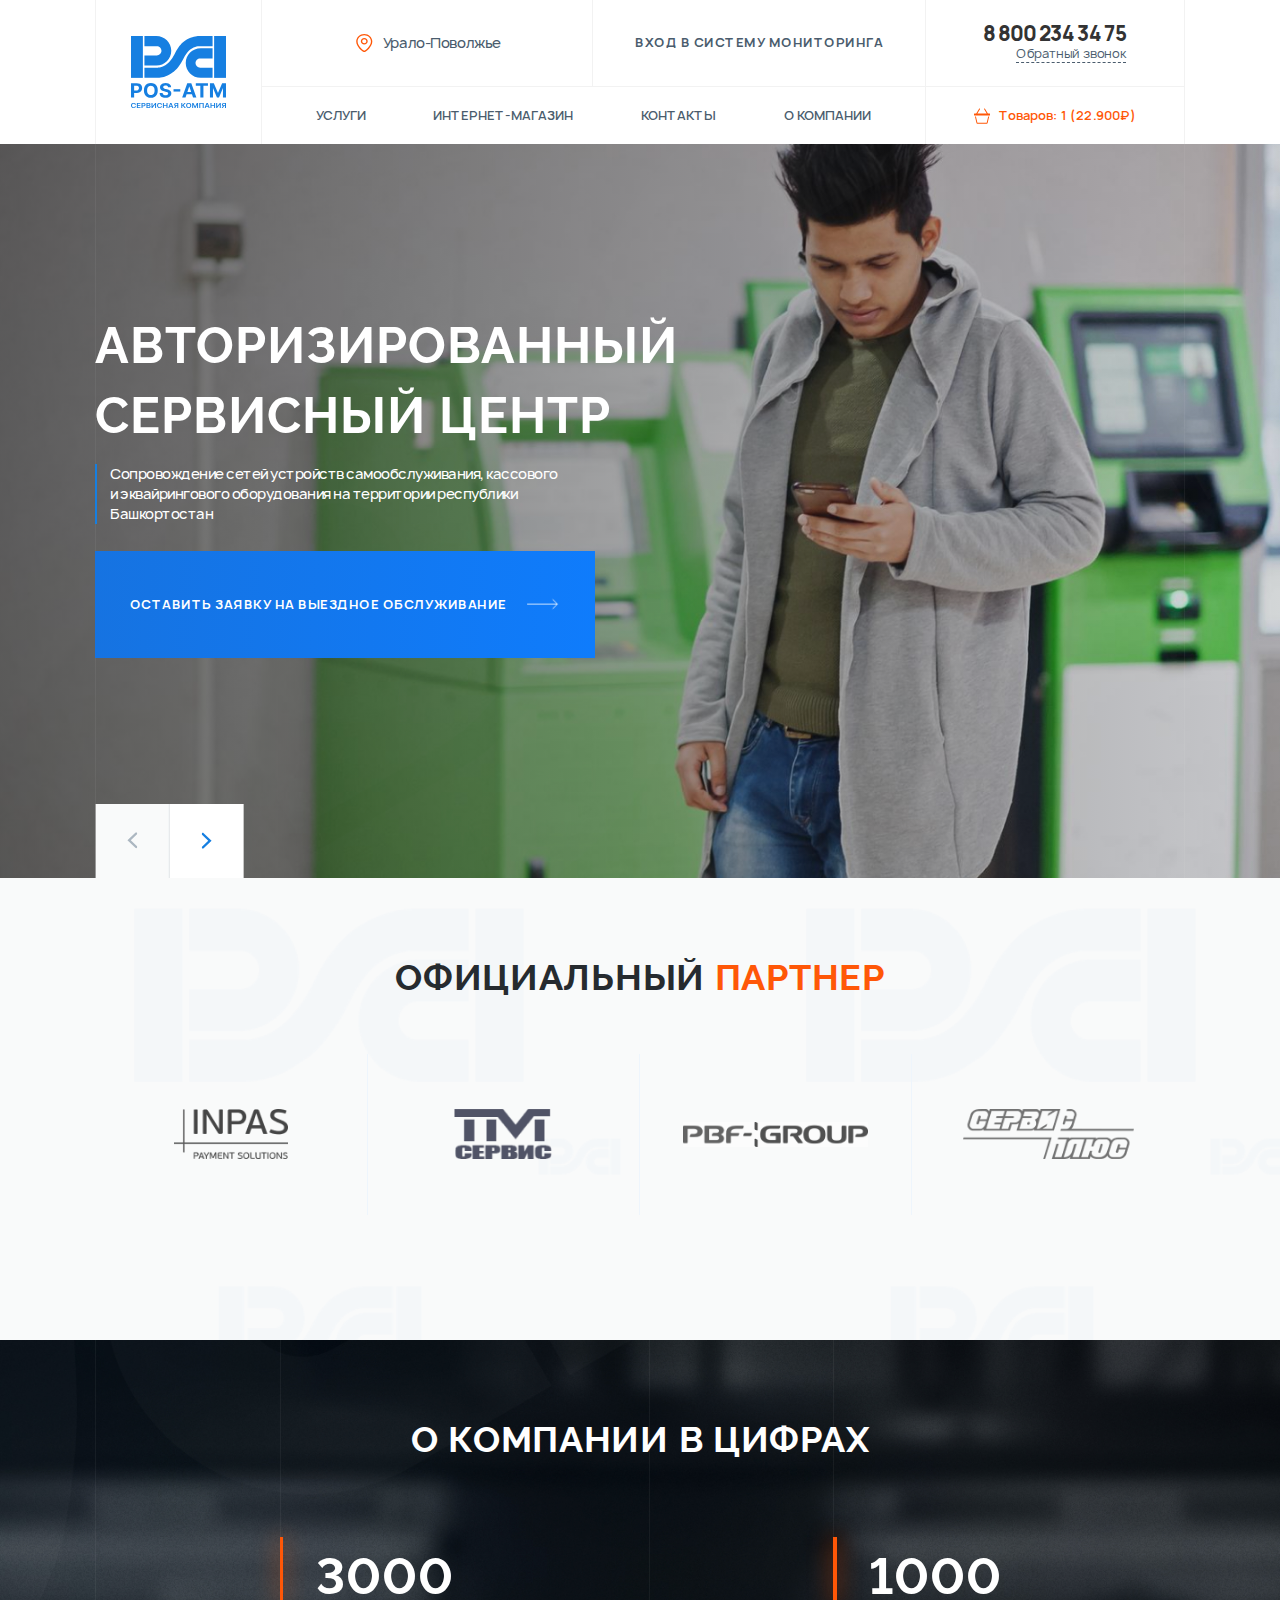
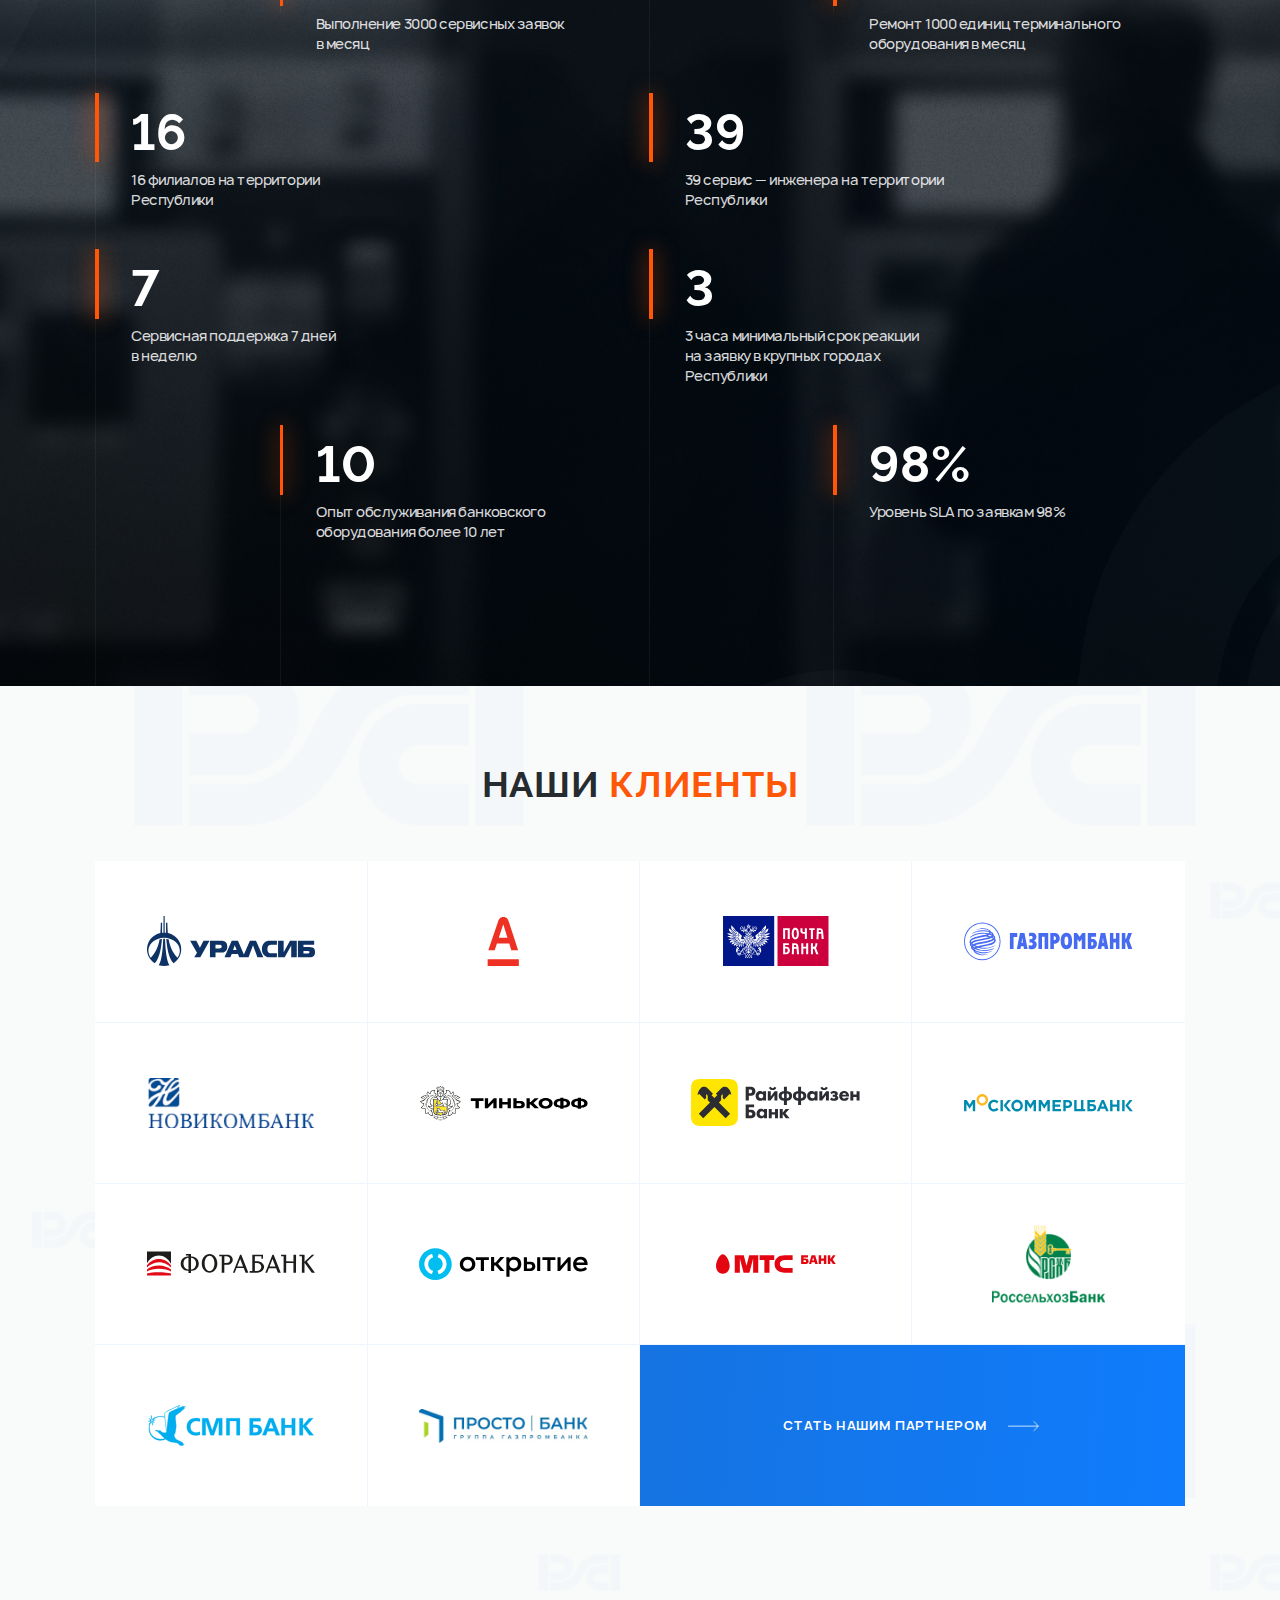
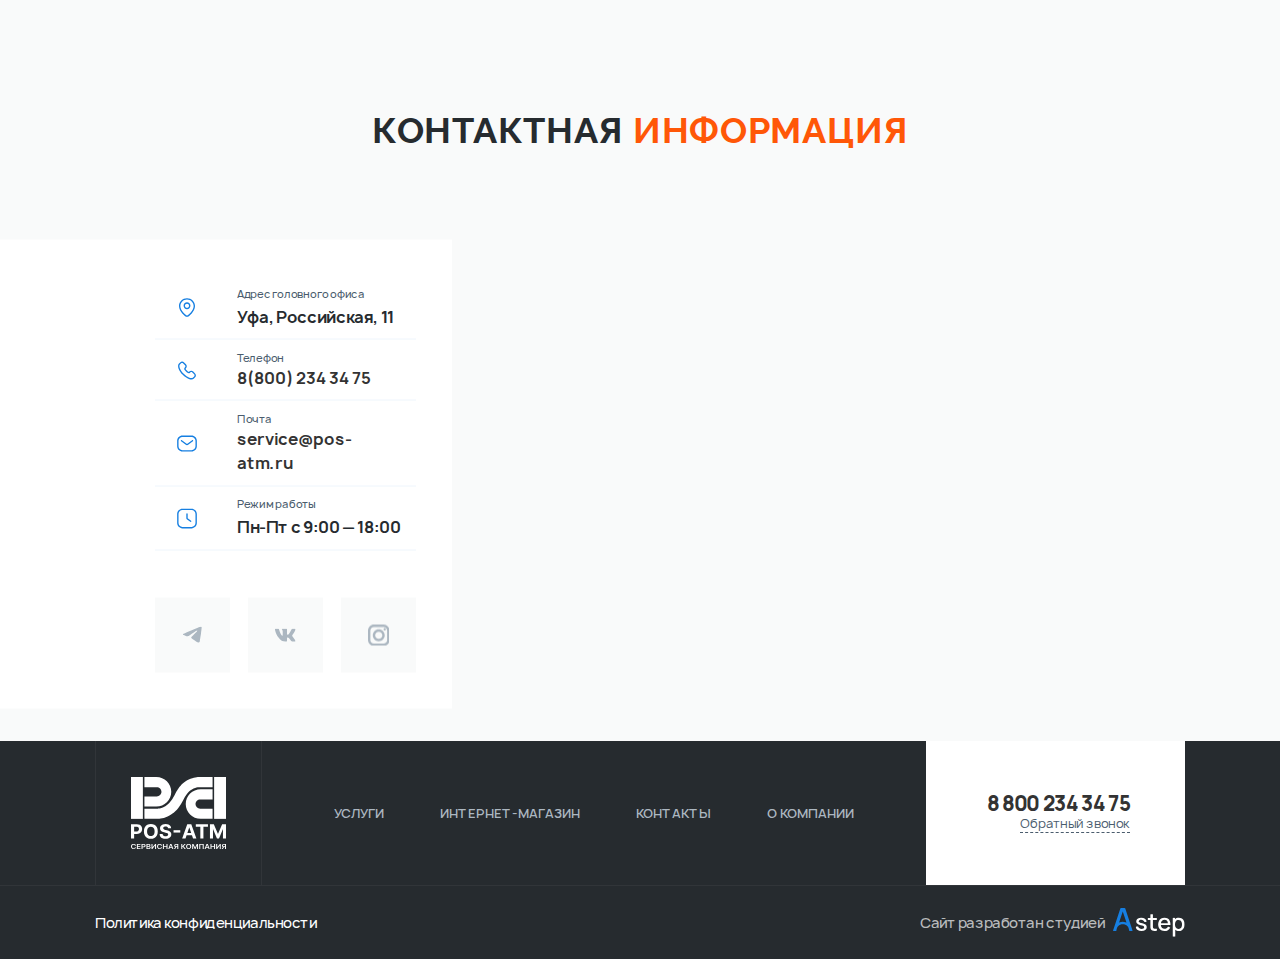
<file: index.html>
<!DOCTYPE html>
<html lang="ru" class="page">

<head>
  <meta charset="UTF-8">
  <meta name="viewport" content="width=device-width, initial-scale=1.0">
  <link rel="shortcut icon" href="favicon.ico" type="image/x-icon">
  <meta http-equiv="X-UA-Compatible" content="ie=edge">
  <meta name="theme-color" content="#111111">
  <title>MaxGraph New Site</title>
  <link rel="preload" href="./fonts/Raleway-Bold.woff2" as="font" type="font/woff2" crossorigin>
  <link rel="preload" href="./fonts/Manrope-Regular.woff2" as="font" type="font/woff2" crossorigin>
  <link rel="preload" href="./fonts/Manrope-Medium.woff2" as="font" type="font/woff2" crossorigin>
  <link rel="preload" href="./fonts/Manrope-SemiBold.woff2" as="font" type="font/woff2" crossorigin>
  <link rel="preload" href="./fonts/Manrope-Bold.woff2" as="font" type="font/woff2" crossorigin>
  <link rel="preload" href="./fonts/Manrope-ExtraBold.woff2" as="font" type="font/woff2" crossorigin>
  <link rel="stylesheet" href="./css/main.css">

  <script src="https://api-maps.yandex.ru/2.1/?apikey=602b4be8-351f-4479-b0d1-01fbe90b5c9f&lang=ru_RU"></script>
  <script>
    function init() {
      let center = [54.79071306987514,56.04231549999998];
      let map = new ymaps.Map('map', {
        center: center,
        zoom: 16,
      });

      let placemark = new ymaps.Placemark(center, {}, {
        iconLayout: 'default#image',
        iconImageHref: './img/svg/marker.svg',
        iconImageSize: [40, 38.4],
        iconImageOffset: [-10, -10],
      });

      map.controls.remove('geolocationControl'); // удаляем геолокацию
      map.controls.remove('searchControl'); // удаляем поиск
      map.controls.remove('trafficControl'); // удаляем контроль трафика
      map.controls.remove('typeSelector'); // удаляем тип
      map.controls.remove('fullscreenControl'); // удаляем кнопку перехода в полноэкранный режим
      map.controls.remove('zoomControl'); // удаляем контрол зуммирования
      map.controls.remove('rulerControl'); // удаляем контрол правил
      map.behaviors.disable(['scrollZoom']); // отключаем скролл карты (опционально)

      map.geoObjects.add(placemark);
    }

    ymaps.ready(init)
  </script>
  <script src="./js/choices.min.js"></script>
  <script defer src="./js/swiper-bundle.min.js"></script>
  <script defer src="./js/jquery-3.6.0.min.js"></script>
  <script defer src="./js/main.js"></script>
</head>

<body class="page__body">
    <svg style="display: none" xmlns="http://www.w3.org/2000/svg" xmlns:xlink="http://www.w3.org/1999/xlink">
    <symbol viewBox="0 0 18 18" id="basket">
        <path d="M6.47662 0.580606C6.54001 0.618846 6.5953 0.669292 6.63934 0.729062C6.68337 0.788833 6.71528 0.856757 6.73325 0.928954C6.75122 1.00115 6.75489 1.07621 6.74406 1.14984C6.73323 1.22346 6.70811 1.29422 6.67013 1.35807L3.80587 6.16676H14.1941L11.3287 1.35807C11.2521 1.22912 11.2294 1.07477 11.2657 0.928964C11.302 0.783162 11.3942 0.657854 11.5222 0.580606C11.6502 0.503358 11.8035 0.480498 11.9482 0.517055C12.0929 0.553611 12.2173 0.64659 12.294 0.775538L15.5059 6.16676H17.4375C17.5867 6.16676 17.7298 6.22646 17.8352 6.33273C17.9407 6.439 18 6.58313 18 6.73342V7.86675C18 8.01703 17.9407 8.16117 17.8352 8.26744C17.7298 8.37371 17.5867 8.43341 17.4375 8.43341H0.5625C0.413316 8.43341 0.270242 8.37371 0.164752 8.26744C0.0592632 8.16117 0 8.01703 0 7.86675V6.73342C0 6.58313 0.0592632 6.439 0.164752 6.33273C0.270242 6.22646 0.413316 6.16676 0.5625 6.16676H2.49412L5.70375 0.775538C5.74171 0.711679 5.79178 0.65598 5.85112 0.611622C5.91045 0.567264 5.97787 0.535115 6.04954 0.517013C6.12121 0.498911 6.19571 0.495211 6.2688 0.506122C6.34189 0.517033 6.41212 0.542343 6.4755 0.580606H6.47662ZM3.81825 16.3667L2.15325 9.56673H1.062L2.77763 16.8495C2.82205 17.0349 2.92709 17.1998 3.07584 17.3178C3.2246 17.4358 3.40842 17.5 3.59775 17.5H14.4045C14.594 17.5002 14.7781 17.4362 14.9271 17.3182C15.0761 17.2002 15.1813 17.0351 15.2257 16.8495L16.938 9.56673H15.8445L14.1806 16.3667H3.81938H3.81825Z"/>
    </symbol>
    <symbol viewBox="0 0 13 20" id="arrow">
        <path fill-rule="evenodd" clip-rule="evenodd" d="M12.5618 0.647498C12.0048 0.117501 11.1018 0.117501 10.5449 0.647498L0.979492 9.75L10.5449 18.8525C11.1018 19.3825 12.0048 19.3825 12.5618 18.8525C13.1187 18.3225 13.1187 17.4632 12.5618 16.9332L5.01328 9.75L12.5618 2.56679C13.1187 2.03679 13.1187 1.1775 12.5618 0.647498Z"/>
    </symbol>
    <symbol viewBox="0 0 24 24" id="instagram">
        <path d="M6.66667 0C2.99067 0 0 2.99067 0 6.66667V17.3333C0 21.0093 2.99067 24 6.66667 24H17.3333C21.0093 24 24 21.0093 24 17.3333V6.66667C24 2.99067 21.0093 0 17.3333 0H6.66667ZM6.66667 2.66667H17.3333C19.5387 2.66667 21.3333 4.46133 21.3333 6.66667V17.3333C21.3333 19.5387 19.5387 21.3333 17.3333 21.3333H6.66667C4.46133 21.3333 2.66667 19.5387 2.66667 17.3333V6.66667C2.66667 4.46133 4.46133 2.66667 6.66667 2.66667ZM18.6667 4C18.313 4 17.9739 4.14048 17.7239 4.39052C17.4738 4.64057 17.3333 4.97971 17.3333 5.33333C17.3333 5.68696 17.4738 6.02609 17.7239 6.27614C17.9739 6.52619 18.313 6.66667 18.6667 6.66667C19.0203 6.66667 19.3594 6.52619 19.6095 6.27614C19.8595 6.02609 20 5.68696 20 5.33333C20 4.97971 19.8595 4.64057 19.6095 4.39052C19.3594 4.14048 19.0203 4 18.6667 4ZM12 5.33333C8.324 5.33333 5.33333 8.324 5.33333 12C5.33333 15.676 8.324 18.6667 12 18.6667C15.676 18.6667 18.6667 15.676 18.6667 12C18.6667 8.324 15.676 5.33333 12 5.33333ZM12 8C14.2053 8 16 9.79467 16 12C16 14.2053 14.2053 16 12 16C9.79467 16 8 14.2053 8 12C8 9.79467 9.79467 8 12 8Z"/>
    </symbol>
    <symbol viewBox="0 0 21 18" id="telegram">
        <path d="M1.28746 7.83905C1.28746 7.83905 10.5753 3.88768 13.7965 2.49635C15.0312 1.93981 19.2188 0.15891 19.2188 0.15891C19.2188 0.15891 21.1515 -0.620235 20.9905 1.27197C20.9368 2.05112 20.5073 4.77813 20.0778 7.72775C19.4336 11.9017 18.7356 16.4653 18.7356 16.4653C18.7356 16.4653 18.6283 17.7453 17.7156 17.9679C16.8029 18.1906 15.2997 17.1888 15.0312 16.9662C14.8165 16.7992 11.0047 14.2948 9.60889 13.0705C9.23308 12.7365 8.80359 12.0687 9.66258 11.2896C11.5953 9.453 13.9038 7.17122 15.2997 5.72423C15.9439 5.05639 16.5882 3.4981 13.9038 5.39031C10.0921 8.11732 6.334 10.6774 6.334 10.6774C6.334 10.6774 5.47502 11.2339 3.86442 10.733C2.25382 10.2321 0.374783 9.56431 0.374783 9.56431C0.374783 9.56431 -0.913697 8.72951 1.28746 7.83905Z"/>
    </symbol>
    <symbol viewBox="0 0 23 15" id="vk">
        <path d="M0.853372 0C0.123245 0 0 0.373437 0 0.773438C0 1.49544 0.573945 5.393 3.71291 9.875C5.98761 13.127 8.98615 15 11.6403 15C13.2481 15 13.4144 14.5723 13.4144 13.9062V10.9336C13.4144 10.1316 13.5914 10 14.1031 10C14.4691 10 15.211 10.25 16.6482 12C18.3059 14.018 18.6059 15 19.5564 15H22.0679C22.6505 15 22.9864 14.746 22.9999 14.25C23.0018 14.124 22.984 13.9802 22.9437 13.8242C22.7578 13.2482 21.9075 11.842 20.844 10.5C20.2537 9.756 19.6731 9.01909 19.4067 8.62109C19.2247 8.35909 19.1558 8.176 19.1634 8C19.1711 7.816 19.2631 7.63662 19.403 7.39062C19.3781 7.39062 22.62 2.64297 22.9362 1.04297C22.9803 0.890969 23.0019 0.749 22.9961 0.625C22.9808 0.263 22.7417 0 22.1802 0H19.6725C19.0401 0 18.7464 0.398781 18.5758 0.800781C18.5758 0.800781 17.0143 4.159 15.211 6.375C14.6265 7.015 14.3295 7 14.0133 7C13.8446 7 13.4144 6.78722 13.4144 6.19922V1.01562C13.4144 0.321625 13.2511 0 12.7145 0H8.26049C7.86955 0 7.66537 0.318625 7.66537 0.640625C7.66537 1.30663 8.52581 1.46984 8.62354 3.33984V6.96094C8.62354 7.84094 8.47937 8 8.16317 8C7.3104 8 5.63129 4.99841 4.5064 1.06641C4.26303 0.292406 4.01968 0 3.38729 0H0.853372Z"/>
    </symbol>
    <symbol viewBox="0 0 80 32" id="web-studio">
        <svg>
        <path d="M31.7984 25.7734C33.6211 25.7734 35.0481 25.3752 36.0794 24.5788C37.1197 23.7825 37.6398 22.6842 37.6398 21.284C37.6398 20.5489 37.4842 19.9276 37.173 19.4201C36.8707 18.9125 36.3639 18.4749 35.6526 18.1074C34.9414 17.7311 33.9811 17.3898 32.772 17.0835C31.6428 16.8035 30.7893 16.5628 30.2114 16.3615C29.6423 16.1515 29.2556 15.9415 29.0511 15.7315C28.8466 15.5127 28.7443 15.2458 28.7443 14.9307C28.7443 14.3882 29.0066 13.9637 29.5312 13.6574C30.0558 13.3424 30.7404 13.2024 31.585 13.2374C32.4652 13.2724 33.1809 13.4912 33.7322 13.8937C34.2834 14.2875 34.7129 14.7774 34.8107 15.4513C34.8107 15.4513 35.5591 15.6408 36.3549 15.4952C37.2223 15.3365 37.5598 14.9832 37.5598 14.9832C37.3997 13.7231 36.7729 12.7167 35.6793 11.9641C34.5857 11.2028 33.2121 10.8221 31.5583 10.8221C29.8691 10.8221 28.5132 11.2115 27.4907 11.9904C26.4682 12.7605 25.957 13.7887 25.957 15.0751C25.957 15.7665 26.1082 16.3572 26.4105 16.8472C26.7216 17.3285 27.2373 17.7486 27.9575 18.1074C28.6865 18.4662 29.669 18.8075 30.9049 19.1313C32.034 19.4288 32.8742 19.6782 33.4254 19.8795C33.9767 20.0808 34.3368 20.2952 34.5057 20.5227C34.6835 20.7415 34.7724 21.0303 34.7724 21.3891C34.7724 22.0016 34.5235 22.4829 34.0256 22.833C33.5366 23.183 32.8564 23.3581 31.9851 23.3581C31.0249 23.3581 30.2202 23.148 29.5712 22.728C28.931 22.3079 28.4024 21.7008 28.2246 20.9569C28.2246 20.9569 27.6833 20.6905 26.7811 20.7793C25.9534 20.8608 25.4902 21.4153 25.4902 21.4153C25.7392 22.798 26.4149 23.87 27.5174 24.6313C28.6199 25.3927 30.0469 25.7734 31.7984 25.7734Z" fill="white"/>
        <path d="M48.8326 25.3927C48.8326 25.3927 49.0655 24.953 49.0655 24.2426C49.0655 23.4434 48.8326 23.0693 48.8326 23.0693C47.8902 23.2093 47.0678 23.2399 46.3654 23.1612C45.6719 23.0736 45.1651 22.763 44.845 22.2292C44.6761 21.9404 44.5827 21.586 44.565 21.1659C44.5561 20.7458 44.5516 20.2514 44.5516 19.6826V13.4212H48.8326C48.8326 13.4212 48.9752 13.2065 48.9752 12.3433C48.9752 11.48 48.8326 11.2159 48.8326 11.2159H44.5516V7.27788C44.5516 7.27788 44.2838 7.104 43.1513 7.104C42.1185 7.104 41.751 7.27788 41.751 7.27788V11.2159H38.9903C38.9903 11.2159 38.8706 11.4552 38.8706 12.3185C38.8706 13.2313 38.9903 13.4212 38.9903 13.4212H41.751V19.8139C41.751 20.584 41.7599 21.2753 41.7776 21.8879C41.8043 22.4917 41.9732 23.0868 42.2844 23.6731C42.6401 24.3294 43.1602 24.8107 43.8448 25.117C44.5294 25.4233 45.3074 25.5896 46.1787 25.6158C47.05 25.6421 47.9346 25.5677 48.8326 25.3927Z" fill="white"/>
        <path d="M57.5803 25.7865C58.9762 25.7865 60.2432 25.4408 61.3812 24.7495C62.5193 24.0494 63.3684 23.0649 63.9285 21.796C63.9285 21.796 63.5007 21.4009 62.5985 21.1345C61.4231 20.7875 61.1945 20.9427 61.1945 20.9427C60.4655 22.4479 59.2163 23.2005 57.447 23.2005C56.2378 23.2005 55.2865 22.8417 54.593 22.1241C53.8995 21.4066 53.4949 20.3914 53.3793 19.0788H64.1152C64.213 17.381 64.0085 15.9152 63.5017 14.6813C62.9949 13.4474 62.2259 12.4979 61.1945 11.8328C60.1632 11.159 58.914 10.8221 57.447 10.8221C56.0422 10.8221 54.8108 11.1327 53.7528 11.7541C52.6947 12.3754 51.8679 13.2549 51.2722 14.3925C50.6854 15.5302 50.392 16.8735 50.392 18.4224C50.392 19.8839 50.6898 21.1703 51.2855 22.2817C51.8901 23.3843 52.7303 24.2463 53.8061 24.8676C54.8908 25.4802 56.1489 25.7865 57.5803 25.7865ZM57.5537 13.2505C59.732 13.2505 60.9678 14.48 61.2612 16.9391H53.446C53.6238 15.7402 54.0551 14.8257 54.7397 14.1956C55.4243 13.5656 56.3623 13.2505 57.5537 13.2505Z" fill="white"/>
        <path d="M66.7033 31.6935C66.7033 31.6935 66.8668 31.9999 68.0907 31.9999C69.3147 31.9999 69.504 31.6935 69.504 31.6935V24.3951C70.0108 24.8414 70.5931 25.1827 71.2511 25.4189C71.9179 25.664 72.6603 25.7865 73.4783 25.7865C74.8208 25.7865 75.9766 25.4583 76.9458 24.802C77.9238 24.1369 78.6751 23.2399 79.1996 22.111C79.7331 20.9821 79.9998 19.7088 79.9998 18.2912C79.9998 16.8647 79.7331 15.5914 79.1996 14.4713C78.6662 13.3424 77.906 12.4542 76.9191 11.8066C75.9411 11.1502 74.7763 10.8221 73.4249 10.8221C72.5358 10.8221 71.7356 10.9709 71.0244 11.2684C70.3131 11.5572 69.6996 11.9641 69.1839 12.4892V11.2159C69.1839 11.2159 68.5771 10.8653 67.9103 10.8653C67.2435 10.8653 66.7033 11.2159 66.7033 11.2159V31.6935ZM73.0915 23.3055C71.7223 23.3055 70.7265 22.8374 70.1041 21.901C69.4907 20.9646 69.1839 19.7613 69.1839 18.2912C69.1839 16.821 69.4907 15.6221 70.1041 14.6945C70.7176 13.7668 71.6823 13.303 72.9982 13.303C73.9228 13.303 74.683 13.5262 75.2787 13.9725C75.8744 14.4188 76.3145 15.0182 76.599 15.7708C76.8924 16.5234 77.0391 17.3635 77.0391 18.2912C77.0391 19.2275 76.8969 20.0764 76.6123 20.8377C76.3278 21.5903 75.8922 22.1898 75.3054 22.6361C74.7275 23.0824 73.9895 23.3055 73.0915 23.3055Z" fill="white"/>
        <path d="M0 25.317C0 25.317 0.619115 25.7522 1.94577 25.7522C3.27242 25.7522 3.83844 25.317 3.83844 25.317C3.83844 25.317 4.08867 22.1574 5.69575 20.4572C8.47665 17.5153 13.3556 17.5275 16.1498 20.4572C17.7675 22.1533 18.0424 25.317 18.0424 25.317C18.0424 25.317 18.75 25.7522 20.0767 25.7522C21.3318 25.7522 21.8809 25.317 21.8809 25.317L13.6026 0.246014C13.6026 0.246014 12.559 0 10.8962 0C9.23348 0 8.2783 0.246014 8.2783 0.246014L0 25.317ZM6.82783 16.2462L10.8962 3.88478L15.0177 16.2462C15.0177 16.2462 13.3108 15.306 10.7901 15.306C8.00415 15.306 6.82783 16.2462 6.82783 16.2462Z"/>
        </svg>
    </symbol>

    <symbol viewBox="0 0 14 14" id="plus">
        <path fill-rule="evenodd" clip-rule="evenodd" d="M7 0.5C7.49515 0.5 7.89655 0.9014 7.89655 1.39655V6.10345H12.6034C13.0986 6.10345 13.5 6.50485 13.5 7C13.5 7.49515 13.0986 7.89655 12.6034 7.89655H7.89655V12.6034C7.89655 13.0986 7.49515 13.5 7 13.5C6.50485 13.5 6.10345 13.0986 6.10345 12.6034V7.89655H1.39655C0.9014 7.89655 0.5 7.49515 0.5 7C0.5 6.50485 0.9014 6.10345 1.39655 6.10345H6.10345V1.39655C6.10345 0.9014 6.50485 0.5 7 0.5Z"/>
    </symbol>
    <symbol viewBox="0 0 14 2" id="minus">
        <path d="M6.10345 0H12.6034C13.0986 0 13.5 0.447715 13.5 1C13.5 1.55228 13.0986 2 12.6034 2H6.10345H1.39655C0.9014 2 0.5 1.55228 0.5 1C0.5 0.447715 0.9014 0 1.39655 0H6.10345Z"/>
    </symbol>
</svg>
    <header class="header">
  <div class="header__container container">
    <a href="./index.html" class="header__logo"><img class="header__logo-image" src="./img/svg/logo.svg" width="106" height="81" alt=""></a>
    <button class="header__geolocation"><img class="header__geolocation-icon" src="./img/svg/geolocation.svg" alt="">Урало-Поволжье</button>
    <a class="header__sign" href="#">Вход в систему мониторинга</a>
    <div class="header__contacts">
      <div class="header__contacts-inner">
        <a class="header__phone" href="tel:88002343475">8 800 234 34 75</a>
        <button class="header__callback" data-callback-popup="popup_callback_feedback">Обратный звонок</button>
      </div>
    </div>
    <nav class="header__navigation">
      <button class="header__burger">Меню</button>
      <ul class="header__navigation-list">
        <li class="header__close">
          <button class="header__close-button"><span class="sr-only">Закрыть меню</span></button>
        </li>
        <li class="header__navigation-contacts">
          <a class="header__phone" href="tel:88002343475">8 800 234 34 75</a>
          <button class="header__callback" data-callback-popup="popup_callback_feedback">Обратный звонок</button>
        </li>
        <li class="header__navigation-sign"><a class="header__sign" href="#">Вход в систему мониторинга</a></li>
        <li class="header__navigation-item"><a class="header__navigation-link" href="./services.html">Услуги</a></li>
        <li class="header__navigation-item"><a class="header__navigation-link _active" href="./shop.html">Интернет-магазин</a></li>
        <li class="header__navigation-item"><a class="header__navigation-link" href=#contacts>Контакты</a></li>
        <li class="header__navigation-item"><a class="header__navigation-link" href=#about_company>О компании</a></li>
      </ul>
    </nav>
    <button onclick="window.location.href = './cart.html';" class="header__basket">
      <svg class="header__basket-icon" style="width: 18rem; height: 18rem; fill: #FF5707"><use xlink:href="#basket"></use></svg>

      <span class="header__basket-text">Товаров: <span>1</span> (<span>22.900₽</span>)</span>
      <span class="header__basket-text_mobile">Корзина</span>
    </button>
  </div>
</header>

    <main class="main swiper">
      <div class="swiper-wrapper">
        <div class="swiper-slide main__item" style="background: linear-gradient(90deg, rgba(32, 32, 32, 0.64) 0%, rgba(32, 32, 32, 0.16) 100%), url('./img/main_bg.jpg') no-repeat center / cover;">
          <div class="container">
            <h1 class="main__title">Авторизированный сервисный центр</h1>
            <p class="main__description text">Сопровождение сетей устройств самообслуживания, кассового и эквайрингового оборудования на территории республики Башкортостан</p>
            <button class="main__button button" data-open-popup="popup_callback"><span class="button__text-exception button__text-main">Оставить заявку на выездное обслуживание</span></button>
          </div>
        </div>
        <div class="swiper-slide main__item" style="background: linear-gradient(90deg, rgba(32, 32, 32, 0.64) 0%, rgba(32, 32, 32, 0.16) 100%), url('./img/main_bg_1.jpg') no-repeat center / cover;">
          <div class="container">
            <h1 class="main__title">Авторизированный сервисный центр</h1>
            <p class="main__description main__description_orange text">Гарантийный, постгарантийный ремонт и сопровождение POS терминального оборудования VeriFone, PAX</p>
            <button class="main__button button button_orange" data-open-popup="popup_callback"><span class="button__text">Оставить заявку на ремонт</span></button>
          </div>
        </div>
      </div>
      <div class="main__arrows container">
        <button class="swiper-button-prev"><svg style="width: 12rem; height: 19rem;"><use xlink:href="#arrow"></use></svg></button>
        <button class="swiper-button-next"><svg style="width: 12rem; height: 19rem; transform: rotate(180deg);"><use xlink:href="#arrow"></use></svg></button>
      </div>
    </main>

    <section class="partners">
      <div class="container">
        <h2 class="partners__title title">Официальный <span>партнер</span></h2>
        <div class="partners__row">
          <div class="partners__item"><img src="./img/partners/1_colour.png" width="128" height="56" alt="INPAS"></div>
          <div class="partners__item"><img src="./img/partners/2_colour.png" width="109" height="56" alt="TM Сервис"></div>
          <div class="partners__item"><img src="./img/partners/3_colour.png" width="206" height="28" alt="PBF Group"></div>
          <div class="partners__item"><img src="./img/partners/4_colour.png" width="190" height="56" alt="Сервис Плюс"></div>
        </div>
      </div>
    </section>

    <section class="about" id="about_company">
      <div class="container">
        <h2 class="about__title title title_white">О компании в цифрах</h2>
        <ul class="about__list">
          <li class="about__item">
            <span class="about__number">3000</span>
            <p class="about__description">Выполнение 3000 сервисных заявок в месяц</p>
          </li>
          <li class="about__item">
            <span class="about__number">1000</span>
            <p class="about__description">Ремонт 1000 единиц терминального оборудования в месяц</p>
          </li>
          <li class="about__item">
            <span class="about__number">16</span>
            <p class="about__description">16 филиалов на территории Республики</p>
          </li>
          <li class="about__item">
            <span class="about__number">39</span>
            <p class="about__description">39 сервис — инженера на территории Республики</p>
          </li>
          <li class="about__item">
            <span class="about__number">7</span>
            <p class="about__description">Сервисная поддержка 7 дней в неделю</p>
          </li>
          <li class="about__item">
            <span class="about__number">3</span>
            <p class="about__description">3 часа минимальный срок реакции на заявку в крупных городах Республики</p>
          </li>
          <li class="about__item">
            <span class="about__number">10</span>
            <p class="about__description">Опыт обслуживания банковского оборудования более 10 лет</p>
          </li>
          <li class="about__item">
            <span class="about__number">98%</span>
            <p class="about__description">Уровень SLA по заявкам 98%</p>
          </li>
        </ul>
      </div>
    </section>

    <section class="clients">
      <div class="container">
        <h2 class="clients__title title">Наши <span>клиенты</span></h2>
        <ul class="clients__list">
          <li class="clients__item"><img class="clients__image" width="188" height="56" src="./img/clients/1.svg" alt="Уралсиб"></li>
          <li class="clients__item"><img class="clients__image" width="36" height="56" src="./img/clients/2.svg" alt="Альфа Банк"></li>
          <li class="clients__item"><img class="clients__image" width="118" height="56" src="./img/clients/3.svg" alt="Почта Банк"></li>
          <li class="clients__item"><img class="clients__image" width="188" height="44" src="./img/clients/4.svg" alt="Газпромбанк"></li>
          <li class="clients__item"><img class="clients__image" width="186" height="56" src="./img/clients/5.png" alt="Новикомбанк"></li>
          <li class="clients__item"><img class="clients__image" width="188" height="40" src="./img/clients/6.svg" alt="Тинькофф"></li>
          <li class="clients__item"><img class="clients__image" width="188" height="52" src="./img/clients/7.svg" alt="Райффайзен Банк"></li>
          <li class="clients__item"><img class="clients__image" width="188" height="20" src="./img/clients/8.svg" alt="Москоммерцбанк"></li>
          <li class="clients__item"><img class="clients__image" width="188" height="40" src="./img/clients/9.svg" alt="Формабанк"></li>
          <li class="clients__item"><img class="clients__image" width="188" height="36" src="./img/clients/10.svg" alt="Открытие"></li>
          <li class="clients__item"><img class="clients__image" width="134" height="22" src="./img/clients/11.svg" alt="МТС Банк"></li>
          <li class="clients__item"><img class="clients__image" width="126" height="87" src="./img/clients/12.png" alt="РоссельхозБанк"></li>
          <li class="clients__item"><img class="clients__image" width="188" height="48" src="./img/clients/13.svg" alt="СМП БАНК"></li>
          <li class="clients__item"><img class="clients__image" width="188" height="38" src="./img/clients/14.png" alt="Просто Банк"></li>
          <li class="clients__button">
            <button class="clients__button-inner button" data-callback-popup="popup_callback_feedback">
              <span class="button__text">Стать нашим партнером</span>
            </button>
          </li>
        </ul>
      </div>
    </section>

    <section class="contacts" id="contacts">
      <h2 class="contacts__title title">Контактная <span>информация</span></h2>
      <div class="contacts__map" id="map">
        <div class="contacts__info">
          <ul class="contacts__list">
            <li class="contacts__item">
              <h3 class="contacts__item-name">Адрес головного офиса</h3>
              <p class="contacts__item-text">Уфа, Российская, 11</p>
            </li>
            <li class="contacts__item">
              <h3 class="contacts__item-name">Телефон</h3>
              <a class="contacts__item-link" href="tel:88002343475">8(800) 234 34 75</a>
            </li>
            <li class="contacts__item">
              <h3 class="contacts__item-name">Почта</h3>
              <a class="contacts__item-link" href="mailto:service@pos-atm.ru">service@pos-atm.ru</a>
            </li>
            <li class="contacts__item">
              <h3 class="contacts__item-name">Режим работы</h3>
              <p class="contacts__item-text">Пн-Пт с 9:00 — 18:00</p>
            </li>
            <li class="contacts__social">
              <ul class="contacts__social-list">
                <li class="contacts__social-item">
                  <a class="contacts__social-link" href="#">
                    <svg style="width: 21rem; height: 18rem;">
                      <use xlink:href="#telegram"></use>
                    </svg>
                  </a>
                </li>
                <li class="contacts__social-item">
                  <a class="contacts__social-link" href="#">
                    <svg style="width: 23rem; height: 15rem;">
                      <use xlink:href="#vk"></use>
                    </svg>
                  </a>
                </li>
                <li class="contacts__social-item">
                  <a class="contacts__social-link" href="#">
                    <svg style="width: 24rem; height: 24rem;">
                      <use xlink:href="#instagram"></use>
                    </svg>
                  </a>
                </li>
              </ul>
            </li>
          </ul>
        </div>
      </div>
    </section>
    <div class="popup_background" id="popup_callback">
      <div class="popup__callback">
        <div class="popup__pic cart__close-inner cart__close-no_border" data-close-popup="popup_callback">
            <svg style="width: 13rem; height: 13rem;transform: rotate(45deg);">
              <use xlink:href="#plus"></use>
            </svg>
          </div>
        <h2 class="popup__title">Оформление заказа</h2>
        <p class="popup__text popup__text-callback">Введите номер телефона, с вами свяжется оператор в ближайшее время</p>
        <div class="popup__contTel">
            <svg class="popup__contTel-pic"></svg>
            <input class="popup__contTel-inputTel" type="tel" placeholder="+7(___) ___ __-__*">
        </div>
        <button class="popup__callbackBtn button"  data-open-request="popup_request">
            <span class="popup__textBtnBlue button__text-noarrow">Оставить заявку</span>
        </button>
        <p class="popup__text popup__text-persdata">Нажимая кнопку «Перезвоните мне», вы соглашаетесь с <a class="popup__text-persdata-conf" href="./confidentiality.html">политикой обработки персональных данных</a></p>
      </div>
    </div>
    <div class="popup_background_request" id="popup_request">
      <div class="popup__request">
        <div class="popup__pic cart__close-inner cart__close-no_border" data-close-popup="popup_request">
          <svg style="width: 13rem; height: 13rem;transform: rotate(45deg);">
            <use xlink:href="#plus"></use>
          </svg>
        </div>
        <div class="cart__clipboard">
          <img src="./img/svg/clipboard.svg" alt="">
        </div>
        <h2 class="popup__title">Ваша заявка успешно отправлена</h2>
        <p class="popup__text popup__text-request">Мы свяжемся с вами в ближайшее время</p>
      </div>
    </div>
    <div class="popup_background_callback" id="popup_callback_feedback">
      <div class="popup__callback">
        <div class="popup__pic cart__close-inner cart__close-no_border" data-close-popup="popup_callback_feedback">
          <svg style="width: 13rem; height: 13rem;transform: rotate(45deg);">
            <use xlink:href="#plus"></use>
          </svg>
        </div>
        <h2 class="popup__title">Обратный звонок</h2>
        <p class="popup__text popup__text-callback">Оставьте заявку, и мы перезвоним Вам в ближайшее время.</p>
        <div class="popup__contTel">
          <svg class="popup__contTel-pic"></svg>
          <input class="popup__contTel-inputTel" type="tel" placeholder="+7(___) ___ __-__*">
        </div>
        <button class="popup__callbackBtn button" data-open-request="popup_request">
          <span class="popup__textBtnBlue button__text-noarrow">Перезвоните мне</span>
        </button>
        <p class="popup__text popup__text-persdata">Нажимая кнопку «Перезвоните мне», вы соглашаетесь с<br> <a class="popup__text-persdata-conf" href="./confidentiality.html">политикой обработки персональных данных</a></p>
      </div>
    </div>
    <footer class="footer">
  <div class="footer__row container">
    <a class="footer__logo" href="/"><img src="./img/svg/logo_white.svg" alt="Логотип"></a>
    <nav class="footer__navigation">
      <ul class="footer__navigation-list">
        <li class="footer__navigation-item"><a class="footer__navigation-link" href="./services.html">Услуги</a></li>
        <li class="footer__navigation-item"><a class="footer__navigation-link" href="./shop.html">Интернет-магазин</a></li>
        <li class="footer__navigation-item"><a class="footer__navigation-link" href=#contacts>Контакты</a></li>
        <li class="footer__navigation-item"><a class="footer__navigation-link" href=#about_company>О компании</a></li>
      </ul>
    </nav>
    <div class="footer__contacts">
      <a class="footer__phone" href="tel:88002343475">8 800 234 34 75</a>
      <button class="footer__callback" data-callback-popup="popup_callback_feedback">Обратный звонок</button>
    </div>
  </div>
  <div class="footer__bottom">
    <div class="footer__container container">
      <a class="footer__confidentiality" href="./confidentiality.html">Политика конфиденциальности</a>
      <a class="footer__developer" href="#">
        <span>Сайт разработан студией</span>
        <svg style="width: 80rem; height: 32rem;">
          <use xlink:href="#web-studio"></use>
        </svg>
      </a>
    </div>
  </div>
</footer>

</body>

</html>
</file>
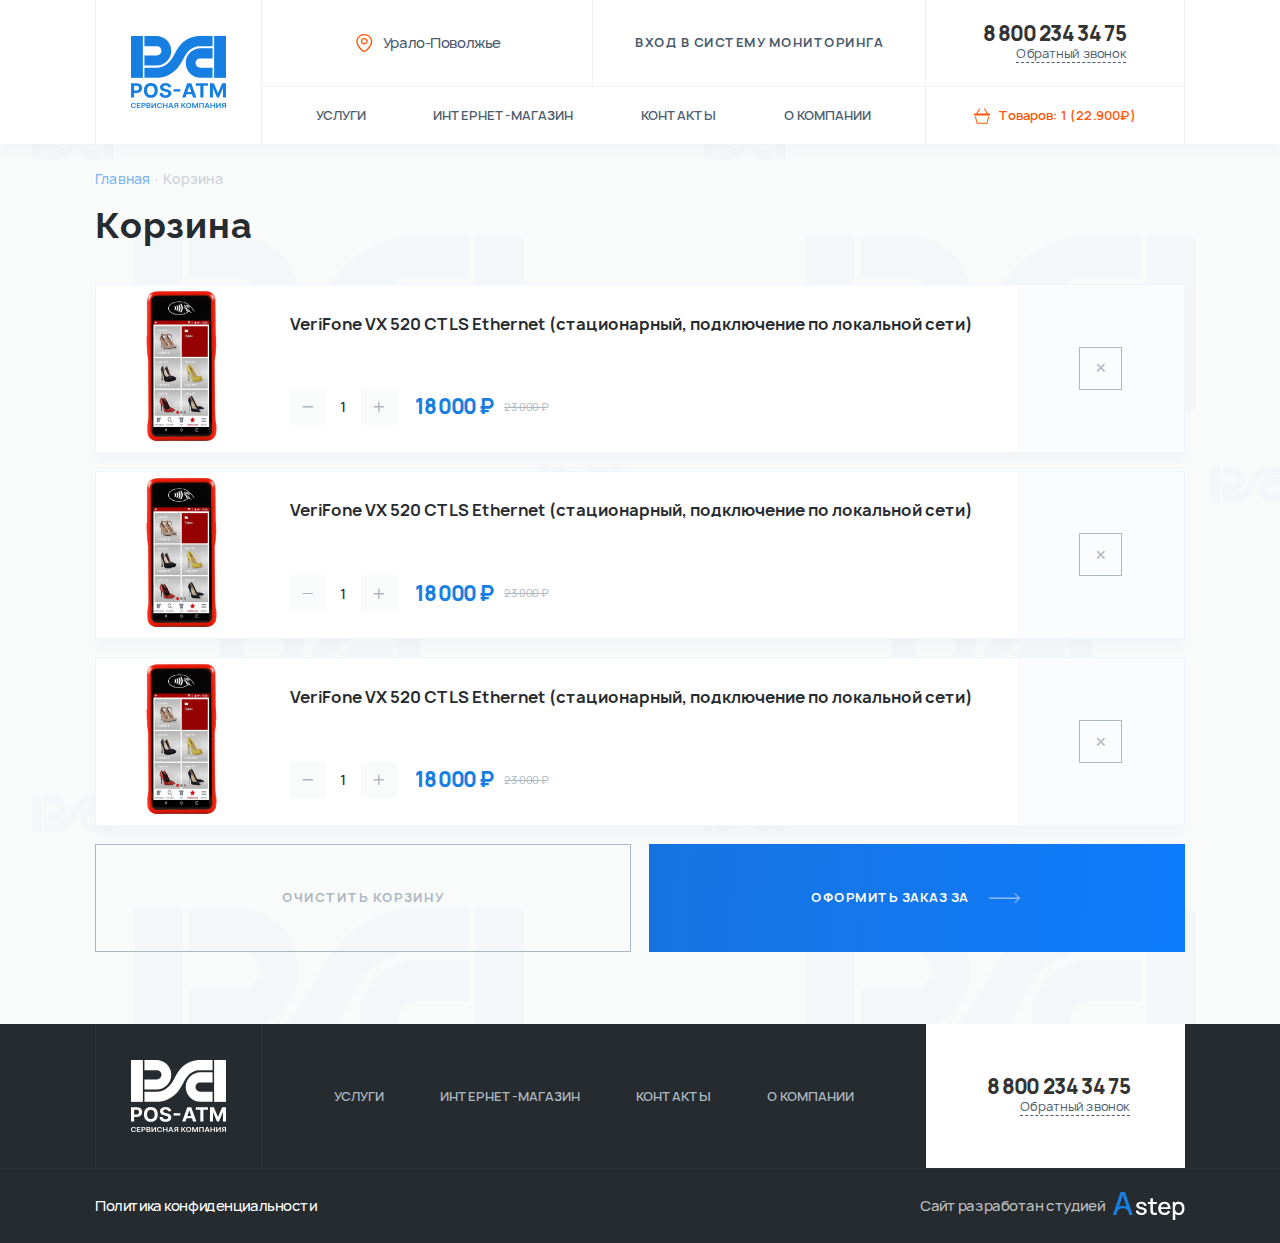
<file: cart.html>
<!DOCTYPE html>
<html lang="ru" class="page">

<head>
  <meta charset="UTF-8">
  <meta name="viewport" content="width=device-width, initial-scale=1.0">
  <link rel="shortcut icon" href="favicon.ico" type="image/x-icon">
  <meta http-equiv="X-UA-Compatible" content="ie=edge">
  <meta name="theme-color" content="#111111">
  <title>MaxGraph New Site</title>
  <link rel="preload" href="./fonts/Raleway-Bold.woff2" as="font" type="font/woff2" crossorigin>
  <link rel="preload" href="./fonts/Manrope-Regular.woff2" as="font" type="font/woff2" crossorigin>
  <link rel="preload" href="./fonts/Manrope-Medium.woff2" as="font" type="font/woff2" crossorigin>
  <link rel="preload" href="./fonts/Manrope-SemiBold.woff2" as="font" type="font/woff2" crossorigin>
  <link rel="preload" href="./fonts/Manrope-Bold.woff2" as="font" type="font/woff2" crossorigin>
  <link rel="preload" href="./fonts/Manrope-ExtraBold.woff2" as="font" type="font/woff2" crossorigin>
  <link rel="stylesheet" href="./css/main.css">

  <script src="https://api-maps.yandex.ru/2.1/?apikey=602b4be8-351f-4479-b0d1-01fbe90b5c9f&lang=ru_RU"></script>
  <script>
    function init() {
      let center = [54.79071306987514,56.04231549999998];
      let map = new ymaps.Map('map', {
        center: center,
        zoom: 16,
      });

      let placemark = new ymaps.Placemark(center, {}, {
        iconLayout: 'default#image',
        iconImageHref: './img/svg/marker.svg',
        iconImageSize: [40, 38.4],
        iconImageOffset: [-10, -10],
      });

      map.controls.remove('geolocationControl'); // удаляем геолокацию
      map.controls.remove('searchControl'); // удаляем поиск
      map.controls.remove('trafficControl'); // удаляем контроль трафика
      map.controls.remove('typeSelector'); // удаляем тип
      map.controls.remove('fullscreenControl'); // удаляем кнопку перехода в полноэкранный режим
      map.controls.remove('zoomControl'); // удаляем контрол зуммирования
      map.controls.remove('rulerControl'); // удаляем контрол правил
      map.behaviors.disable(['scrollZoom']); // отключаем скролл карты (опционально)

      map.geoObjects.add(placemark);
    }

    ymaps.ready(init)
  </script>
  <script src="./js/choices.min.js"></script>
  <script defer src="./js/swiper-bundle.min.js"></script>
  <script defer src="./js/jquery-3.6.0.min.js"></script>
  <script defer src="./js/main.js"></script>
</head>

<body class="page__body">
    <svg style="display: none" xmlns="http://www.w3.org/2000/svg" xmlns:xlink="http://www.w3.org/1999/xlink">
    <symbol viewBox="0 0 18 18" id="basket">
        <path d="M6.47662 0.580606C6.54001 0.618846 6.5953 0.669292 6.63934 0.729062C6.68337 0.788833 6.71528 0.856757 6.73325 0.928954C6.75122 1.00115 6.75489 1.07621 6.74406 1.14984C6.73323 1.22346 6.70811 1.29422 6.67013 1.35807L3.80587 6.16676H14.1941L11.3287 1.35807C11.2521 1.22912 11.2294 1.07477 11.2657 0.928964C11.302 0.783162 11.3942 0.657854 11.5222 0.580606C11.6502 0.503358 11.8035 0.480498 11.9482 0.517055C12.0929 0.553611 12.2173 0.64659 12.294 0.775538L15.5059 6.16676H17.4375C17.5867 6.16676 17.7298 6.22646 17.8352 6.33273C17.9407 6.439 18 6.58313 18 6.73342V7.86675C18 8.01703 17.9407 8.16117 17.8352 8.26744C17.7298 8.37371 17.5867 8.43341 17.4375 8.43341H0.5625C0.413316 8.43341 0.270242 8.37371 0.164752 8.26744C0.0592632 8.16117 0 8.01703 0 7.86675V6.73342C0 6.58313 0.0592632 6.439 0.164752 6.33273C0.270242 6.22646 0.413316 6.16676 0.5625 6.16676H2.49412L5.70375 0.775538C5.74171 0.711679 5.79178 0.65598 5.85112 0.611622C5.91045 0.567264 5.97787 0.535115 6.04954 0.517013C6.12121 0.498911 6.19571 0.495211 6.2688 0.506122C6.34189 0.517033 6.41212 0.542343 6.4755 0.580606H6.47662ZM3.81825 16.3667L2.15325 9.56673H1.062L2.77763 16.8495C2.82205 17.0349 2.92709 17.1998 3.07584 17.3178C3.2246 17.4358 3.40842 17.5 3.59775 17.5H14.4045C14.594 17.5002 14.7781 17.4362 14.9271 17.3182C15.0761 17.2002 15.1813 17.0351 15.2257 16.8495L16.938 9.56673H15.8445L14.1806 16.3667H3.81938H3.81825Z"/>
    </symbol>
    <symbol viewBox="0 0 13 20" id="arrow">
        <path fill-rule="evenodd" clip-rule="evenodd" d="M12.5618 0.647498C12.0048 0.117501 11.1018 0.117501 10.5449 0.647498L0.979492 9.75L10.5449 18.8525C11.1018 19.3825 12.0048 19.3825 12.5618 18.8525C13.1187 18.3225 13.1187 17.4632 12.5618 16.9332L5.01328 9.75L12.5618 2.56679C13.1187 2.03679 13.1187 1.1775 12.5618 0.647498Z"/>
    </symbol>
    <symbol viewBox="0 0 24 24" id="instagram">
        <path d="M6.66667 0C2.99067 0 0 2.99067 0 6.66667V17.3333C0 21.0093 2.99067 24 6.66667 24H17.3333C21.0093 24 24 21.0093 24 17.3333V6.66667C24 2.99067 21.0093 0 17.3333 0H6.66667ZM6.66667 2.66667H17.3333C19.5387 2.66667 21.3333 4.46133 21.3333 6.66667V17.3333C21.3333 19.5387 19.5387 21.3333 17.3333 21.3333H6.66667C4.46133 21.3333 2.66667 19.5387 2.66667 17.3333V6.66667C2.66667 4.46133 4.46133 2.66667 6.66667 2.66667ZM18.6667 4C18.313 4 17.9739 4.14048 17.7239 4.39052C17.4738 4.64057 17.3333 4.97971 17.3333 5.33333C17.3333 5.68696 17.4738 6.02609 17.7239 6.27614C17.9739 6.52619 18.313 6.66667 18.6667 6.66667C19.0203 6.66667 19.3594 6.52619 19.6095 6.27614C19.8595 6.02609 20 5.68696 20 5.33333C20 4.97971 19.8595 4.64057 19.6095 4.39052C19.3594 4.14048 19.0203 4 18.6667 4ZM12 5.33333C8.324 5.33333 5.33333 8.324 5.33333 12C5.33333 15.676 8.324 18.6667 12 18.6667C15.676 18.6667 18.6667 15.676 18.6667 12C18.6667 8.324 15.676 5.33333 12 5.33333ZM12 8C14.2053 8 16 9.79467 16 12C16 14.2053 14.2053 16 12 16C9.79467 16 8 14.2053 8 12C8 9.79467 9.79467 8 12 8Z"/>
    </symbol>
    <symbol viewBox="0 0 21 18" id="telegram">
        <path d="M1.28746 7.83905C1.28746 7.83905 10.5753 3.88768 13.7965 2.49635C15.0312 1.93981 19.2188 0.15891 19.2188 0.15891C19.2188 0.15891 21.1515 -0.620235 20.9905 1.27197C20.9368 2.05112 20.5073 4.77813 20.0778 7.72775C19.4336 11.9017 18.7356 16.4653 18.7356 16.4653C18.7356 16.4653 18.6283 17.7453 17.7156 17.9679C16.8029 18.1906 15.2997 17.1888 15.0312 16.9662C14.8165 16.7992 11.0047 14.2948 9.60889 13.0705C9.23308 12.7365 8.80359 12.0687 9.66258 11.2896C11.5953 9.453 13.9038 7.17122 15.2997 5.72423C15.9439 5.05639 16.5882 3.4981 13.9038 5.39031C10.0921 8.11732 6.334 10.6774 6.334 10.6774C6.334 10.6774 5.47502 11.2339 3.86442 10.733C2.25382 10.2321 0.374783 9.56431 0.374783 9.56431C0.374783 9.56431 -0.913697 8.72951 1.28746 7.83905Z"/>
    </symbol>
    <symbol viewBox="0 0 23 15" id="vk">
        <path d="M0.853372 0C0.123245 0 0 0.373437 0 0.773438C0 1.49544 0.573945 5.393 3.71291 9.875C5.98761 13.127 8.98615 15 11.6403 15C13.2481 15 13.4144 14.5723 13.4144 13.9062V10.9336C13.4144 10.1316 13.5914 10 14.1031 10C14.4691 10 15.211 10.25 16.6482 12C18.3059 14.018 18.6059 15 19.5564 15H22.0679C22.6505 15 22.9864 14.746 22.9999 14.25C23.0018 14.124 22.984 13.9802 22.9437 13.8242C22.7578 13.2482 21.9075 11.842 20.844 10.5C20.2537 9.756 19.6731 9.01909 19.4067 8.62109C19.2247 8.35909 19.1558 8.176 19.1634 8C19.1711 7.816 19.2631 7.63662 19.403 7.39062C19.3781 7.39062 22.62 2.64297 22.9362 1.04297C22.9803 0.890969 23.0019 0.749 22.9961 0.625C22.9808 0.263 22.7417 0 22.1802 0H19.6725C19.0401 0 18.7464 0.398781 18.5758 0.800781C18.5758 0.800781 17.0143 4.159 15.211 6.375C14.6265 7.015 14.3295 7 14.0133 7C13.8446 7 13.4144 6.78722 13.4144 6.19922V1.01562C13.4144 0.321625 13.2511 0 12.7145 0H8.26049C7.86955 0 7.66537 0.318625 7.66537 0.640625C7.66537 1.30663 8.52581 1.46984 8.62354 3.33984V6.96094C8.62354 7.84094 8.47937 8 8.16317 8C7.3104 8 5.63129 4.99841 4.5064 1.06641C4.26303 0.292406 4.01968 0 3.38729 0H0.853372Z"/>
    </symbol>
    <symbol viewBox="0 0 80 32" id="web-studio">
        <svg>
        <path d="M31.7984 25.7734C33.6211 25.7734 35.0481 25.3752 36.0794 24.5788C37.1197 23.7825 37.6398 22.6842 37.6398 21.284C37.6398 20.5489 37.4842 19.9276 37.173 19.4201C36.8707 18.9125 36.3639 18.4749 35.6526 18.1074C34.9414 17.7311 33.9811 17.3898 32.772 17.0835C31.6428 16.8035 30.7893 16.5628 30.2114 16.3615C29.6423 16.1515 29.2556 15.9415 29.0511 15.7315C28.8466 15.5127 28.7443 15.2458 28.7443 14.9307C28.7443 14.3882 29.0066 13.9637 29.5312 13.6574C30.0558 13.3424 30.7404 13.2024 31.585 13.2374C32.4652 13.2724 33.1809 13.4912 33.7322 13.8937C34.2834 14.2875 34.7129 14.7774 34.8107 15.4513C34.8107 15.4513 35.5591 15.6408 36.3549 15.4952C37.2223 15.3365 37.5598 14.9832 37.5598 14.9832C37.3997 13.7231 36.7729 12.7167 35.6793 11.9641C34.5857 11.2028 33.2121 10.8221 31.5583 10.8221C29.8691 10.8221 28.5132 11.2115 27.4907 11.9904C26.4682 12.7605 25.957 13.7887 25.957 15.0751C25.957 15.7665 26.1082 16.3572 26.4105 16.8472C26.7216 17.3285 27.2373 17.7486 27.9575 18.1074C28.6865 18.4662 29.669 18.8075 30.9049 19.1313C32.034 19.4288 32.8742 19.6782 33.4254 19.8795C33.9767 20.0808 34.3368 20.2952 34.5057 20.5227C34.6835 20.7415 34.7724 21.0303 34.7724 21.3891C34.7724 22.0016 34.5235 22.4829 34.0256 22.833C33.5366 23.183 32.8564 23.3581 31.9851 23.3581C31.0249 23.3581 30.2202 23.148 29.5712 22.728C28.931 22.3079 28.4024 21.7008 28.2246 20.9569C28.2246 20.9569 27.6833 20.6905 26.7811 20.7793C25.9534 20.8608 25.4902 21.4153 25.4902 21.4153C25.7392 22.798 26.4149 23.87 27.5174 24.6313C28.6199 25.3927 30.0469 25.7734 31.7984 25.7734Z" fill="white"/>
        <path d="M48.8326 25.3927C48.8326 25.3927 49.0655 24.953 49.0655 24.2426C49.0655 23.4434 48.8326 23.0693 48.8326 23.0693C47.8902 23.2093 47.0678 23.2399 46.3654 23.1612C45.6719 23.0736 45.1651 22.763 44.845 22.2292C44.6761 21.9404 44.5827 21.586 44.565 21.1659C44.5561 20.7458 44.5516 20.2514 44.5516 19.6826V13.4212H48.8326C48.8326 13.4212 48.9752 13.2065 48.9752 12.3433C48.9752 11.48 48.8326 11.2159 48.8326 11.2159H44.5516V7.27788C44.5516 7.27788 44.2838 7.104 43.1513 7.104C42.1185 7.104 41.751 7.27788 41.751 7.27788V11.2159H38.9903C38.9903 11.2159 38.8706 11.4552 38.8706 12.3185C38.8706 13.2313 38.9903 13.4212 38.9903 13.4212H41.751V19.8139C41.751 20.584 41.7599 21.2753 41.7776 21.8879C41.8043 22.4917 41.9732 23.0868 42.2844 23.6731C42.6401 24.3294 43.1602 24.8107 43.8448 25.117C44.5294 25.4233 45.3074 25.5896 46.1787 25.6158C47.05 25.6421 47.9346 25.5677 48.8326 25.3927Z" fill="white"/>
        <path d="M57.5803 25.7865C58.9762 25.7865 60.2432 25.4408 61.3812 24.7495C62.5193 24.0494 63.3684 23.0649 63.9285 21.796C63.9285 21.796 63.5007 21.4009 62.5985 21.1345C61.4231 20.7875 61.1945 20.9427 61.1945 20.9427C60.4655 22.4479 59.2163 23.2005 57.447 23.2005C56.2378 23.2005 55.2865 22.8417 54.593 22.1241C53.8995 21.4066 53.4949 20.3914 53.3793 19.0788H64.1152C64.213 17.381 64.0085 15.9152 63.5017 14.6813C62.9949 13.4474 62.2259 12.4979 61.1945 11.8328C60.1632 11.159 58.914 10.8221 57.447 10.8221C56.0422 10.8221 54.8108 11.1327 53.7528 11.7541C52.6947 12.3754 51.8679 13.2549 51.2722 14.3925C50.6854 15.5302 50.392 16.8735 50.392 18.4224C50.392 19.8839 50.6898 21.1703 51.2855 22.2817C51.8901 23.3843 52.7303 24.2463 53.8061 24.8676C54.8908 25.4802 56.1489 25.7865 57.5803 25.7865ZM57.5537 13.2505C59.732 13.2505 60.9678 14.48 61.2612 16.9391H53.446C53.6238 15.7402 54.0551 14.8257 54.7397 14.1956C55.4243 13.5656 56.3623 13.2505 57.5537 13.2505Z" fill="white"/>
        <path d="M66.7033 31.6935C66.7033 31.6935 66.8668 31.9999 68.0907 31.9999C69.3147 31.9999 69.504 31.6935 69.504 31.6935V24.3951C70.0108 24.8414 70.5931 25.1827 71.2511 25.4189C71.9179 25.664 72.6603 25.7865 73.4783 25.7865C74.8208 25.7865 75.9766 25.4583 76.9458 24.802C77.9238 24.1369 78.6751 23.2399 79.1996 22.111C79.7331 20.9821 79.9998 19.7088 79.9998 18.2912C79.9998 16.8647 79.7331 15.5914 79.1996 14.4713C78.6662 13.3424 77.906 12.4542 76.9191 11.8066C75.9411 11.1502 74.7763 10.8221 73.4249 10.8221C72.5358 10.8221 71.7356 10.9709 71.0244 11.2684C70.3131 11.5572 69.6996 11.9641 69.1839 12.4892V11.2159C69.1839 11.2159 68.5771 10.8653 67.9103 10.8653C67.2435 10.8653 66.7033 11.2159 66.7033 11.2159V31.6935ZM73.0915 23.3055C71.7223 23.3055 70.7265 22.8374 70.1041 21.901C69.4907 20.9646 69.1839 19.7613 69.1839 18.2912C69.1839 16.821 69.4907 15.6221 70.1041 14.6945C70.7176 13.7668 71.6823 13.303 72.9982 13.303C73.9228 13.303 74.683 13.5262 75.2787 13.9725C75.8744 14.4188 76.3145 15.0182 76.599 15.7708C76.8924 16.5234 77.0391 17.3635 77.0391 18.2912C77.0391 19.2275 76.8969 20.0764 76.6123 20.8377C76.3278 21.5903 75.8922 22.1898 75.3054 22.6361C74.7275 23.0824 73.9895 23.3055 73.0915 23.3055Z" fill="white"/>
        <path d="M0 25.317C0 25.317 0.619115 25.7522 1.94577 25.7522C3.27242 25.7522 3.83844 25.317 3.83844 25.317C3.83844 25.317 4.08867 22.1574 5.69575 20.4572C8.47665 17.5153 13.3556 17.5275 16.1498 20.4572C17.7675 22.1533 18.0424 25.317 18.0424 25.317C18.0424 25.317 18.75 25.7522 20.0767 25.7522C21.3318 25.7522 21.8809 25.317 21.8809 25.317L13.6026 0.246014C13.6026 0.246014 12.559 0 10.8962 0C9.23348 0 8.2783 0.246014 8.2783 0.246014L0 25.317ZM6.82783 16.2462L10.8962 3.88478L15.0177 16.2462C15.0177 16.2462 13.3108 15.306 10.7901 15.306C8.00415 15.306 6.82783 16.2462 6.82783 16.2462Z"/>
        </svg>
    </symbol>

    <symbol viewBox="0 0 14 14" id="plus">
        <path fill-rule="evenodd" clip-rule="evenodd" d="M7 0.5C7.49515 0.5 7.89655 0.9014 7.89655 1.39655V6.10345H12.6034C13.0986 6.10345 13.5 6.50485 13.5 7C13.5 7.49515 13.0986 7.89655 12.6034 7.89655H7.89655V12.6034C7.89655 13.0986 7.49515 13.5 7 13.5C6.50485 13.5 6.10345 13.0986 6.10345 12.6034V7.89655H1.39655C0.9014 7.89655 0.5 7.49515 0.5 7C0.5 6.50485 0.9014 6.10345 1.39655 6.10345H6.10345V1.39655C6.10345 0.9014 6.50485 0.5 7 0.5Z"/>
    </symbol>
    <symbol viewBox="0 0 14 2" id="minus">
        <path d="M6.10345 0H12.6034C13.0986 0 13.5 0.447715 13.5 1C13.5 1.55228 13.0986 2 12.6034 2H6.10345H1.39655C0.9014 2 0.5 1.55228 0.5 1C0.5 0.447715 0.9014 0 1.39655 0H6.10345Z"/>
    </symbol>
</svg>
    <header class="header">
  <div class="header__container container">
    <a href="./index.html" class="header__logo"><img class="header__logo-image" src="./img/svg/logo.svg" width="106" height="81" alt=""></a>
    <button class="header__geolocation"><img class="header__geolocation-icon" src="./img/svg/geolocation.svg" alt="">Урало-Поволжье</button>
    <a class="header__sign" href="#">Вход в систему мониторинга</a>
    <div class="header__contacts">
      <div class="header__contacts-inner">
        <a class="header__phone" href="tel:88002343475">8 800 234 34 75</a>
        <button class="header__callback" data-callback-popup="popup_callback_feedback">Обратный звонок</button>
      </div>
    </div>
    <nav class="header__navigation">
      <button class="header__burger">Меню</button>
      <ul class="header__navigation-list">
        <li class="header__close">
          <button class="header__close-button"><span class="sr-only">Закрыть меню</span></button>
        </li>
        <li class="header__navigation-contacts">
          <a class="header__phone" href="tel:88002343475">8 800 234 34 75</a>
          <button class="header__callback" data-callback-popup="popup_callback_feedback">Обратный звонок</button>
        </li>
        <li class="header__navigation-sign"><a class="header__sign" href="#">Вход в систему мониторинга</a></li>
        <li class="header__navigation-item"><a class="header__navigation-link" href="./services.html">Услуги</a></li>
        <li class="header__navigation-item"><a class="header__navigation-link _active" href="./shop.html">Интернет-магазин</a></li>
        <li class="header__navigation-item"><a class="header__navigation-link" href=./#contacts>Контакты</a></li>
        <li class="header__navigation-item"><a class="header__navigation-link" href=./#about_company>О компании</a></li>
      </ul>
    </nav>
    <button onclick="window.location.href = './cart.html';" class="header__basket">
      <svg class="header__basket-icon" style="width: 18rem; height: 18rem; fill: #FF5707"><use xlink:href="#basket"></use></svg>

      <span class="header__basket-text">Товаров: <span>1</span> (<span>22.900₽</span>)</span>
      <span class="header__basket-text_mobile">Корзина</span>
    </button>
  </div>
</header>

    <section class="breadcrumbs container">
      <a class="breadcrumbs__item breadcrumbs__link" href="/">Главная</a>
      <span class="breadcrumbs__item">Корзина</span>
    </section>

    <section class="cart container">
      <h1 class="cart__title title_1">Корзина</h1>
      <ul class="cart__list">
        <li class="cart__item">
          <div class="cart__image-wrapper">
            <img class="cart__image" src="./img/product.jpg" alt="">
          </div>
          <div class="cart__info">
            <h2 class="cart__name">VeriFone VX 520 CTLS Ethernet (стационарный, подключение по локальной сети)</h2>
            <div class="cart__row">
              <div class="cart__quantity">
                <button class="cart__quantity-button">
                  <svg style="width: 13rem; height: 2rem;">
                    <use xlink:href="#minus"></use>
                  </svg>
                </button>
                <input class="cart__quantity-number" type="number" name="Количество" value="1">
                <button class="cart__quantity-button">
                  <svg style="width: 13rem; height: 13rem;">
                    <use xlink:href="#plus"></use>
                  </svg>
                </button>
              </div>
              <div class="cart__price">
                <span>18 000 ₽</span>
                <span class="cart__price-old">23 000 ₽</span>
              </div>
            </div>
          </div>
          <button class="cart__close">
            <div class="cart__close-inner">
              <svg style="width: 13rem; height: 13rem;transform: rotate(45deg);">
                <use xlink:href="#plus"></use>
              </svg>
            </div>
          </button>
        </li>
        <li class="cart__item">
          <div class="cart__image-wrapper">
            <img class="cart__image" src="./img/product.jpg" alt="">
          </div>
          <div class="cart__info">
            <h2 class="cart__name">VeriFone VX 520 CTLS Ethernet (стационарный, подключение по локальной сети)</h2>
            <div class="cart__row">
              <div class="cart__quantity">
                <button class="cart__quantity-button">
                  <svg style="width: 13rem; height: 2rem;">
                    <use xlink:href="#minus"></use>
                  </svg>
                </button>
                <input class="cart__quantity-number" type="number" name="Количество" value="1">
                <button class="cart__quantity-button">
                  <svg style="width: 13rem; height: 13rem;">
                    <use xlink:href="#plus"></use>
                  </svg>
                </button>
              </div>
              <div class="cart__price">
                <span>18 000 ₽</span>
                <span class="cart__price-old">23 000 ₽</span>
              </div>
            </div>
          </div>
          <button class="cart__close">
            <div class="cart__close-inner">
              <svg style="width: 13rem; height: 13rem;transform: rotate(45deg);">
                <use xlink:href="#plus"></use>
              </svg>
            </div>
          </button>
        </li>
        <li class="cart__item">
          <div class="cart__image-wrapper">
            <img class="cart__image" src="./img/product.jpg" alt="">
          </div>
          <div class="cart__info">
            <h2 class="cart__name">VeriFone VX 520 CTLS Ethernet (стационарный, подключение по локальной сети)</h2>
            <div class="cart__row">
              <div class="cart__quantity">
                <button class="cart__quantity-button">
                  <svg style="width: 13rem; height: 2rem;">
                    <use xlink:href="#minus"></use>
                  </svg>
                </button>
                <input class="cart__quantity-number" type="number" name="Количество" value="1">
                <button class="cart__quantity-button">
                  <svg style="width: 13rem; height: 13rem;">
                    <use xlink:href="#plus"></use>
                  </svg>
                </button>
              </div>
              <div class="cart__price">
                <span>18 000 ₽</span>
                <span class="cart__price-old">23 000 ₽</span>
              </div>
            </div>
          </div>
          <button class="cart__close">
            <div class="cart__close-inner">
              <svg style="width: 13rem; height: 13rem;transform: rotate(45deg);">
                <use xlink:href="#plus"></use>
              </svg>
            </div>
          </button>
        </li>
      </ul>
      <div class="cart__buttons">
        <button class="cart__button">Очистить корзину</button>
        <button class="cart__button_1 button"><span class="button__text">Оформить заказ за</span></button>
      </div>
    </section>

    <footer class="footer">
  <div class="footer__row container">
    <a class="footer__logo" href="/"><img src="./img/svg/logo_white.svg" alt="Логотип"></a>
    <nav class="footer__navigation">
      <ul class="footer__navigation-list">
        <li class="footer__navigation-item"><a class="footer__navigation-link" href="./services.html">Услуги</a></li>
        <li class="footer__navigation-item"><a class="footer__navigation-link" href="./shop.html">Интернет-магазин</a></li>
        <li class="footer__navigation-item"><a class="footer__navigation-link" href=./#contacts>Контакты</a></li>
        <li class="footer__navigation-item"><a class="footer__navigation-link" href=./#about_company>О компании</a></li>
      </ul>
    </nav>
    <div class="footer__contacts">
      <a class="footer__phone" href="tel:88002343475">8 800 234 34 75</a>
      <button class="footer__callback" data-callback-popup="popup_callback_feedback">Обратный звонок</button>
    </div>
  </div>
  <div class="footer__bottom">
    <div class="footer__container container">
      <a class="footer__confidentiality" href="./confidentiality.html">Политика конфиденциальности</a>
      <a class="footer__developer" href="#">
        <span>Сайт разработан студией</span>
        <svg style="width: 80rem; height: 32rem;">
          <use xlink:href="#web-studio"></use>
        </svg>
      </a>
    </div>
  </div>
</footer>

</body>

</html>
</file>
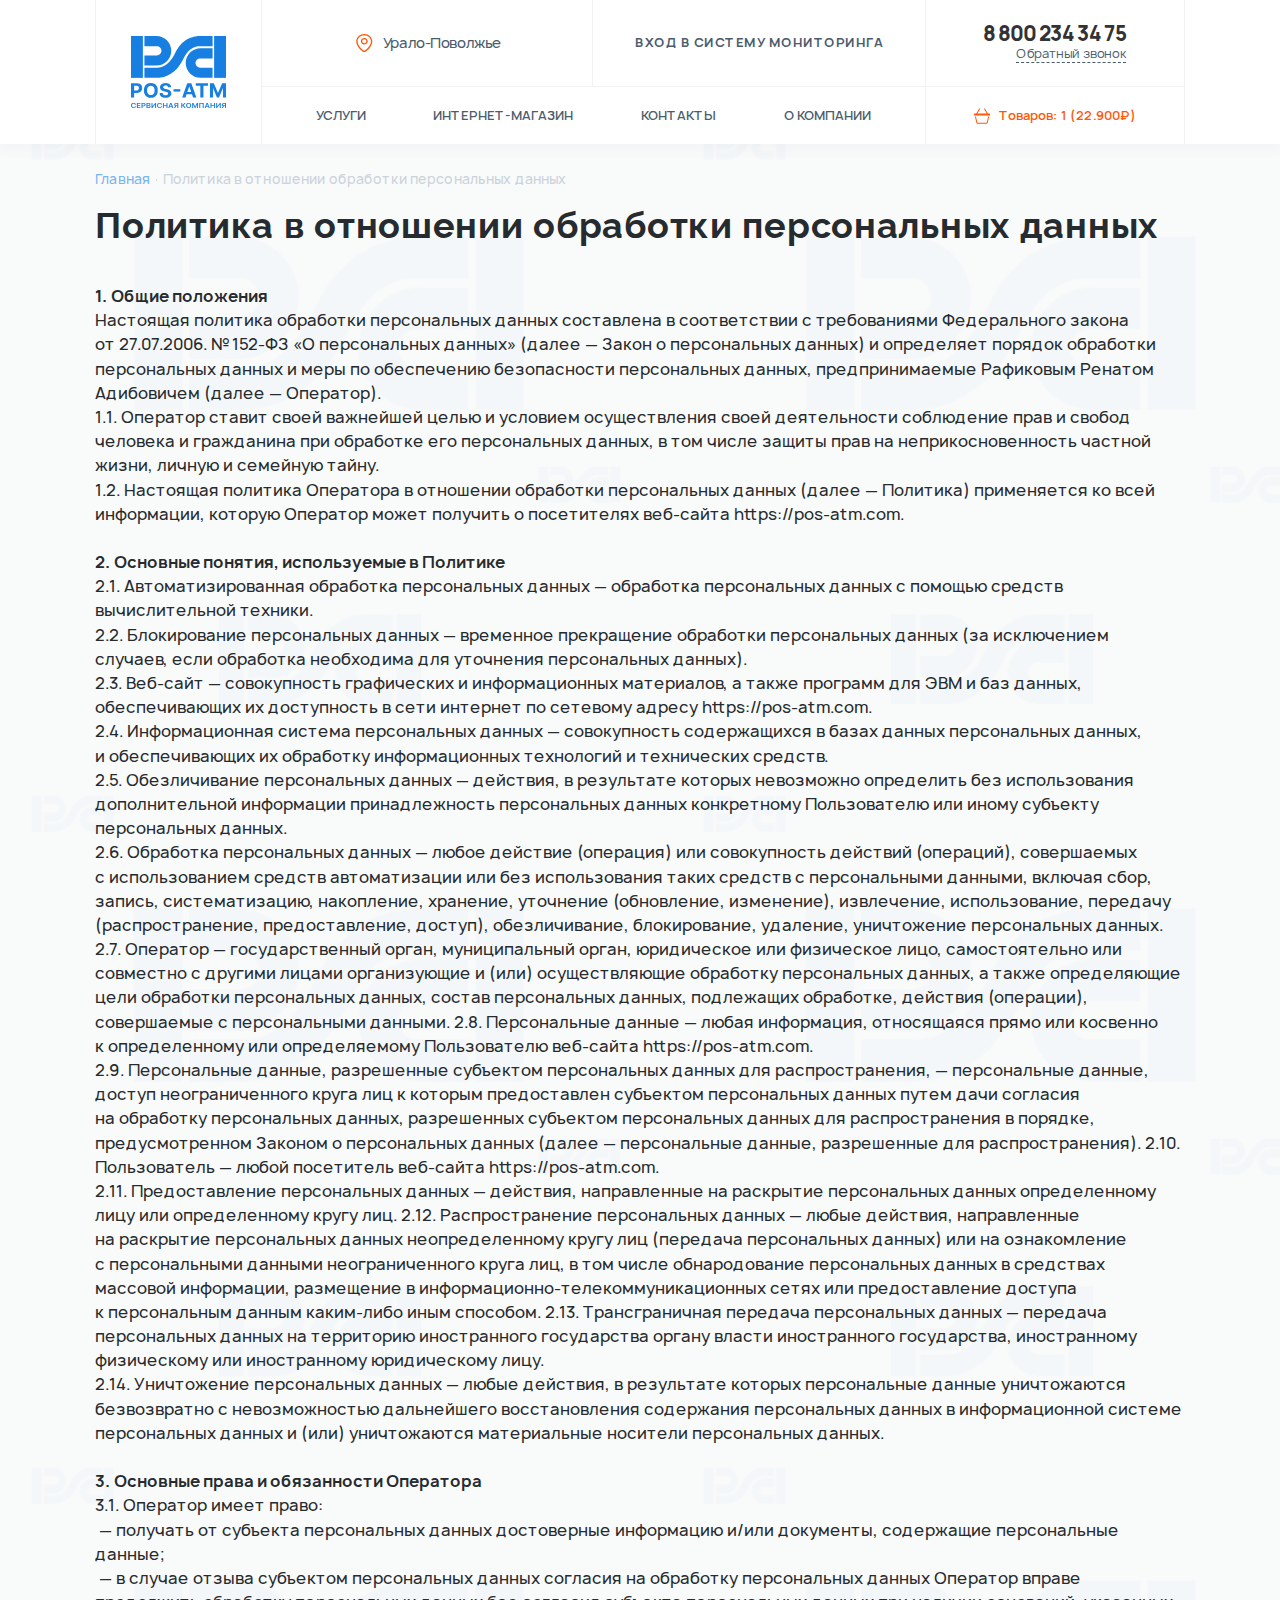
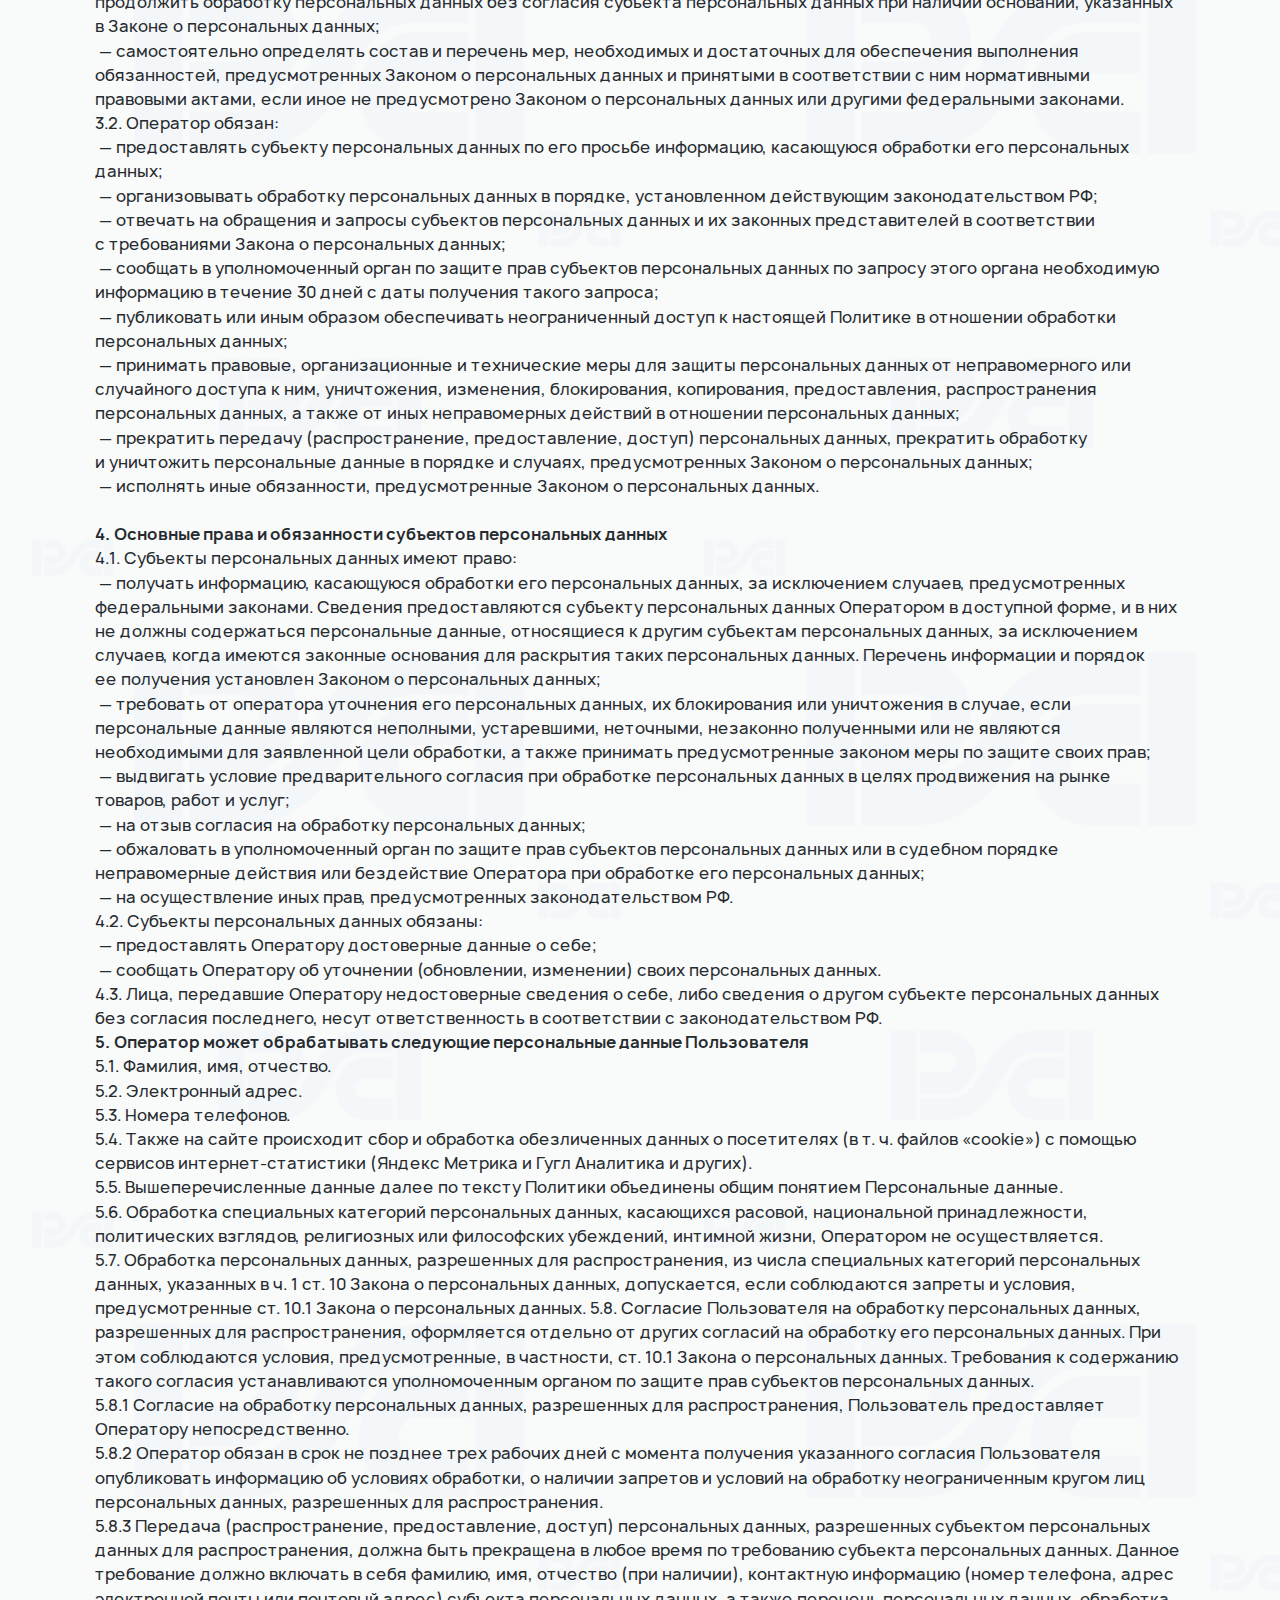
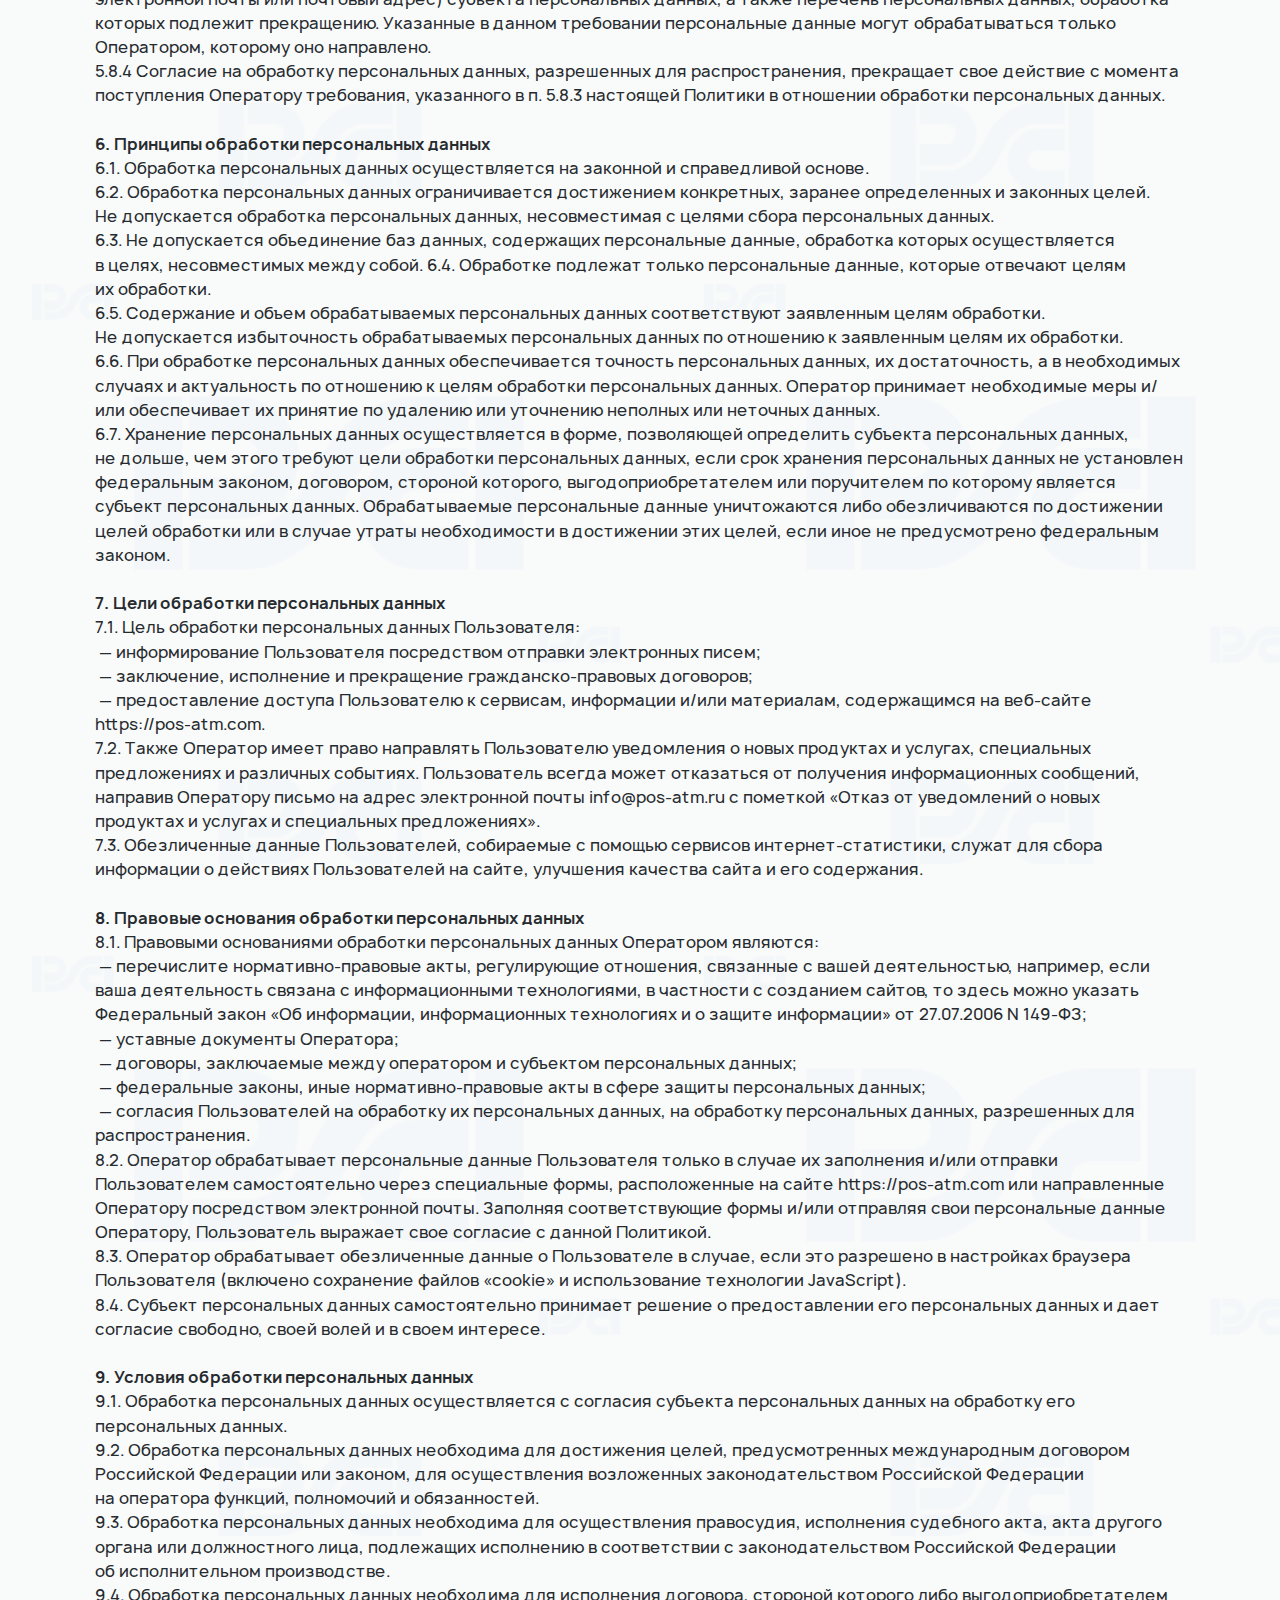
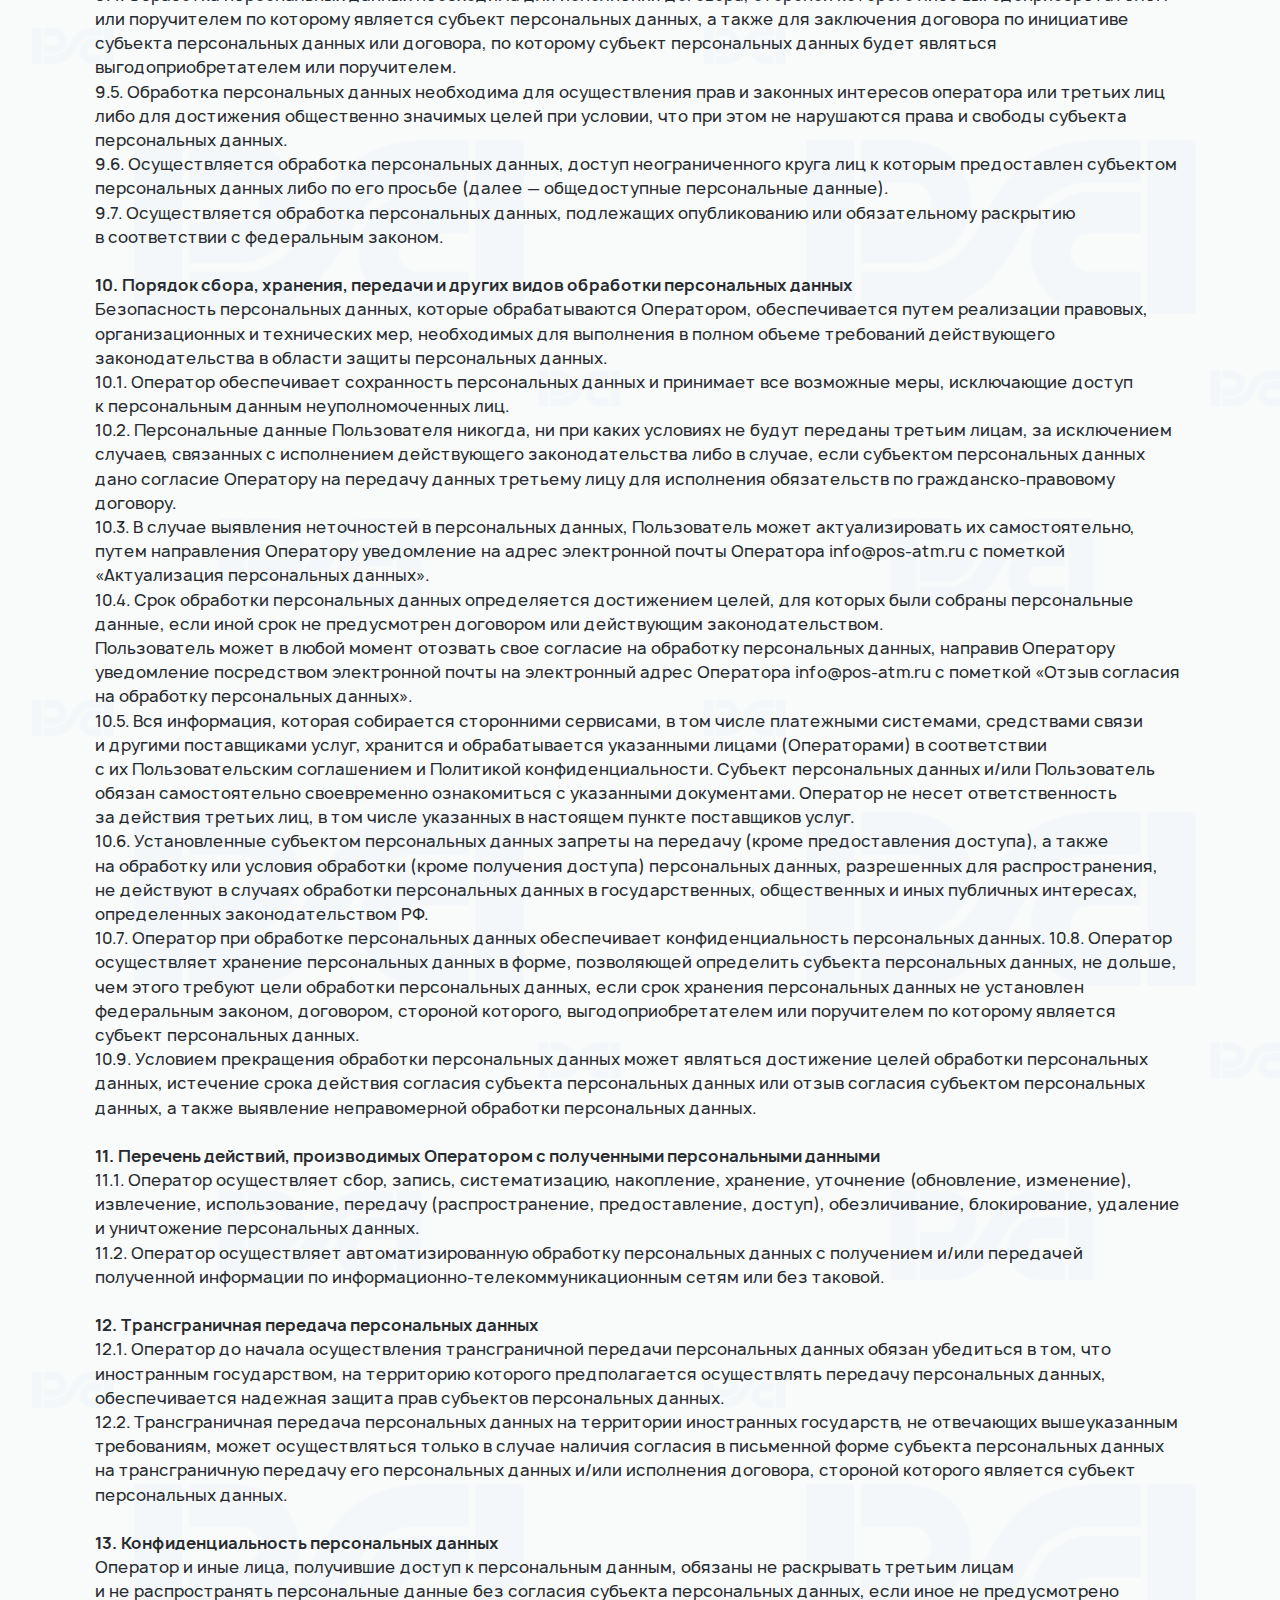
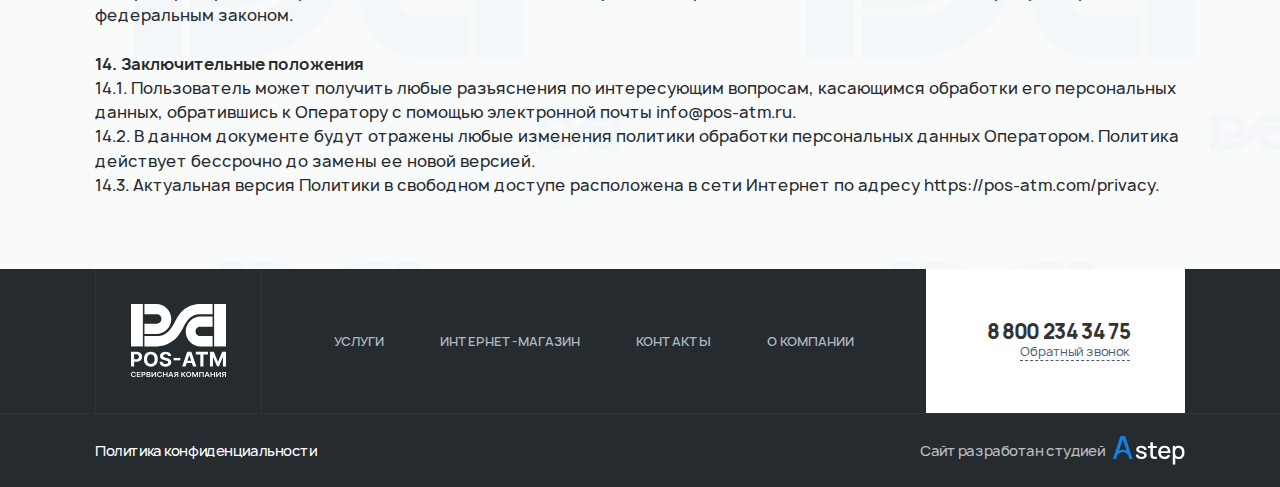
<file: confidentiality.html>
<!DOCTYPE html>
<html lang="ru" class="page">

<head>
  <meta charset="UTF-8">
  <meta name="viewport" content="width=device-width, initial-scale=1.0">
  <link rel="shortcut icon" href="favicon.ico" type="image/x-icon">
  <meta http-equiv="X-UA-Compatible" content="ie=edge">
  <meta name="theme-color" content="#111111">
  <title>MaxGraph New Site</title>
  <link rel="preload" href="./fonts/Raleway-Bold.woff2" as="font" type="font/woff2" crossorigin>
  <link rel="preload" href="./fonts/Manrope-Regular.woff2" as="font" type="font/woff2" crossorigin>
  <link rel="preload" href="./fonts/Manrope-Medium.woff2" as="font" type="font/woff2" crossorigin>
  <link rel="preload" href="./fonts/Manrope-SemiBold.woff2" as="font" type="font/woff2" crossorigin>
  <link rel="preload" href="./fonts/Manrope-Bold.woff2" as="font" type="font/woff2" crossorigin>
  <link rel="preload" href="./fonts/Manrope-ExtraBold.woff2" as="font" type="font/woff2" crossorigin>
  <link rel="stylesheet" href="./css/main.css">

  <script src="https://api-maps.yandex.ru/2.1/?apikey=602b4be8-351f-4479-b0d1-01fbe90b5c9f&lang=ru_RU"></script>
  <script>
    function init() {
      let center = [54.79071306987514,56.04231549999998];
      let map = new ymaps.Map('map', {
        center: center,
        zoom: 16,
      });

      let placemark = new ymaps.Placemark(center, {}, {
        iconLayout: 'default#image',
        iconImageHref: './img/svg/marker.svg',
        iconImageSize: [40, 38.4],
        iconImageOffset: [-10, -10],
      });

      map.controls.remove('geolocationControl'); // удаляем геолокацию
      map.controls.remove('searchControl'); // удаляем поиск
      map.controls.remove('trafficControl'); // удаляем контроль трафика
      map.controls.remove('typeSelector'); // удаляем тип
      map.controls.remove('fullscreenControl'); // удаляем кнопку перехода в полноэкранный режим
      map.controls.remove('zoomControl'); // удаляем контрол зуммирования
      map.controls.remove('rulerControl'); // удаляем контрол правил
      map.behaviors.disable(['scrollZoom']); // отключаем скролл карты (опционально)

      map.geoObjects.add(placemark);
    }

    ymaps.ready(init)
  </script>
  <script src="./js/choices.min.js"></script>
  <script defer src="./js/swiper-bundle.min.js"></script>
  <script defer src="./js/jquery-3.6.0.min.js"></script>
  <script defer src="./js/main.js"></script>
</head>

<body class="page__body">
    <svg style="display: none" xmlns="http://www.w3.org/2000/svg" xmlns:xlink="http://www.w3.org/1999/xlink">
    <symbol viewBox="0 0 18 18" id="basket">
        <path d="M6.47662 0.580606C6.54001 0.618846 6.5953 0.669292 6.63934 0.729062C6.68337 0.788833 6.71528 0.856757 6.73325 0.928954C6.75122 1.00115 6.75489 1.07621 6.74406 1.14984C6.73323 1.22346 6.70811 1.29422 6.67013 1.35807L3.80587 6.16676H14.1941L11.3287 1.35807C11.2521 1.22912 11.2294 1.07477 11.2657 0.928964C11.302 0.783162 11.3942 0.657854 11.5222 0.580606C11.6502 0.503358 11.8035 0.480498 11.9482 0.517055C12.0929 0.553611 12.2173 0.64659 12.294 0.775538L15.5059 6.16676H17.4375C17.5867 6.16676 17.7298 6.22646 17.8352 6.33273C17.9407 6.439 18 6.58313 18 6.73342V7.86675C18 8.01703 17.9407 8.16117 17.8352 8.26744C17.7298 8.37371 17.5867 8.43341 17.4375 8.43341H0.5625C0.413316 8.43341 0.270242 8.37371 0.164752 8.26744C0.0592632 8.16117 0 8.01703 0 7.86675V6.73342C0 6.58313 0.0592632 6.439 0.164752 6.33273C0.270242 6.22646 0.413316 6.16676 0.5625 6.16676H2.49412L5.70375 0.775538C5.74171 0.711679 5.79178 0.65598 5.85112 0.611622C5.91045 0.567264 5.97787 0.535115 6.04954 0.517013C6.12121 0.498911 6.19571 0.495211 6.2688 0.506122C6.34189 0.517033 6.41212 0.542343 6.4755 0.580606H6.47662ZM3.81825 16.3667L2.15325 9.56673H1.062L2.77763 16.8495C2.82205 17.0349 2.92709 17.1998 3.07584 17.3178C3.2246 17.4358 3.40842 17.5 3.59775 17.5H14.4045C14.594 17.5002 14.7781 17.4362 14.9271 17.3182C15.0761 17.2002 15.1813 17.0351 15.2257 16.8495L16.938 9.56673H15.8445L14.1806 16.3667H3.81938H3.81825Z"/>
    </symbol>
    <symbol viewBox="0 0 13 20" id="arrow">
        <path fill-rule="evenodd" clip-rule="evenodd" d="M12.5618 0.647498C12.0048 0.117501 11.1018 0.117501 10.5449 0.647498L0.979492 9.75L10.5449 18.8525C11.1018 19.3825 12.0048 19.3825 12.5618 18.8525C13.1187 18.3225 13.1187 17.4632 12.5618 16.9332L5.01328 9.75L12.5618 2.56679C13.1187 2.03679 13.1187 1.1775 12.5618 0.647498Z"/>
    </symbol>
    <symbol viewBox="0 0 24 24" id="instagram">
        <path d="M6.66667 0C2.99067 0 0 2.99067 0 6.66667V17.3333C0 21.0093 2.99067 24 6.66667 24H17.3333C21.0093 24 24 21.0093 24 17.3333V6.66667C24 2.99067 21.0093 0 17.3333 0H6.66667ZM6.66667 2.66667H17.3333C19.5387 2.66667 21.3333 4.46133 21.3333 6.66667V17.3333C21.3333 19.5387 19.5387 21.3333 17.3333 21.3333H6.66667C4.46133 21.3333 2.66667 19.5387 2.66667 17.3333V6.66667C2.66667 4.46133 4.46133 2.66667 6.66667 2.66667ZM18.6667 4C18.313 4 17.9739 4.14048 17.7239 4.39052C17.4738 4.64057 17.3333 4.97971 17.3333 5.33333C17.3333 5.68696 17.4738 6.02609 17.7239 6.27614C17.9739 6.52619 18.313 6.66667 18.6667 6.66667C19.0203 6.66667 19.3594 6.52619 19.6095 6.27614C19.8595 6.02609 20 5.68696 20 5.33333C20 4.97971 19.8595 4.64057 19.6095 4.39052C19.3594 4.14048 19.0203 4 18.6667 4ZM12 5.33333C8.324 5.33333 5.33333 8.324 5.33333 12C5.33333 15.676 8.324 18.6667 12 18.6667C15.676 18.6667 18.6667 15.676 18.6667 12C18.6667 8.324 15.676 5.33333 12 5.33333ZM12 8C14.2053 8 16 9.79467 16 12C16 14.2053 14.2053 16 12 16C9.79467 16 8 14.2053 8 12C8 9.79467 9.79467 8 12 8Z"/>
    </symbol>
    <symbol viewBox="0 0 21 18" id="telegram">
        <path d="M1.28746 7.83905C1.28746 7.83905 10.5753 3.88768 13.7965 2.49635C15.0312 1.93981 19.2188 0.15891 19.2188 0.15891C19.2188 0.15891 21.1515 -0.620235 20.9905 1.27197C20.9368 2.05112 20.5073 4.77813 20.0778 7.72775C19.4336 11.9017 18.7356 16.4653 18.7356 16.4653C18.7356 16.4653 18.6283 17.7453 17.7156 17.9679C16.8029 18.1906 15.2997 17.1888 15.0312 16.9662C14.8165 16.7992 11.0047 14.2948 9.60889 13.0705C9.23308 12.7365 8.80359 12.0687 9.66258 11.2896C11.5953 9.453 13.9038 7.17122 15.2997 5.72423C15.9439 5.05639 16.5882 3.4981 13.9038 5.39031C10.0921 8.11732 6.334 10.6774 6.334 10.6774C6.334 10.6774 5.47502 11.2339 3.86442 10.733C2.25382 10.2321 0.374783 9.56431 0.374783 9.56431C0.374783 9.56431 -0.913697 8.72951 1.28746 7.83905Z"/>
    </symbol>
    <symbol viewBox="0 0 23 15" id="vk">
        <path d="M0.853372 0C0.123245 0 0 0.373437 0 0.773438C0 1.49544 0.573945 5.393 3.71291 9.875C5.98761 13.127 8.98615 15 11.6403 15C13.2481 15 13.4144 14.5723 13.4144 13.9062V10.9336C13.4144 10.1316 13.5914 10 14.1031 10C14.4691 10 15.211 10.25 16.6482 12C18.3059 14.018 18.6059 15 19.5564 15H22.0679C22.6505 15 22.9864 14.746 22.9999 14.25C23.0018 14.124 22.984 13.9802 22.9437 13.8242C22.7578 13.2482 21.9075 11.842 20.844 10.5C20.2537 9.756 19.6731 9.01909 19.4067 8.62109C19.2247 8.35909 19.1558 8.176 19.1634 8C19.1711 7.816 19.2631 7.63662 19.403 7.39062C19.3781 7.39062 22.62 2.64297 22.9362 1.04297C22.9803 0.890969 23.0019 0.749 22.9961 0.625C22.9808 0.263 22.7417 0 22.1802 0H19.6725C19.0401 0 18.7464 0.398781 18.5758 0.800781C18.5758 0.800781 17.0143 4.159 15.211 6.375C14.6265 7.015 14.3295 7 14.0133 7C13.8446 7 13.4144 6.78722 13.4144 6.19922V1.01562C13.4144 0.321625 13.2511 0 12.7145 0H8.26049C7.86955 0 7.66537 0.318625 7.66537 0.640625C7.66537 1.30663 8.52581 1.46984 8.62354 3.33984V6.96094C8.62354 7.84094 8.47937 8 8.16317 8C7.3104 8 5.63129 4.99841 4.5064 1.06641C4.26303 0.292406 4.01968 0 3.38729 0H0.853372Z"/>
    </symbol>
    <symbol viewBox="0 0 80 32" id="web-studio">
        <svg>
        <path d="M31.7984 25.7734C33.6211 25.7734 35.0481 25.3752 36.0794 24.5788C37.1197 23.7825 37.6398 22.6842 37.6398 21.284C37.6398 20.5489 37.4842 19.9276 37.173 19.4201C36.8707 18.9125 36.3639 18.4749 35.6526 18.1074C34.9414 17.7311 33.9811 17.3898 32.772 17.0835C31.6428 16.8035 30.7893 16.5628 30.2114 16.3615C29.6423 16.1515 29.2556 15.9415 29.0511 15.7315C28.8466 15.5127 28.7443 15.2458 28.7443 14.9307C28.7443 14.3882 29.0066 13.9637 29.5312 13.6574C30.0558 13.3424 30.7404 13.2024 31.585 13.2374C32.4652 13.2724 33.1809 13.4912 33.7322 13.8937C34.2834 14.2875 34.7129 14.7774 34.8107 15.4513C34.8107 15.4513 35.5591 15.6408 36.3549 15.4952C37.2223 15.3365 37.5598 14.9832 37.5598 14.9832C37.3997 13.7231 36.7729 12.7167 35.6793 11.9641C34.5857 11.2028 33.2121 10.8221 31.5583 10.8221C29.8691 10.8221 28.5132 11.2115 27.4907 11.9904C26.4682 12.7605 25.957 13.7887 25.957 15.0751C25.957 15.7665 26.1082 16.3572 26.4105 16.8472C26.7216 17.3285 27.2373 17.7486 27.9575 18.1074C28.6865 18.4662 29.669 18.8075 30.9049 19.1313C32.034 19.4288 32.8742 19.6782 33.4254 19.8795C33.9767 20.0808 34.3368 20.2952 34.5057 20.5227C34.6835 20.7415 34.7724 21.0303 34.7724 21.3891C34.7724 22.0016 34.5235 22.4829 34.0256 22.833C33.5366 23.183 32.8564 23.3581 31.9851 23.3581C31.0249 23.3581 30.2202 23.148 29.5712 22.728C28.931 22.3079 28.4024 21.7008 28.2246 20.9569C28.2246 20.9569 27.6833 20.6905 26.7811 20.7793C25.9534 20.8608 25.4902 21.4153 25.4902 21.4153C25.7392 22.798 26.4149 23.87 27.5174 24.6313C28.6199 25.3927 30.0469 25.7734 31.7984 25.7734Z" fill="white"/>
        <path d="M48.8326 25.3927C48.8326 25.3927 49.0655 24.953 49.0655 24.2426C49.0655 23.4434 48.8326 23.0693 48.8326 23.0693C47.8902 23.2093 47.0678 23.2399 46.3654 23.1612C45.6719 23.0736 45.1651 22.763 44.845 22.2292C44.6761 21.9404 44.5827 21.586 44.565 21.1659C44.5561 20.7458 44.5516 20.2514 44.5516 19.6826V13.4212H48.8326C48.8326 13.4212 48.9752 13.2065 48.9752 12.3433C48.9752 11.48 48.8326 11.2159 48.8326 11.2159H44.5516V7.27788C44.5516 7.27788 44.2838 7.104 43.1513 7.104C42.1185 7.104 41.751 7.27788 41.751 7.27788V11.2159H38.9903C38.9903 11.2159 38.8706 11.4552 38.8706 12.3185C38.8706 13.2313 38.9903 13.4212 38.9903 13.4212H41.751V19.8139C41.751 20.584 41.7599 21.2753 41.7776 21.8879C41.8043 22.4917 41.9732 23.0868 42.2844 23.6731C42.6401 24.3294 43.1602 24.8107 43.8448 25.117C44.5294 25.4233 45.3074 25.5896 46.1787 25.6158C47.05 25.6421 47.9346 25.5677 48.8326 25.3927Z" fill="white"/>
        <path d="M57.5803 25.7865C58.9762 25.7865 60.2432 25.4408 61.3812 24.7495C62.5193 24.0494 63.3684 23.0649 63.9285 21.796C63.9285 21.796 63.5007 21.4009 62.5985 21.1345C61.4231 20.7875 61.1945 20.9427 61.1945 20.9427C60.4655 22.4479 59.2163 23.2005 57.447 23.2005C56.2378 23.2005 55.2865 22.8417 54.593 22.1241C53.8995 21.4066 53.4949 20.3914 53.3793 19.0788H64.1152C64.213 17.381 64.0085 15.9152 63.5017 14.6813C62.9949 13.4474 62.2259 12.4979 61.1945 11.8328C60.1632 11.159 58.914 10.8221 57.447 10.8221C56.0422 10.8221 54.8108 11.1327 53.7528 11.7541C52.6947 12.3754 51.8679 13.2549 51.2722 14.3925C50.6854 15.5302 50.392 16.8735 50.392 18.4224C50.392 19.8839 50.6898 21.1703 51.2855 22.2817C51.8901 23.3843 52.7303 24.2463 53.8061 24.8676C54.8908 25.4802 56.1489 25.7865 57.5803 25.7865ZM57.5537 13.2505C59.732 13.2505 60.9678 14.48 61.2612 16.9391H53.446C53.6238 15.7402 54.0551 14.8257 54.7397 14.1956C55.4243 13.5656 56.3623 13.2505 57.5537 13.2505Z" fill="white"/>
        <path d="M66.7033 31.6935C66.7033 31.6935 66.8668 31.9999 68.0907 31.9999C69.3147 31.9999 69.504 31.6935 69.504 31.6935V24.3951C70.0108 24.8414 70.5931 25.1827 71.2511 25.4189C71.9179 25.664 72.6603 25.7865 73.4783 25.7865C74.8208 25.7865 75.9766 25.4583 76.9458 24.802C77.9238 24.1369 78.6751 23.2399 79.1996 22.111C79.7331 20.9821 79.9998 19.7088 79.9998 18.2912C79.9998 16.8647 79.7331 15.5914 79.1996 14.4713C78.6662 13.3424 77.906 12.4542 76.9191 11.8066C75.9411 11.1502 74.7763 10.8221 73.4249 10.8221C72.5358 10.8221 71.7356 10.9709 71.0244 11.2684C70.3131 11.5572 69.6996 11.9641 69.1839 12.4892V11.2159C69.1839 11.2159 68.5771 10.8653 67.9103 10.8653C67.2435 10.8653 66.7033 11.2159 66.7033 11.2159V31.6935ZM73.0915 23.3055C71.7223 23.3055 70.7265 22.8374 70.1041 21.901C69.4907 20.9646 69.1839 19.7613 69.1839 18.2912C69.1839 16.821 69.4907 15.6221 70.1041 14.6945C70.7176 13.7668 71.6823 13.303 72.9982 13.303C73.9228 13.303 74.683 13.5262 75.2787 13.9725C75.8744 14.4188 76.3145 15.0182 76.599 15.7708C76.8924 16.5234 77.0391 17.3635 77.0391 18.2912C77.0391 19.2275 76.8969 20.0764 76.6123 20.8377C76.3278 21.5903 75.8922 22.1898 75.3054 22.6361C74.7275 23.0824 73.9895 23.3055 73.0915 23.3055Z" fill="white"/>
        <path d="M0 25.317C0 25.317 0.619115 25.7522 1.94577 25.7522C3.27242 25.7522 3.83844 25.317 3.83844 25.317C3.83844 25.317 4.08867 22.1574 5.69575 20.4572C8.47665 17.5153 13.3556 17.5275 16.1498 20.4572C17.7675 22.1533 18.0424 25.317 18.0424 25.317C18.0424 25.317 18.75 25.7522 20.0767 25.7522C21.3318 25.7522 21.8809 25.317 21.8809 25.317L13.6026 0.246014C13.6026 0.246014 12.559 0 10.8962 0C9.23348 0 8.2783 0.246014 8.2783 0.246014L0 25.317ZM6.82783 16.2462L10.8962 3.88478L15.0177 16.2462C15.0177 16.2462 13.3108 15.306 10.7901 15.306C8.00415 15.306 6.82783 16.2462 6.82783 16.2462Z"/>
        </svg>
    </symbol>

    <symbol viewBox="0 0 14 14" id="plus">
        <path fill-rule="evenodd" clip-rule="evenodd" d="M7 0.5C7.49515 0.5 7.89655 0.9014 7.89655 1.39655V6.10345H12.6034C13.0986 6.10345 13.5 6.50485 13.5 7C13.5 7.49515 13.0986 7.89655 12.6034 7.89655H7.89655V12.6034C7.89655 13.0986 7.49515 13.5 7 13.5C6.50485 13.5 6.10345 13.0986 6.10345 12.6034V7.89655H1.39655C0.9014 7.89655 0.5 7.49515 0.5 7C0.5 6.50485 0.9014 6.10345 1.39655 6.10345H6.10345V1.39655C6.10345 0.9014 6.50485 0.5 7 0.5Z"/>
    </symbol>
    <symbol viewBox="0 0 14 2" id="minus">
        <path d="M6.10345 0H12.6034C13.0986 0 13.5 0.447715 13.5 1C13.5 1.55228 13.0986 2 12.6034 2H6.10345H1.39655C0.9014 2 0.5 1.55228 0.5 1C0.5 0.447715 0.9014 0 1.39655 0H6.10345Z"/>
    </symbol>
</svg>
    <header class="header">
  <div class="header__container container">
    <a href="./index.html" class="header__logo"><img class="header__logo-image" src="./img/svg/logo.svg" width="106" height="81" alt=""></a>
    <button class="header__geolocation"><img class="header__geolocation-icon" src="./img/svg/geolocation.svg" alt="">Урало-Поволжье</button>
    <a class="header__sign" href="#">Вход в систему мониторинга</a>
    <div class="header__contacts">
      <div class="header__contacts-inner">
        <a class="header__phone" href="tel:88002343475">8 800 234 34 75</a>
        <button class="header__callback" data-callback-popup="popup_callback_feedback">Обратный звонок</button>
      </div>
    </div>
    <nav class="header__navigation">
      <button class="header__burger">Меню</button>
      <ul class="header__navigation-list">
        <li class="header__close">
          <button class="header__close-button"><span class="sr-only">Закрыть меню</span></button>
        </li>
        <li class="header__navigation-contacts">
          <a class="header__phone" href="tel:88002343475">8 800 234 34 75</a>
          <button class="header__callback" data-callback-popup="popup_callback_feedback">Обратный звонок</button>
        </li>
        <li class="header__navigation-sign"><a class="header__sign" href="#">Вход в систему мониторинга</a></li>
        <li class="header__navigation-item"><a class="header__navigation-link" href="./services.html">Услуги</a></li>
        <li class="header__navigation-item"><a class="header__navigation-link _active" href="./shop.html">Интернет-магазин</a></li>
        <li class="header__navigation-item"><a class="header__navigation-link" href=./#contacts>Контакты</a></li>
        <li class="header__navigation-item"><a class="header__navigation-link" href=./#about_company>О компании</a></li>
      </ul>
    </nav>
    <button onclick="window.location.href = './cart.html';" class="header__basket">
      <svg class="header__basket-icon" style="width: 18rem; height: 18rem; fill: #FF5707"><use xlink:href="#basket"></use></svg>

      <span class="header__basket-text">Товаров: <span>1</span> (<span>22.900₽</span>)</span>
      <span class="header__basket-text_mobile">Корзина</span>
    </button>
  </div>
</header>

    <section class="breadcrumbs container">
      <a class="breadcrumbs__item breadcrumbs__link" href="/">Главная</a>
      <span class="breadcrumbs__item">Политика в отношении обработки персональных данных</span>
    </section>

    <section class="confidentiality container">
      <h1 class="confidentiality__title title_1">Политика в отношении обработки персональных данных</h1>
      <div class="confidentiality__text">
        <h2 class="confidentiality__item">1. Общие положения</h2>
        Настоящая политика обработки персональных данных составлена в соответствии с требованиями Федерального закона от 27.07.2006. № 152-ФЗ «О персональных данных» (далее — Закон о персональных данных) и определяет порядок обработки персональных данных и меры по обеспечению безопасности персональных данных, предпринимаемые Рафиковым Ренатом Адибовичем (далее — Оператор).<br>
        1.1. Оператор ставит своей важнейшей целью и условием осуществления своей деятельности соблюдение прав и свобод человека и гражданина при обработке его персональных данных, в том числе защиты прав на неприкосновенность частной жизни, личную и семейную тайну.<br>
        1.2. Настоящая политика Оператора в отношении обработки персональных данных (далее — Политика) применяется ко всей информации, которую Оператор может получить о посетителях веб-сайта <a href="https://pos-atm.com">https://pos-atm.com</a>.<br><br>

        <h2 class="confidentiality__item">2. Основные понятия, используемые в Политике</h2>
        2.1. Автоматизированная обработка персональных данных — обработка персональных данных с помощью средств вычислительной техники.<br>
        2.2. Блокирование персональных данных — временное прекращение обработки персональных данных (за исключением случаев, если обработка необходима для уточнения персональных данных).<br>
        2.3. Веб-сайт — совокупность графических и информационных материалов, а также программ для ЭВМ и баз данных, обеспечивающих их доступность в сети интернет по сетевому адресу <a href="https://pos-atm.com">https://pos-atm.com</a>.<br>
        2.4. Информационная система персональных данных — совокупность содержащихся в базах данных персональных данных, и обеспечивающих их обработку информационных технологий и технических средств.<br>
        2.5. Обезличивание персональных данных — действия, в результате которых невозможно определить без использования дополнительной информации принадлежность персональных данных конкретному Пользователю или иному субъекту персональных данных.<br>
        2.6. Обработка персональных данных — любое действие (операция) или совокупность действий (операций), совершаемых с использованием средств автоматизации или без использования таких средств с персональными данными, включая сбор, запись, систематизацию, накопление, хранение, уточнение (обновление, изменение), извлечение, использование, передачу (распространение, предоставление, доступ), обезличивание, блокирование, удаление, уничтожение персональных данных.<br>
        2.7. Оператор — государственный орган, муниципальный орган, юридическое или физическое лицо, самостоятельно или совместно с другими лицами организующие и (или) осуществляющие обработку персональных данных, а также определяющие цели обработки персональных данных, состав персональных данных, подлежащих обработке, действия (операции), совершаемые с персональными данными.
        2.8. Персональные данные — любая информация, относящаяся прямо или косвенно к определенному или определяемому Пользователю веб-сайта <a href="https://pos-atm.com">https://pos-atm.com</a>.<br>
        2.9. Персональные данные, разрешенные субъектом персональных данных для распространения, — персональные данные, доступ неограниченного круга лиц к которым предоставлен субъектом персональных данных путем дачи согласия на обработку персональных данных, разрешенных субъектом персональных данных для распространения в порядке, предусмотренном Законом о персональных данных (далее — персональные данные, разрешенные для распространения).
        2.10. Пользователь — любой посетитель веб-сайта <a href="https://pos-atm.com">https://pos-atm.com</a>.<br>
        2.11. Предоставление персональных данных — действия, направленные на раскрытие персональных данных определенному лицу или определенному кругу лиц.
        2.12. Распространение персональных данных — любые действия, направленные на раскрытие персональных данных неопределенному кругу лиц (передача персональных данных) или на ознакомление с персональными данными неограниченного круга лиц, в том числе обнародование персональных данных в средствах массовой информации, размещение в информационно-телекоммуникационных сетях или предоставление доступа к персональным данным каким-либо иным способом.
        2.13. Трансграничная передача персональных данных — передача персональных данных на территорию иностранного государства органу власти иностранного государства, иностранному физическому или иностранному юридическому лицу.<br>
        2.14. Уничтожение персональных данных — любые действия, в результате которых персональные данные уничтожаются безвозвратно с невозможностью дальнейшего восстановления содержания персональных данных в информационной системе персональных данных и (или) уничтожаются материальные носители персональных данных.<br><br>

        <h2 class="confidentiality__item">3. Основные права и обязанности Оператора</h2>
        3.1. Оператор имеет право:<br>
        — получать от субъекта персональных данных достоверные информацию и/или документы, содержащие персональные данные;<br>
        — в случае отзыва субъектом персональных данных согласия на обработку персональных данных Оператор вправе продолжить обработку персональных данных без согласия субъекта персональных данных при наличии оснований, указанных в Законе о персональных данных;<br>
        — самостоятельно определять состав и перечень мер, необходимых и достаточных для обеспечения выполнения обязанностей, предусмотренных Законом о персональных данных и принятыми в соответствии с ним нормативными правовыми актами, если иное не предусмотрено Законом о персональных данных или другими федеральными законами.<br>
        3.2. Оператор обязан:<br>
        — предоставлять субъекту персональных данных по его просьбе информацию, касающуюся обработки его персональных данных;<br>
        — организовывать обработку персональных данных в порядке, установленном действующим законодательством РФ;<br>
        — отвечать на обращения и запросы субъектов персональных данных и их законных представителей в соответствии с требованиями Закона о персональных данных;<br>
        — сообщать в уполномоченный орган по защите прав субъектов персональных данных по запросу этого органа необходимую информацию в течение 30 дней с даты получения такого запроса;<br>
        — публиковать или иным образом обеспечивать неограниченный доступ к настоящей Политике в отношении обработки персональных данных;<br>
        — принимать правовые, организационные и технические меры для защиты персональных данных от неправомерного или случайного доступа к ним, уничтожения, изменения, блокирования, копирования, предоставления, распространения персональных данных, а также от иных неправомерных действий в отношении персональных данных;<br>
        — прекратить передачу (распространение, предоставление, доступ) персональных данных, прекратить обработку и уничтожить персональные данные в порядке и случаях, предусмотренных Законом о персональных данных;<br>
        — исполнять иные обязанности, предусмотренные Законом о персональных данных.<br><br>

        <h2 class="confidentiality__item">4. Основные права и обязанности субъектов персональных данных</h2>
        4.1. Субъекты персональных данных имеют право:<br>
        — получать информацию, касающуюся обработки его персональных данных, за исключением случаев, предусмотренных федеральными законами. Сведения предоставляются субъекту персональных данных Оператором в доступной форме, и в них не должны содержаться персональные данные, относящиеся к другим субъектам персональных данных, за исключением случаев, когда имеются законные основания для раскрытия таких персональных данных. Перечень информации и порядок ее получения установлен Законом о персональных данных;<br>
        — требовать от оператора уточнения его персональных данных, их блокирования или уничтожения в случае, если персональные данные являются неполными, устаревшими, неточными, незаконно полученными или не являются необходимыми для заявленной цели обработки, а также принимать предусмотренные законом меры по защите своих прав;<br>
        — выдвигать условие предварительного согласия при обработке персональных данных в целях продвижения на рынке товаров, работ и услуг;<br>
        — на отзыв согласия на обработку персональных данных;<br>
        — обжаловать в уполномоченный орган по защите прав субъектов персональных данных или в судебном порядке неправомерные действия или бездействие Оператора при обработке его персональных данных;<br>
        — на осуществление иных прав, предусмотренных законодательством РФ.<br>
        4.2. Субъекты персональных данных обязаны:<br>
        — предоставлять Оператору достоверные данные о себе;<br>
        — сообщать Оператору об уточнении (обновлении, изменении) своих персональных данных.<br>
        4.3. Лица, передавшие Оператору недостоверные сведения о себе, либо сведения о другом субъекте персональных данных без согласия последнего, несут ответственность в соответствии с законодательством РФ.<br>

        <h2 class="confidentiality__item">5. Оператор может обрабатывать следующие персональные данные Пользователя</h2>
        5.1. Фамилия, имя, отчество.<br>
        5.2. Электронный адрес.<br>
        5.3. Номера телефонов.<br>
        5.4. Также на сайте происходит сбор и обработка обезличенных данных о посетителях (в т. ч. файлов «cookie») с помощью сервисов интернет-статистики (Яндекс Метрика и Гугл Аналитика и других).<br>
        5.5. Вышеперечисленные данные далее по тексту Политики объединены общим понятием Персональные данные.<br>
        5.6. Обработка специальных категорий персональных данных, касающихся расовой, национальной принадлежности, политических взглядов, религиозных или философских убеждений, интимной жизни, Оператором не осуществляется.<br>
        5.7. Обработка персональных данных, разрешенных для распространения, из числа специальных категорий персональных данных, указанных в ч. 1 ст. 10 Закона о персональных данных, допускается, если соблюдаются запреты и условия, предусмотренные ст. 10.1 Закона о персональных данных.
        5.8. Согласие Пользователя на обработку персональных данных, разрешенных для распространения, оформляется отдельно от других согласий на обработку его персональных данных. При этом соблюдаются условия, предусмотренные, в частности, ст. 10.1 Закона о персональных данных. Требования к содержанию такого согласия устанавливаются уполномоченным органом по защите прав субъектов персональных данных.<br>
        5.8.1 Согласие на обработку персональных данных, разрешенных для распространения, Пользователь предоставляет Оператору непосредственно.<br>
        5.8.2 Оператор обязан в срок не позднее трех рабочих дней с момента получения указанного согласия Пользователя опубликовать информацию об условиях обработки, о наличии запретов и условий на обработку неограниченным кругом лиц персональных данных, разрешенных для распространения.<br>
        5.8.3 Передача (распространение, предоставление, доступ) персональных данных, разрешенных субъектом персональных данных для распространения, должна быть прекращена в любое время по требованию субъекта персональных данных. Данное требование должно включать в себя фамилию, имя, отчество (при наличии), контактную информацию (номер телефона, адрес электронной почты или почтовый адрес) субъекта персональных данных, а также перечень персональных данных, обработка которых подлежит прекращению. Указанные в данном требовании персональные данные могут обрабатываться только Оператором, которому оно направлено.<br>
        5.8.4 Согласие на обработку персональных данных, разрешенных для распространения, прекращает свое действие с момента поступления Оператору требования, указанного в п. 5.8.3 настоящей Политики в отношении обработки персональных данных.<br><br>

        <h2 class="confidentiality__item">6. Принципы обработки персональных данных</h2>
        6.1. Обработка персональных данных осуществляется на законной и справедливой основе.<br>
        6.2. Обработка персональных данных ограничивается достижением конкретных, заранее определенных и законных целей. Не допускается обработка персональных данных, несовместимая с целями сбора персональных данных.<br>
        6.3. Не допускается объединение баз данных, содержащих персональные данные, обработка которых осуществляется в целях, несовместимых между собой.
        6.4. Обработке подлежат только персональные данные, которые отвечают целям их обработки.<br>
        6.5. Содержание и объем обрабатываемых персональных данных соответствуют заявленным целям обработки. Не допускается избыточность обрабатываемых персональных данных по отношению к заявленным целям их обработки.<br>
        6.6. При обработке персональных данных обеспечивается точность персональных данных, их достаточность, а в необходимых случаях и актуальность по отношению к целям обработки персональных данных. Оператор принимает необходимые меры и/или обеспечивает их принятие по удалению или уточнению неполных или неточных данных.<br>
        6.7. Хранение персональных данных осуществляется в форме, позволяющей определить субъекта персональных данных, не дольше, чем этого требуют цели обработки персональных данных, если срок хранения персональных данных не установлен федеральным законом, договором, стороной которого, выгодоприобретателем или поручителем по которому является субъект персональных данных. Обрабатываемые персональные данные уничтожаются либо обезличиваются по достижении целей обработки или в случае утраты необходимости в достижении этих целей, если иное не предусмотрено федеральным законом.<br><br>

        <h2 class="confidentiality__item">7. Цели обработки персональных данных</h2>
        7.1. Цель обработки персональных данных Пользователя:<br>
        — информирование Пользователя посредством отправки электронных писем;<br>
        — заключение, исполнение и прекращение гражданско-правовых договоров;<br>
        — предоставление доступа Пользователю к сервисам, информации и/или материалам, содержащимся на веб-сайте <a href="https://pos-atm.com">https://pos-atm.com</a>.<br>
        7.2. Также Оператор имеет право направлять Пользователю уведомления о новых продуктах и услугах, специальных предложениях и различных событиях. Пользователь всегда может отказаться от получения информационных сообщений, направив Оператору письмо на адрес электронной почты info@pos-atm.ru с пометкой «Отказ от уведомлений о новых продуктах и услугах и специальных предложениях».<br>
        7.3. Обезличенные данные Пользователей, собираемые с помощью сервисов интернет-статистики, служат для сбора информации о действиях Пользователей на сайте, улучшения качества сайта и его содержания.<br><br>

        <h2 class="confidentiality__item">8. Правовые основания обработки персональных данных</h2>
        8.1. Правовыми основаниями обработки персональных данных Оператором являются:<br>
        — перечислите нормативно-правовые акты, регулирующие отношения, связанные с вашей деятельностью, например, если ваша деятельность связана с информационными технологиями, в частности с созданием сайтов, то здесь можно указать Федеральный закон «Об информации, информационных технологиях и о защите информации» от 27.07.2006 N 149-ФЗ;<br>
        — уставные документы Оператора;<br>
        — договоры, заключаемые между оператором и субъектом персональных данных;<br>
        — федеральные законы, иные нормативно-правовые акты в сфере защиты персональных данных;<br>
        — согласия Пользователей на обработку их персональных данных, на обработку персональных данных, разрешенных для распространения.<br>
        8.2. Оператор обрабатывает персональные данные Пользователя только в случае их заполнения и/или отправки Пользователем самостоятельно через специальные формы, расположенные на сайте <a href="https://pos-atm.com">https://pos-atm.com</a> или направленные Оператору посредством электронной почты. Заполняя соответствующие формы и/или отправляя свои персональные данные Оператору, Пользователь выражает свое согласие с данной Политикой.<br>
        8.3. Оператор обрабатывает обезличенные данные о Пользователе в случае, если это разрешено в настройках браузера Пользователя (включено сохранение файлов «cookie» и использование технологии JavaScript).<br>
        8.4. Субъект персональных данных самостоятельно принимает решение о предоставлении его персональных данных и дает согласие свободно, своей волей и в своем интересе.
        <br>
        <br>
        <h2 class="confidentiality__item">9. Условия обработки персональных данных</h2>
        9.1. Обработка персональных данных осуществляется с согласия субъекта персональных данных на обработку его персональных данных.<br>
        9.2. Обработка персональных данных необходима для достижения целей, предусмотренных международным договором Российской Федерации или законом, для осуществления возложенных законодательством Российской Федерации на оператора функций, полномочий и обязанностей.<br>
        9.3. Обработка персональных данных необходима для осуществления правосудия, исполнения судебного акта, акта другого органа или должностного лица, подлежащих исполнению в соответствии с законодательством Российской Федерации об исполнительном производстве.<br>
        9.4. Обработка персональных данных необходима для исполнения договора, стороной которого либо выгодоприобретателем или поручителем по которому является субъект персональных данных, а также для заключения договора по инициативе субъекта персональных данных или договора, по которому субъект персональных данных будет являться выгодоприобретателем или поручителем.<br>
        9.5. Обработка персональных данных необходима для осуществления прав и законных интересов оператора или третьих лиц либо для достижения общественно значимых целей при условии, что при этом не нарушаются права и свободы субъекта персональных данных.<br>
        9.6. Осуществляется обработка персональных данных, доступ неограниченного круга лиц к которым предоставлен субъектом персональных данных либо по его просьбе (далее — общедоступные персональные данные).<br>
        9.7. Осуществляется обработка персональных данных, подлежащих опубликованию или обязательному раскрытию в соответствии с федеральным законом.
        <br>
        <br>
        <h2 class="confidentiality__item">10. Порядок сбора, хранения, передачи и других видов обработки персональных данных</h2>
        Безопасность персональных данных, которые обрабатываются Оператором, обеспечивается путем реализации правовых, организационных и технических мер, необходимых для выполнения в полном объеме требований действующего законодательства в области защиты персональных данных.<br>
        10.1. Оператор обеспечивает сохранность персональных данных и принимает все возможные меры, исключающие доступ к персональным данным неуполномоченных лиц.<br>
        10.2. Персональные данные Пользователя никогда, ни при каких условиях не будут переданы третьим лицам, за исключением случаев, связанных с исполнением действующего законодательства либо в случае, если субъектом персональных данных дано согласие Оператору на передачу данных третьему лицу для исполнения обязательств по гражданско-правовому договору.<br>
        10.3. В случае выявления неточностей в персональных данных, Пользователь может актуализировать их самостоятельно, путем направления Оператору уведомление на адрес электронной почты Оператора info@pos-atm.ru с пометкой «Актуализация персональных данных».<br>
        10.4. Срок обработки персональных данных определяется достижением целей, для которых были собраны персональные данные, если иной срок не предусмотрен договором или действующим законодательством.<br>
        Пользователь может в любой момент отозвать свое согласие на обработку персональных данных, направив Оператору уведомление посредством электронной почты на электронный адрес Оператора info@pos-atm.ru с пометкой «Отзыв согласия на обработку персональных данных».<br>
        10.5. Вся информация, которая собирается сторонними сервисами, в том числе платежными системами, средствами связи и другими поставщиками услуг, хранится и обрабатывается указанными лицами (Операторами) в соответствии с их Пользовательским соглашением и Политикой конфиденциальности. Субъект персональных данных и/или Пользователь обязан самостоятельно своевременно ознакомиться с указанными документами. Оператор не несет ответственность за действия третьих лиц, в том числе указанных в настоящем пункте поставщиков услуг.<br>
        10.6. Установленные субъектом персональных данных запреты на передачу (кроме предоставления доступа), а также на обработку или условия обработки (кроме получения доступа) персональных данных, разрешенных для распространения, не действуют в случаях обработки персональных данных в государственных, общественных и иных публичных интересах, определенных законодательством РФ.<br>
        10.7. Оператор при обработке персональных данных обеспечивает конфиденциальность персональных данных.
        10.8. Оператор осуществляет хранение персональных данных в форме, позволяющей определить субъекта персональных данных, не дольше, чем этого требуют цели обработки персональных данных, если срок хранения персональных данных не установлен федеральным законом, договором, стороной которого, выгодоприобретателем или поручителем по которому является субъект персональных данных.<br>
        10.9. Условием прекращения обработки персональных данных может являться достижение целей обработки персональных данных, истечение срока действия согласия субъекта персональных данных или отзыв согласия субъектом персональных данных, а также выявление неправомерной обработки персональных данных.<br><br>

        <h2 class="confidentiality__item">11. Перечень действий, производимых Оператором с полученными персональными данными</h2>
        11.1. Оператор осуществляет сбор, запись, систематизацию, накопление, хранение, уточнение (обновление, изменение), извлечение, использование, передачу (распространение, предоставление, доступ), обезличивание, блокирование, удаление и уничтожение персональных данных.<br>
        11.2. Оператор осуществляет автоматизированную обработку персональных данных с получением и/или передачей полученной информации по информационно-телекоммуникационным сетям или без таковой.<br><br>

        <h2 class="confidentiality__item">12. Трансграничная передача персональных данных</h2>
        12.1. Оператор до начала осуществления трансграничной передачи персональных данных обязан убедиться в том, что иностранным государством, на территорию которого предполагается осуществлять передачу персональных данных, обеспечивается надежная защита прав субъектов персональных данных.<br>
        12.2. Трансграничная передача персональных данных на территории иностранных государств, не отвечающих вышеуказанным требованиям, может осуществляться только в случае наличия согласия в письменной форме субъекта персональных данных на трансграничную передачу его персональных данных и/или исполнения договора, стороной которого является субъект персональных данных.<br><br>

        <h2 class="confidentiality__item">13. Конфиденциальность персональных данных</h2>
        Оператор и иные лица, получившие доступ к персональным данным, обязаны не раскрывать третьим лицам и не распространять персональные данные без согласия субъекта персональных данных, если иное не предусмотрено федеральным законом.<br><br>

        <h2 class="confidentiality__item">14. Заключительные положения</h2>
        14.1. Пользователь может получить любые разъяснения по интересующим вопросам, касающимся обработки его персональных данных, обратившись к Оператору с помощью электронной почты info@pos-atm.ru.<br>
        14.2. В данном документе будут отражены любые изменения политики обработки персональных данных Оператором. Политика действует бессрочно до замены ее новой версией.<br>
        14.3. Актуальная версия Политики в свободном доступе расположена в сети Интернет по адресу <a href="https://pos-atm.com/privacy">https://pos-atm.com/privacy</a>.
      </div>
    </section>

    <footer class="footer">
  <div class="footer__row container">
    <a class="footer__logo" href="/"><img src="./img/svg/logo_white.svg" alt="Логотип"></a>
    <nav class="footer__navigation">
      <ul class="footer__navigation-list">
        <li class="footer__navigation-item"><a class="footer__navigation-link" href="./services.html">Услуги</a></li>
        <li class="footer__navigation-item"><a class="footer__navigation-link" href="./shop.html">Интернет-магазин</a></li>
        <li class="footer__navigation-item"><a class="footer__navigation-link" href=./#contacts>Контакты</a></li>
        <li class="footer__navigation-item"><a class="footer__navigation-link" href=./#about_company>О компании</a></li>
      </ul>
    </nav>
    <div class="footer__contacts">
      <a class="footer__phone" href="tel:88002343475">8 800 234 34 75</a>
      <button class="footer__callback" data-callback-popup="popup_callback_feedback">Обратный звонок</button>
    </div>
  </div>
  <div class="footer__bottom">
    <div class="footer__container container">
      <a class="footer__confidentiality" href="./confidentiality.html">Политика конфиденциальности</a>
      <a class="footer__developer" href="#">
        <span>Сайт разработан студией</span>
        <svg style="width: 80rem; height: 32rem;">
          <use xlink:href="#web-studio"></use>
        </svg>
      </a>
    </div>
  </div>
</footer>

</body>

</html>
</file>
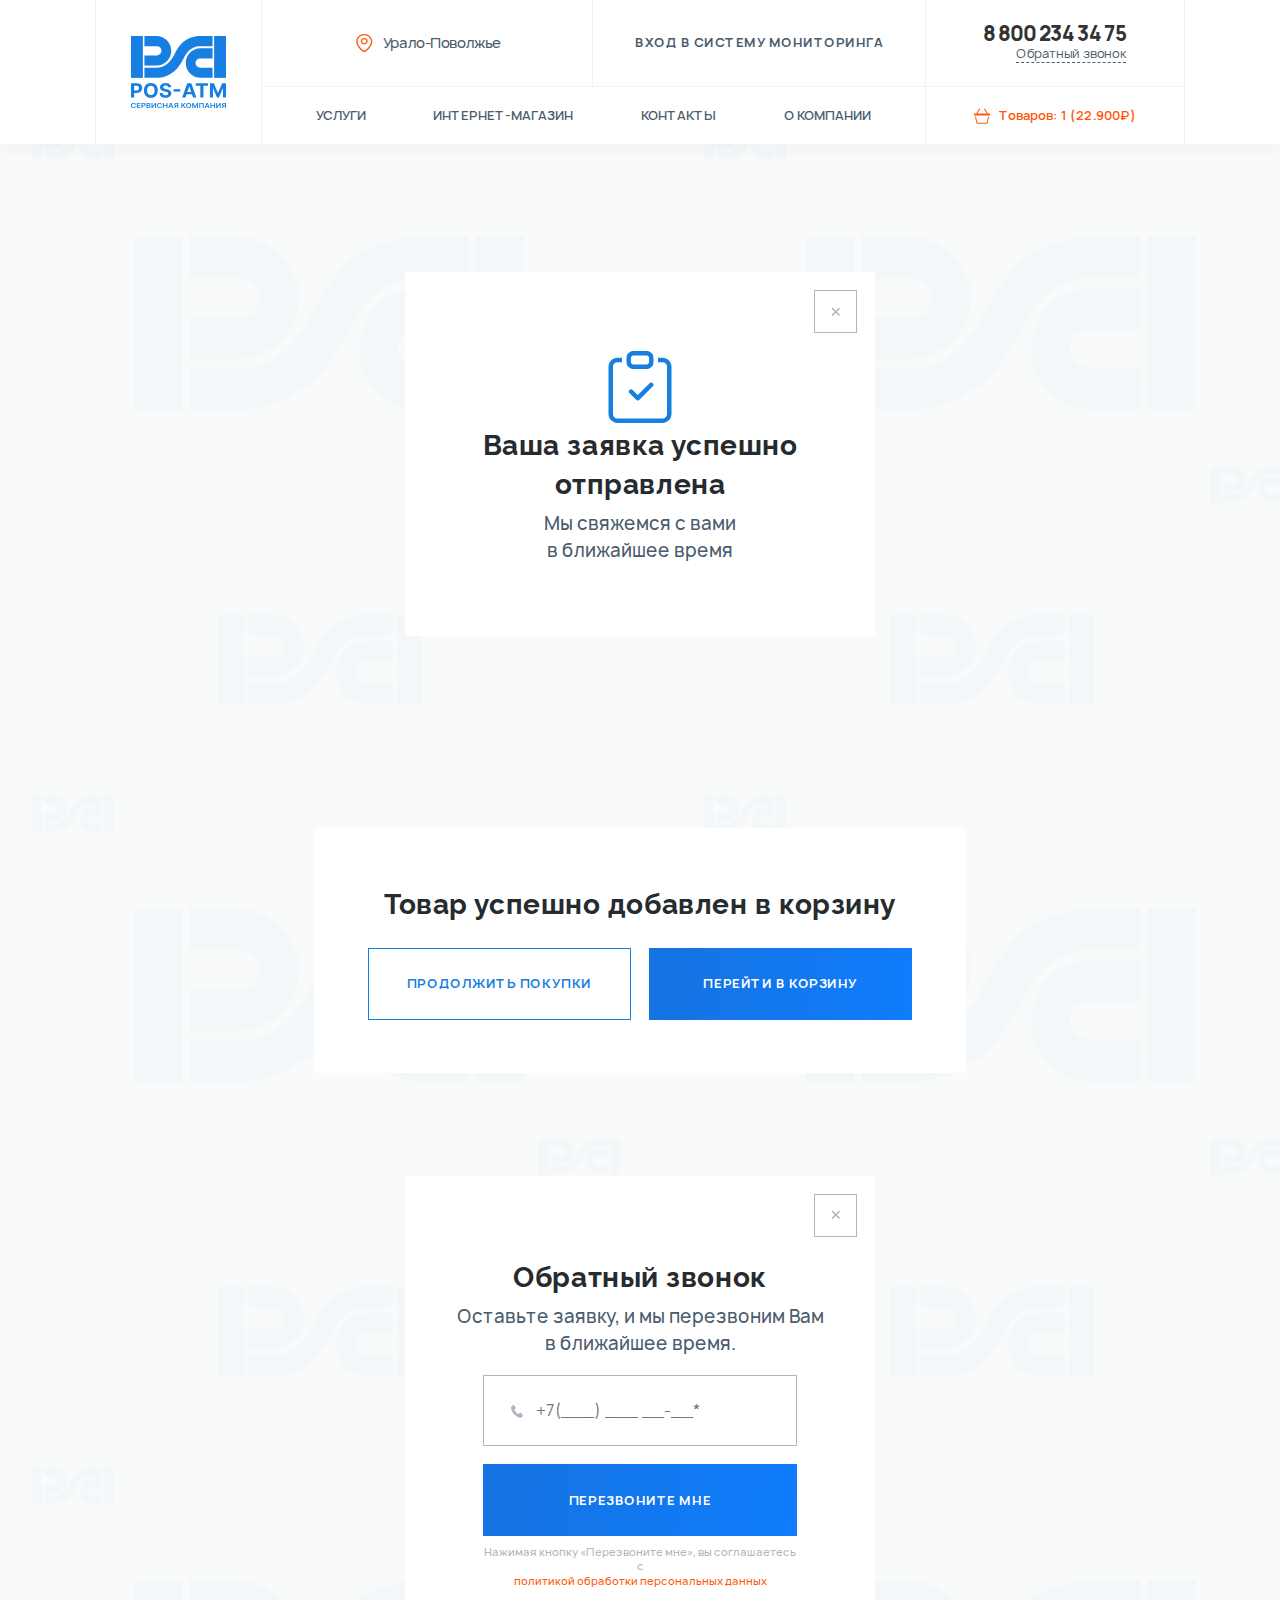
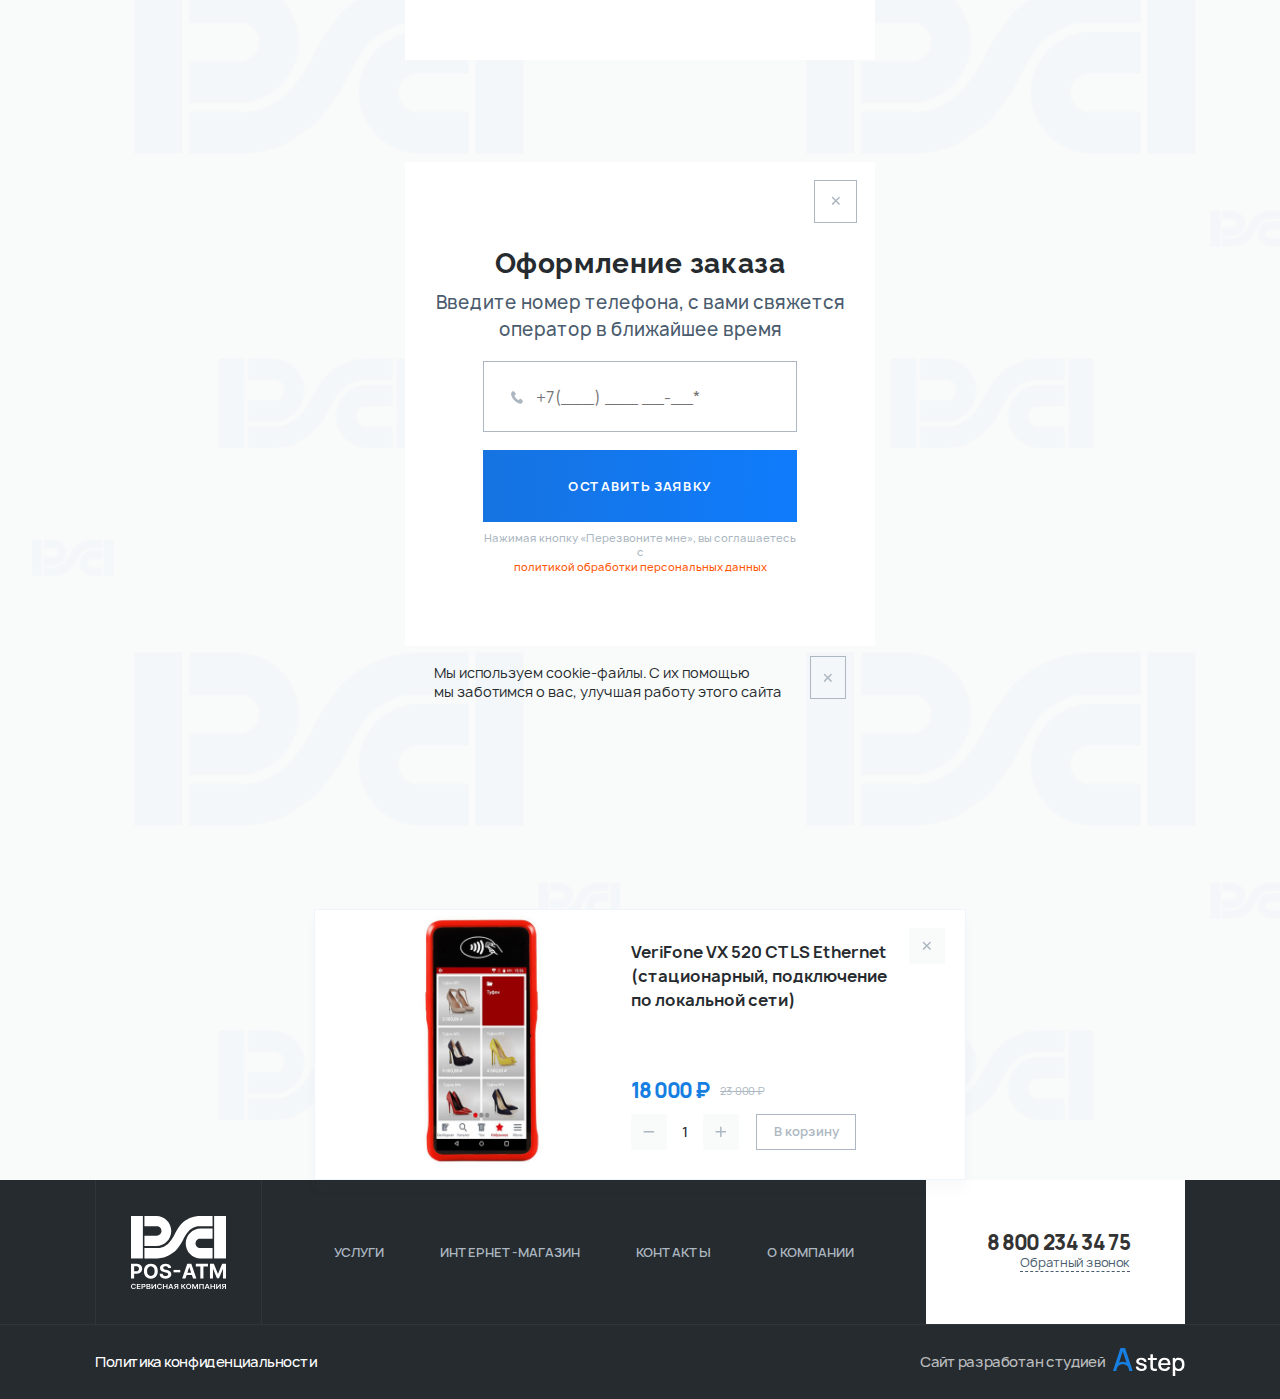
<file: popup.html>
<!DOCTYPE html>
<html lang="en">
    <html lang="ru" class="page">

        <head>
  <meta charset="UTF-8">
  <meta name="viewport" content="width=device-width, initial-scale=1.0">
  <link rel="shortcut icon" href="favicon.ico" type="image/x-icon">
  <meta http-equiv="X-UA-Compatible" content="ie=edge">
  <meta name="theme-color" content="#111111">
  <title>MaxGraph New Site</title>
  <link rel="preload" href="./fonts/Raleway-Bold.woff2" as="font" type="font/woff2" crossorigin>
  <link rel="preload" href="./fonts/Manrope-Regular.woff2" as="font" type="font/woff2" crossorigin>
  <link rel="preload" href="./fonts/Manrope-Medium.woff2" as="font" type="font/woff2" crossorigin>
  <link rel="preload" href="./fonts/Manrope-SemiBold.woff2" as="font" type="font/woff2" crossorigin>
  <link rel="preload" href="./fonts/Manrope-Bold.woff2" as="font" type="font/woff2" crossorigin>
  <link rel="preload" href="./fonts/Manrope-ExtraBold.woff2" as="font" type="font/woff2" crossorigin>
  <link rel="stylesheet" href="./css/main.css">

  <script src="https://api-maps.yandex.ru/2.1/?apikey=602b4be8-351f-4479-b0d1-01fbe90b5c9f&lang=ru_RU"></script>
  <script>
    function init() {
      let center = [54.79071306987514,56.04231549999998];
      let map = new ymaps.Map('map', {
        center: center,
        zoom: 16,
      });

      let placemark = new ymaps.Placemark(center, {}, {
        iconLayout: 'default#image',
        iconImageHref: './img/svg/marker.svg',
        iconImageSize: [40, 38.4],
        iconImageOffset: [-10, -10],
      });

      map.controls.remove('geolocationControl'); // удаляем геолокацию
      map.controls.remove('searchControl'); // удаляем поиск
      map.controls.remove('trafficControl'); // удаляем контроль трафика
      map.controls.remove('typeSelector'); // удаляем тип
      map.controls.remove('fullscreenControl'); // удаляем кнопку перехода в полноэкранный режим
      map.controls.remove('zoomControl'); // удаляем контрол зуммирования
      map.controls.remove('rulerControl'); // удаляем контрол правил
      map.behaviors.disable(['scrollZoom']); // отключаем скролл карты (опционально)

      map.geoObjects.add(placemark);
    }

    ymaps.ready(init)
  </script>
  <script src="./js/choices.min.js"></script>
  <script defer src="./js/swiper-bundle.min.js"></script>
  <script defer src="./js/jquery-3.6.0.min.js"></script>
  <script defer src="./js/main.js"></script>
</head>

        <body class="page__body">
            <svg style="display: none" xmlns="http://www.w3.org/2000/svg" xmlns:xlink="http://www.w3.org/1999/xlink">
    <symbol viewBox="0 0 18 18" id="basket">
        <path d="M6.47662 0.580606C6.54001 0.618846 6.5953 0.669292 6.63934 0.729062C6.68337 0.788833 6.71528 0.856757 6.73325 0.928954C6.75122 1.00115 6.75489 1.07621 6.74406 1.14984C6.73323 1.22346 6.70811 1.29422 6.67013 1.35807L3.80587 6.16676H14.1941L11.3287 1.35807C11.2521 1.22912 11.2294 1.07477 11.2657 0.928964C11.302 0.783162 11.3942 0.657854 11.5222 0.580606C11.6502 0.503358 11.8035 0.480498 11.9482 0.517055C12.0929 0.553611 12.2173 0.64659 12.294 0.775538L15.5059 6.16676H17.4375C17.5867 6.16676 17.7298 6.22646 17.8352 6.33273C17.9407 6.439 18 6.58313 18 6.73342V7.86675C18 8.01703 17.9407 8.16117 17.8352 8.26744C17.7298 8.37371 17.5867 8.43341 17.4375 8.43341H0.5625C0.413316 8.43341 0.270242 8.37371 0.164752 8.26744C0.0592632 8.16117 0 8.01703 0 7.86675V6.73342C0 6.58313 0.0592632 6.439 0.164752 6.33273C0.270242 6.22646 0.413316 6.16676 0.5625 6.16676H2.49412L5.70375 0.775538C5.74171 0.711679 5.79178 0.65598 5.85112 0.611622C5.91045 0.567264 5.97787 0.535115 6.04954 0.517013C6.12121 0.498911 6.19571 0.495211 6.2688 0.506122C6.34189 0.517033 6.41212 0.542343 6.4755 0.580606H6.47662ZM3.81825 16.3667L2.15325 9.56673H1.062L2.77763 16.8495C2.82205 17.0349 2.92709 17.1998 3.07584 17.3178C3.2246 17.4358 3.40842 17.5 3.59775 17.5H14.4045C14.594 17.5002 14.7781 17.4362 14.9271 17.3182C15.0761 17.2002 15.1813 17.0351 15.2257 16.8495L16.938 9.56673H15.8445L14.1806 16.3667H3.81938H3.81825Z"/>
    </symbol>
    <symbol viewBox="0 0 13 20" id="arrow">
        <path fill-rule="evenodd" clip-rule="evenodd" d="M12.5618 0.647498C12.0048 0.117501 11.1018 0.117501 10.5449 0.647498L0.979492 9.75L10.5449 18.8525C11.1018 19.3825 12.0048 19.3825 12.5618 18.8525C13.1187 18.3225 13.1187 17.4632 12.5618 16.9332L5.01328 9.75L12.5618 2.56679C13.1187 2.03679 13.1187 1.1775 12.5618 0.647498Z"/>
    </symbol>
    <symbol viewBox="0 0 24 24" id="instagram">
        <path d="M6.66667 0C2.99067 0 0 2.99067 0 6.66667V17.3333C0 21.0093 2.99067 24 6.66667 24H17.3333C21.0093 24 24 21.0093 24 17.3333V6.66667C24 2.99067 21.0093 0 17.3333 0H6.66667ZM6.66667 2.66667H17.3333C19.5387 2.66667 21.3333 4.46133 21.3333 6.66667V17.3333C21.3333 19.5387 19.5387 21.3333 17.3333 21.3333H6.66667C4.46133 21.3333 2.66667 19.5387 2.66667 17.3333V6.66667C2.66667 4.46133 4.46133 2.66667 6.66667 2.66667ZM18.6667 4C18.313 4 17.9739 4.14048 17.7239 4.39052C17.4738 4.64057 17.3333 4.97971 17.3333 5.33333C17.3333 5.68696 17.4738 6.02609 17.7239 6.27614C17.9739 6.52619 18.313 6.66667 18.6667 6.66667C19.0203 6.66667 19.3594 6.52619 19.6095 6.27614C19.8595 6.02609 20 5.68696 20 5.33333C20 4.97971 19.8595 4.64057 19.6095 4.39052C19.3594 4.14048 19.0203 4 18.6667 4ZM12 5.33333C8.324 5.33333 5.33333 8.324 5.33333 12C5.33333 15.676 8.324 18.6667 12 18.6667C15.676 18.6667 18.6667 15.676 18.6667 12C18.6667 8.324 15.676 5.33333 12 5.33333ZM12 8C14.2053 8 16 9.79467 16 12C16 14.2053 14.2053 16 12 16C9.79467 16 8 14.2053 8 12C8 9.79467 9.79467 8 12 8Z"/>
    </symbol>
    <symbol viewBox="0 0 21 18" id="telegram">
        <path d="M1.28746 7.83905C1.28746 7.83905 10.5753 3.88768 13.7965 2.49635C15.0312 1.93981 19.2188 0.15891 19.2188 0.15891C19.2188 0.15891 21.1515 -0.620235 20.9905 1.27197C20.9368 2.05112 20.5073 4.77813 20.0778 7.72775C19.4336 11.9017 18.7356 16.4653 18.7356 16.4653C18.7356 16.4653 18.6283 17.7453 17.7156 17.9679C16.8029 18.1906 15.2997 17.1888 15.0312 16.9662C14.8165 16.7992 11.0047 14.2948 9.60889 13.0705C9.23308 12.7365 8.80359 12.0687 9.66258 11.2896C11.5953 9.453 13.9038 7.17122 15.2997 5.72423C15.9439 5.05639 16.5882 3.4981 13.9038 5.39031C10.0921 8.11732 6.334 10.6774 6.334 10.6774C6.334 10.6774 5.47502 11.2339 3.86442 10.733C2.25382 10.2321 0.374783 9.56431 0.374783 9.56431C0.374783 9.56431 -0.913697 8.72951 1.28746 7.83905Z"/>
    </symbol>
    <symbol viewBox="0 0 23 15" id="vk">
        <path d="M0.853372 0C0.123245 0 0 0.373437 0 0.773438C0 1.49544 0.573945 5.393 3.71291 9.875C5.98761 13.127 8.98615 15 11.6403 15C13.2481 15 13.4144 14.5723 13.4144 13.9062V10.9336C13.4144 10.1316 13.5914 10 14.1031 10C14.4691 10 15.211 10.25 16.6482 12C18.3059 14.018 18.6059 15 19.5564 15H22.0679C22.6505 15 22.9864 14.746 22.9999 14.25C23.0018 14.124 22.984 13.9802 22.9437 13.8242C22.7578 13.2482 21.9075 11.842 20.844 10.5C20.2537 9.756 19.6731 9.01909 19.4067 8.62109C19.2247 8.35909 19.1558 8.176 19.1634 8C19.1711 7.816 19.2631 7.63662 19.403 7.39062C19.3781 7.39062 22.62 2.64297 22.9362 1.04297C22.9803 0.890969 23.0019 0.749 22.9961 0.625C22.9808 0.263 22.7417 0 22.1802 0H19.6725C19.0401 0 18.7464 0.398781 18.5758 0.800781C18.5758 0.800781 17.0143 4.159 15.211 6.375C14.6265 7.015 14.3295 7 14.0133 7C13.8446 7 13.4144 6.78722 13.4144 6.19922V1.01562C13.4144 0.321625 13.2511 0 12.7145 0H8.26049C7.86955 0 7.66537 0.318625 7.66537 0.640625C7.66537 1.30663 8.52581 1.46984 8.62354 3.33984V6.96094C8.62354 7.84094 8.47937 8 8.16317 8C7.3104 8 5.63129 4.99841 4.5064 1.06641C4.26303 0.292406 4.01968 0 3.38729 0H0.853372Z"/>
    </symbol>
    <symbol viewBox="0 0 80 32" id="web-studio">
        <svg>
        <path d="M31.7984 25.7734C33.6211 25.7734 35.0481 25.3752 36.0794 24.5788C37.1197 23.7825 37.6398 22.6842 37.6398 21.284C37.6398 20.5489 37.4842 19.9276 37.173 19.4201C36.8707 18.9125 36.3639 18.4749 35.6526 18.1074C34.9414 17.7311 33.9811 17.3898 32.772 17.0835C31.6428 16.8035 30.7893 16.5628 30.2114 16.3615C29.6423 16.1515 29.2556 15.9415 29.0511 15.7315C28.8466 15.5127 28.7443 15.2458 28.7443 14.9307C28.7443 14.3882 29.0066 13.9637 29.5312 13.6574C30.0558 13.3424 30.7404 13.2024 31.585 13.2374C32.4652 13.2724 33.1809 13.4912 33.7322 13.8937C34.2834 14.2875 34.7129 14.7774 34.8107 15.4513C34.8107 15.4513 35.5591 15.6408 36.3549 15.4952C37.2223 15.3365 37.5598 14.9832 37.5598 14.9832C37.3997 13.7231 36.7729 12.7167 35.6793 11.9641C34.5857 11.2028 33.2121 10.8221 31.5583 10.8221C29.8691 10.8221 28.5132 11.2115 27.4907 11.9904C26.4682 12.7605 25.957 13.7887 25.957 15.0751C25.957 15.7665 26.1082 16.3572 26.4105 16.8472C26.7216 17.3285 27.2373 17.7486 27.9575 18.1074C28.6865 18.4662 29.669 18.8075 30.9049 19.1313C32.034 19.4288 32.8742 19.6782 33.4254 19.8795C33.9767 20.0808 34.3368 20.2952 34.5057 20.5227C34.6835 20.7415 34.7724 21.0303 34.7724 21.3891C34.7724 22.0016 34.5235 22.4829 34.0256 22.833C33.5366 23.183 32.8564 23.3581 31.9851 23.3581C31.0249 23.3581 30.2202 23.148 29.5712 22.728C28.931 22.3079 28.4024 21.7008 28.2246 20.9569C28.2246 20.9569 27.6833 20.6905 26.7811 20.7793C25.9534 20.8608 25.4902 21.4153 25.4902 21.4153C25.7392 22.798 26.4149 23.87 27.5174 24.6313C28.6199 25.3927 30.0469 25.7734 31.7984 25.7734Z" fill="white"/>
        <path d="M48.8326 25.3927C48.8326 25.3927 49.0655 24.953 49.0655 24.2426C49.0655 23.4434 48.8326 23.0693 48.8326 23.0693C47.8902 23.2093 47.0678 23.2399 46.3654 23.1612C45.6719 23.0736 45.1651 22.763 44.845 22.2292C44.6761 21.9404 44.5827 21.586 44.565 21.1659C44.5561 20.7458 44.5516 20.2514 44.5516 19.6826V13.4212H48.8326C48.8326 13.4212 48.9752 13.2065 48.9752 12.3433C48.9752 11.48 48.8326 11.2159 48.8326 11.2159H44.5516V7.27788C44.5516 7.27788 44.2838 7.104 43.1513 7.104C42.1185 7.104 41.751 7.27788 41.751 7.27788V11.2159H38.9903C38.9903 11.2159 38.8706 11.4552 38.8706 12.3185C38.8706 13.2313 38.9903 13.4212 38.9903 13.4212H41.751V19.8139C41.751 20.584 41.7599 21.2753 41.7776 21.8879C41.8043 22.4917 41.9732 23.0868 42.2844 23.6731C42.6401 24.3294 43.1602 24.8107 43.8448 25.117C44.5294 25.4233 45.3074 25.5896 46.1787 25.6158C47.05 25.6421 47.9346 25.5677 48.8326 25.3927Z" fill="white"/>
        <path d="M57.5803 25.7865C58.9762 25.7865 60.2432 25.4408 61.3812 24.7495C62.5193 24.0494 63.3684 23.0649 63.9285 21.796C63.9285 21.796 63.5007 21.4009 62.5985 21.1345C61.4231 20.7875 61.1945 20.9427 61.1945 20.9427C60.4655 22.4479 59.2163 23.2005 57.447 23.2005C56.2378 23.2005 55.2865 22.8417 54.593 22.1241C53.8995 21.4066 53.4949 20.3914 53.3793 19.0788H64.1152C64.213 17.381 64.0085 15.9152 63.5017 14.6813C62.9949 13.4474 62.2259 12.4979 61.1945 11.8328C60.1632 11.159 58.914 10.8221 57.447 10.8221C56.0422 10.8221 54.8108 11.1327 53.7528 11.7541C52.6947 12.3754 51.8679 13.2549 51.2722 14.3925C50.6854 15.5302 50.392 16.8735 50.392 18.4224C50.392 19.8839 50.6898 21.1703 51.2855 22.2817C51.8901 23.3843 52.7303 24.2463 53.8061 24.8676C54.8908 25.4802 56.1489 25.7865 57.5803 25.7865ZM57.5537 13.2505C59.732 13.2505 60.9678 14.48 61.2612 16.9391H53.446C53.6238 15.7402 54.0551 14.8257 54.7397 14.1956C55.4243 13.5656 56.3623 13.2505 57.5537 13.2505Z" fill="white"/>
        <path d="M66.7033 31.6935C66.7033 31.6935 66.8668 31.9999 68.0907 31.9999C69.3147 31.9999 69.504 31.6935 69.504 31.6935V24.3951C70.0108 24.8414 70.5931 25.1827 71.2511 25.4189C71.9179 25.664 72.6603 25.7865 73.4783 25.7865C74.8208 25.7865 75.9766 25.4583 76.9458 24.802C77.9238 24.1369 78.6751 23.2399 79.1996 22.111C79.7331 20.9821 79.9998 19.7088 79.9998 18.2912C79.9998 16.8647 79.7331 15.5914 79.1996 14.4713C78.6662 13.3424 77.906 12.4542 76.9191 11.8066C75.9411 11.1502 74.7763 10.8221 73.4249 10.8221C72.5358 10.8221 71.7356 10.9709 71.0244 11.2684C70.3131 11.5572 69.6996 11.9641 69.1839 12.4892V11.2159C69.1839 11.2159 68.5771 10.8653 67.9103 10.8653C67.2435 10.8653 66.7033 11.2159 66.7033 11.2159V31.6935ZM73.0915 23.3055C71.7223 23.3055 70.7265 22.8374 70.1041 21.901C69.4907 20.9646 69.1839 19.7613 69.1839 18.2912C69.1839 16.821 69.4907 15.6221 70.1041 14.6945C70.7176 13.7668 71.6823 13.303 72.9982 13.303C73.9228 13.303 74.683 13.5262 75.2787 13.9725C75.8744 14.4188 76.3145 15.0182 76.599 15.7708C76.8924 16.5234 77.0391 17.3635 77.0391 18.2912C77.0391 19.2275 76.8969 20.0764 76.6123 20.8377C76.3278 21.5903 75.8922 22.1898 75.3054 22.6361C74.7275 23.0824 73.9895 23.3055 73.0915 23.3055Z" fill="white"/>
        <path d="M0 25.317C0 25.317 0.619115 25.7522 1.94577 25.7522C3.27242 25.7522 3.83844 25.317 3.83844 25.317C3.83844 25.317 4.08867 22.1574 5.69575 20.4572C8.47665 17.5153 13.3556 17.5275 16.1498 20.4572C17.7675 22.1533 18.0424 25.317 18.0424 25.317C18.0424 25.317 18.75 25.7522 20.0767 25.7522C21.3318 25.7522 21.8809 25.317 21.8809 25.317L13.6026 0.246014C13.6026 0.246014 12.559 0 10.8962 0C9.23348 0 8.2783 0.246014 8.2783 0.246014L0 25.317ZM6.82783 16.2462L10.8962 3.88478L15.0177 16.2462C15.0177 16.2462 13.3108 15.306 10.7901 15.306C8.00415 15.306 6.82783 16.2462 6.82783 16.2462Z"/>
        </svg>
    </symbol>

    <symbol viewBox="0 0 14 14" id="plus">
        <path fill-rule="evenodd" clip-rule="evenodd" d="M7 0.5C7.49515 0.5 7.89655 0.9014 7.89655 1.39655V6.10345H12.6034C13.0986 6.10345 13.5 6.50485 13.5 7C13.5 7.49515 13.0986 7.89655 12.6034 7.89655H7.89655V12.6034C7.89655 13.0986 7.49515 13.5 7 13.5C6.50485 13.5 6.10345 13.0986 6.10345 12.6034V7.89655H1.39655C0.9014 7.89655 0.5 7.49515 0.5 7C0.5 6.50485 0.9014 6.10345 1.39655 6.10345H6.10345V1.39655C6.10345 0.9014 6.50485 0.5 7 0.5Z"/>
    </symbol>
    <symbol viewBox="0 0 14 2" id="minus">
        <path d="M6.10345 0H12.6034C13.0986 0 13.5 0.447715 13.5 1C13.5 1.55228 13.0986 2 12.6034 2H6.10345H1.39655C0.9014 2 0.5 1.55228 0.5 1C0.5 0.447715 0.9014 0 1.39655 0H6.10345Z"/>
    </symbol>
</svg>
            <header class="header">
  <div class="header__container container">
    <a href="./index.html" class="header__logo"><img class="header__logo-image" src="./img/svg/logo.svg" width="106" height="81" alt=""></a>
    <button class="header__geolocation"><img class="header__geolocation-icon" src="./img/svg/geolocation.svg" alt="">Урало-Поволжье</button>
    <a class="header__sign" href="#">Вход в систему мониторинга</a>
    <div class="header__contacts">
      <div class="header__contacts-inner">
        <a class="header__phone" href="tel:88002343475">8 800 234 34 75</a>
        <button class="header__callback" data-callback-popup="popup_callback_feedback">Обратный звонок</button>
      </div>
    </div>
    <nav class="header__navigation">
      <button class="header__burger">Меню</button>
      <ul class="header__navigation-list">
        <li class="header__close">
          <button class="header__close-button"><span class="sr-only">Закрыть меню</span></button>
        </li>
        <li class="header__navigation-contacts">
          <a class="header__phone" href="tel:88002343475">8 800 234 34 75</a>
          <button class="header__callback" data-callback-popup="popup_callback_feedback">Обратный звонок</button>
        </li>
        <li class="header__navigation-sign"><a class="header__sign" href="#">Вход в систему мониторинга</a></li>
        <li class="header__navigation-item"><a class="header__navigation-link" href="./services.html">Услуги</a></li>
        <li class="header__navigation-item"><a class="header__navigation-link _active" href="./shop.html">Интернет-магазин</a></li>
        <li class="header__navigation-item"><a class="header__navigation-link" href=./#contacts>Контакты</a></li>
        <li class="header__navigation-item"><a class="header__navigation-link" href=./#about_company>О компании</a></li>
      </ul>
    </nav>
    <button onclick="window.location.href = './cart.html';" class="header__basket">
      <svg class="header__basket-icon" style="width: 18rem; height: 18rem; fill: #FF5707"><use xlink:href="#basket"></use></svg>

      <span class="header__basket-text">Товаров: <span>1</span> (<span>22.900₽</span>)</span>
      <span class="header__basket-text_mobile">Корзина</span>
    </button>
  </div>
</header>

            <section class="popup">
                <!-- <button class="cart__close"> -->
                <div class="popup__request">
                    <div class="popup__pic cart__close-inner">
                      <svg style="width: 13rem; height: 13rem;transform: rotate(45deg);">
                        <use xlink:href="#plus"></use>
                      </svg>
                    </div>
                  <!-- </button> -->
                  <div class="cart__clipboard">
                    <img src="./img/svg/clipboard.svg" alt="">
                  </div>
                  <h2 class="popup__title">Ваша заявка успешно отправлена</h2>
                  <p class="popup__text popup__text-request">Мы свяжемся с вами в ближайшее время</p>
                </div>
                <div class="popup__basket">
                    <h2 class="popup__title popup__title-basket">Товар успешно добавлен в корзину</h2>
                    <div class="popup__buttons">
                        <button class="popup__addbasketbtn button popup__addbasketbtn-white">
                            <span class="popup__textBtnWhite button__text-noarrow">Продолжить покупки</span>
                        </button>
                        <button class="popup__addbasketbtn button popup__addbasketbtn-blue">
                            <span class="popup__textBtnBlue button__text-noarrow">Перейти в корзину</span>
                        </button>
                    </div>
                </div>
                <div class="popup__callback">
                    <div class="popup__pic cart__close-inner">
                        <svg style="width: 13rem; height: 13rem;transform: rotate(45deg);">
                          <use xlink:href="#plus"></use>
                        </svg>
                      </div>
                    <h2 class="popup__title">Обратный звонок</h2>
                    <p class="popup__text popup__text-callback">Оставьте заявку, и мы перезвоним Вам в ближайшее время.</p>
                    <div class="popup__contTel">
                        <svg class="popup__contTel-pic"></svg>
                        <input class="popup__contTel-inputTel" type="tel" placeholder="+7(___) ___ __-__*">
                    </div>
                    <button class="popup__callbackBtn button">
                        <span class="popup__textBtnBlue button__text-noarrow">Перезвоните мне</span>
                    </button>
                    <p class="popup__text popup__text-persdata">Нажимая кнопку «Перезвоните мне», вы соглашаетесь с<br> <a class="popup__text-persdata-conf" href="./confidentiality.html">политикой обработки персональных данных</a></p>
                </div>
                <div class="popup__callback">
                  <div class="popup__pic cart__close-inner">
                      <svg style="width: 13rem; height: 13rem;transform: rotate(45deg);">
                        <use xlink:href="#plus"></use>
                      </svg>
                    </div>
                  <h2 class="popup__title">Оформление заказа</h2>
                  <p class="popup__text popup__text-callback">Введите номер телефона, с вами свяжется оператор в ближайшее время</p>
                  <div class="popup__contTel">
                      <svg class="popup__contTel-pic"></svg>
                      <input class="popup__contTel-inputTel" type="tel" placeholder="+7(___) ___ __-__*">
                  </div>
                  <button class="popup__callbackBtn button">
                      <span class="popup__textBtnBlue button__text-noarrow">Оставить заявку</span>
                  </button>
                  <p class="popup__text popup__text-persdata">Нажимая кнопку «Перезвоните мне», вы соглашаетесь с<br> <a class="popup__text-persdata-conf" href="./confidentiality.html">политикой обработки персональных данных</a></p>
              </div>
              <div class="popup__cookie">
                <p class="popup__text popup__text-cookie">Мы используем cookie-файлы. С их помощью мы заботимся о вас, улучшая работу этого сайта</p>
                <div class="popup__pic cart__close-inner">
                  <svg style="width: 13rem; height: 13rem;transform: rotate(45deg);">
                    <use xlink:href="#plus"></use>
                  </svg>
                </div>
              </div>
              <div class="popup__cart">
                <img class="shop__product-image_popup" src="./img/product.jpg" alt="Изображение товара" width="289" height="289">
                <div class="shop__product-info_popup">
                  <div class="shop__conteiner">
                    <h3 class="shop__product-title_popup">VeriFone VX 520 CTLS Ethernet (стационарный, подключение по локальной сети)</h3>
                    <div class="popup__pic popup__pic-cart cart__close-inner cart__close-no_border cart__close-small">
                      <svg style="width: 13rem; height: 13rem;transform: rotate(45deg);">
                        <use xlink:href="#plus"></use>
                      </svg>
                    </div>
                  </div>
                  <div>
                  <div class="shop__product-price">
                    <span>18 000 ₽</span>
                    <span class="shop__product-old">23 000 ₽</span>
                  </div>
                  <div class="shop__product-row shop__product-popup">
                  <div class="shop__quantity">
                      <button class="shop__quantity-button">
                        <svg style="width: 13rem; height: 2rem;">
                          <use xlink:href="#minus"></use>
                        </svg>
                      </button>
                      <input class="shop__quantity-number" type="number" name="Количество" value="1">
                      <button class="shop__quantity-button">
                        <svg style="width: 13rem; height: 13rem;">
                          <use xlink:href="#plus"></use>
                        </svg>
                      </button>
                    </div>
                    <button class="shop__cart">В корзину</button>
                  </div>
                  </div>
                </div>
              </div>
            </section>
            <footer class="footer">
  <div class="footer__row container">
    <a class="footer__logo" href="/"><img src="./img/svg/logo_white.svg" alt="Логотип"></a>
    <nav class="footer__navigation">
      <ul class="footer__navigation-list">
        <li class="footer__navigation-item"><a class="footer__navigation-link" href="./services.html">Услуги</a></li>
        <li class="footer__navigation-item"><a class="footer__navigation-link" href="./shop.html">Интернет-магазин</a></li>
        <li class="footer__navigation-item"><a class="footer__navigation-link" href=./#contacts>Контакты</a></li>
        <li class="footer__navigation-item"><a class="footer__navigation-link" href=./#about_company>О компании</a></li>
      </ul>
    </nav>
    <div class="footer__contacts">
      <a class="footer__phone" href="tel:88002343475">8 800 234 34 75</a>
      <button class="footer__callback" data-callback-popup="popup_callback_feedback">Обратный звонок</button>
    </div>
  </div>
  <div class="footer__bottom">
    <div class="footer__container container">
      <a class="footer__confidentiality" href="./confidentiality.html">Политика конфиденциальности</a>
      <a class="footer__developer" href="#">
        <span>Сайт разработан студией</span>
        <svg style="width: 80rem; height: 32rem;">
          <use xlink:href="#web-studio"></use>
        </svg>
      </a>
    </div>
  </div>
</footer>

        </body>
        </html>
</file>
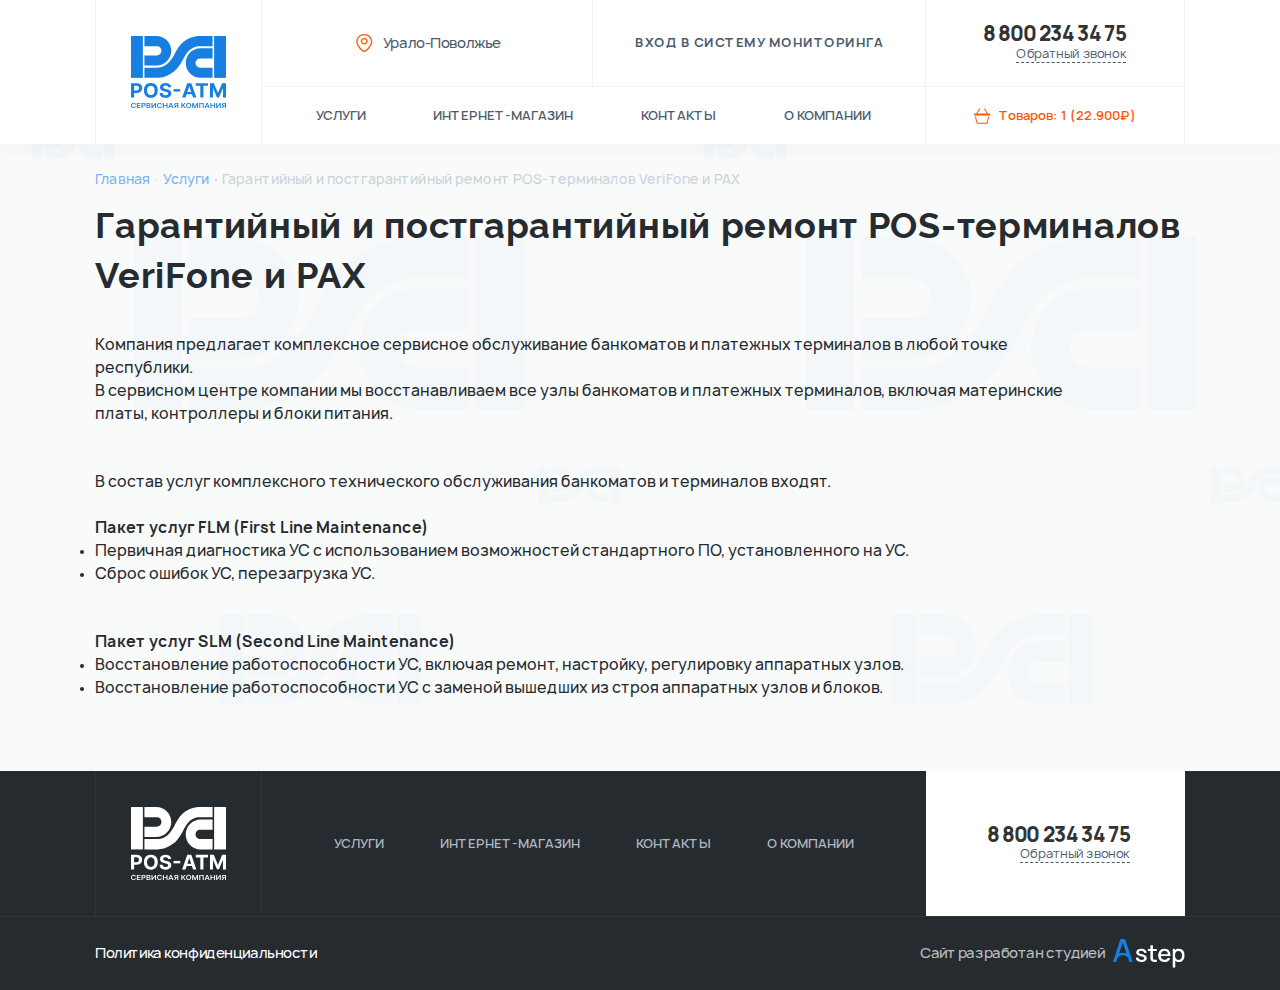
<file: service-card.html>
<!DOCTYPE html>
<html lang="ru" class="page">

<head>
  <meta charset="UTF-8">
  <meta name="viewport" content="width=device-width, initial-scale=1.0">
  <link rel="shortcut icon" href="favicon.ico" type="image/x-icon">
  <meta http-equiv="X-UA-Compatible" content="ie=edge">
  <meta name="theme-color" content="#111111">
  <title>MaxGraph New Site</title>
  <link rel="preload" href="./fonts/Raleway-Bold.woff2" as="font" type="font/woff2" crossorigin>
  <link rel="preload" href="./fonts/Manrope-Regular.woff2" as="font" type="font/woff2" crossorigin>
  <link rel="preload" href="./fonts/Manrope-Medium.woff2" as="font" type="font/woff2" crossorigin>
  <link rel="preload" href="./fonts/Manrope-SemiBold.woff2" as="font" type="font/woff2" crossorigin>
  <link rel="preload" href="./fonts/Manrope-Bold.woff2" as="font" type="font/woff2" crossorigin>
  <link rel="preload" href="./fonts/Manrope-ExtraBold.woff2" as="font" type="font/woff2" crossorigin>
  <link rel="stylesheet" href="./css/main.css">

  <script src="https://api-maps.yandex.ru/2.1/?apikey=602b4be8-351f-4479-b0d1-01fbe90b5c9f&lang=ru_RU"></script>
  <script>
    function init() {
      let center = [54.79071306987514,56.04231549999998];
      let map = new ymaps.Map('map', {
        center: center,
        zoom: 16,
      });

      let placemark = new ymaps.Placemark(center, {}, {
        iconLayout: 'default#image',
        iconImageHref: './img/svg/marker.svg',
        iconImageSize: [40, 38.4],
        iconImageOffset: [-10, -10],
      });

      map.controls.remove('geolocationControl'); // удаляем геолокацию
      map.controls.remove('searchControl'); // удаляем поиск
      map.controls.remove('trafficControl'); // удаляем контроль трафика
      map.controls.remove('typeSelector'); // удаляем тип
      map.controls.remove('fullscreenControl'); // удаляем кнопку перехода в полноэкранный режим
      map.controls.remove('zoomControl'); // удаляем контрол зуммирования
      map.controls.remove('rulerControl'); // удаляем контрол правил
      map.behaviors.disable(['scrollZoom']); // отключаем скролл карты (опционально)

      map.geoObjects.add(placemark);
    }

    ymaps.ready(init)
  </script>
  <script src="./js/choices.min.js"></script>
  <script defer src="./js/swiper-bundle.min.js"></script>
  <script defer src="./js/jquery-3.6.0.min.js"></script>
  <script defer src="./js/main.js"></script>
</head>

<body class="page__body">
    <svg style="display: none" xmlns="http://www.w3.org/2000/svg" xmlns:xlink="http://www.w3.org/1999/xlink">
    <symbol viewBox="0 0 18 18" id="basket">
        <path d="M6.47662 0.580606C6.54001 0.618846 6.5953 0.669292 6.63934 0.729062C6.68337 0.788833 6.71528 0.856757 6.73325 0.928954C6.75122 1.00115 6.75489 1.07621 6.74406 1.14984C6.73323 1.22346 6.70811 1.29422 6.67013 1.35807L3.80587 6.16676H14.1941L11.3287 1.35807C11.2521 1.22912 11.2294 1.07477 11.2657 0.928964C11.302 0.783162 11.3942 0.657854 11.5222 0.580606C11.6502 0.503358 11.8035 0.480498 11.9482 0.517055C12.0929 0.553611 12.2173 0.64659 12.294 0.775538L15.5059 6.16676H17.4375C17.5867 6.16676 17.7298 6.22646 17.8352 6.33273C17.9407 6.439 18 6.58313 18 6.73342V7.86675C18 8.01703 17.9407 8.16117 17.8352 8.26744C17.7298 8.37371 17.5867 8.43341 17.4375 8.43341H0.5625C0.413316 8.43341 0.270242 8.37371 0.164752 8.26744C0.0592632 8.16117 0 8.01703 0 7.86675V6.73342C0 6.58313 0.0592632 6.439 0.164752 6.33273C0.270242 6.22646 0.413316 6.16676 0.5625 6.16676H2.49412L5.70375 0.775538C5.74171 0.711679 5.79178 0.65598 5.85112 0.611622C5.91045 0.567264 5.97787 0.535115 6.04954 0.517013C6.12121 0.498911 6.19571 0.495211 6.2688 0.506122C6.34189 0.517033 6.41212 0.542343 6.4755 0.580606H6.47662ZM3.81825 16.3667L2.15325 9.56673H1.062L2.77763 16.8495C2.82205 17.0349 2.92709 17.1998 3.07584 17.3178C3.2246 17.4358 3.40842 17.5 3.59775 17.5H14.4045C14.594 17.5002 14.7781 17.4362 14.9271 17.3182C15.0761 17.2002 15.1813 17.0351 15.2257 16.8495L16.938 9.56673H15.8445L14.1806 16.3667H3.81938H3.81825Z"/>
    </symbol>
    <symbol viewBox="0 0 13 20" id="arrow">
        <path fill-rule="evenodd" clip-rule="evenodd" d="M12.5618 0.647498C12.0048 0.117501 11.1018 0.117501 10.5449 0.647498L0.979492 9.75L10.5449 18.8525C11.1018 19.3825 12.0048 19.3825 12.5618 18.8525C13.1187 18.3225 13.1187 17.4632 12.5618 16.9332L5.01328 9.75L12.5618 2.56679C13.1187 2.03679 13.1187 1.1775 12.5618 0.647498Z"/>
    </symbol>
    <symbol viewBox="0 0 24 24" id="instagram">
        <path d="M6.66667 0C2.99067 0 0 2.99067 0 6.66667V17.3333C0 21.0093 2.99067 24 6.66667 24H17.3333C21.0093 24 24 21.0093 24 17.3333V6.66667C24 2.99067 21.0093 0 17.3333 0H6.66667ZM6.66667 2.66667H17.3333C19.5387 2.66667 21.3333 4.46133 21.3333 6.66667V17.3333C21.3333 19.5387 19.5387 21.3333 17.3333 21.3333H6.66667C4.46133 21.3333 2.66667 19.5387 2.66667 17.3333V6.66667C2.66667 4.46133 4.46133 2.66667 6.66667 2.66667ZM18.6667 4C18.313 4 17.9739 4.14048 17.7239 4.39052C17.4738 4.64057 17.3333 4.97971 17.3333 5.33333C17.3333 5.68696 17.4738 6.02609 17.7239 6.27614C17.9739 6.52619 18.313 6.66667 18.6667 6.66667C19.0203 6.66667 19.3594 6.52619 19.6095 6.27614C19.8595 6.02609 20 5.68696 20 5.33333C20 4.97971 19.8595 4.64057 19.6095 4.39052C19.3594 4.14048 19.0203 4 18.6667 4ZM12 5.33333C8.324 5.33333 5.33333 8.324 5.33333 12C5.33333 15.676 8.324 18.6667 12 18.6667C15.676 18.6667 18.6667 15.676 18.6667 12C18.6667 8.324 15.676 5.33333 12 5.33333ZM12 8C14.2053 8 16 9.79467 16 12C16 14.2053 14.2053 16 12 16C9.79467 16 8 14.2053 8 12C8 9.79467 9.79467 8 12 8Z"/>
    </symbol>
    <symbol viewBox="0 0 21 18" id="telegram">
        <path d="M1.28746 7.83905C1.28746 7.83905 10.5753 3.88768 13.7965 2.49635C15.0312 1.93981 19.2188 0.15891 19.2188 0.15891C19.2188 0.15891 21.1515 -0.620235 20.9905 1.27197C20.9368 2.05112 20.5073 4.77813 20.0778 7.72775C19.4336 11.9017 18.7356 16.4653 18.7356 16.4653C18.7356 16.4653 18.6283 17.7453 17.7156 17.9679C16.8029 18.1906 15.2997 17.1888 15.0312 16.9662C14.8165 16.7992 11.0047 14.2948 9.60889 13.0705C9.23308 12.7365 8.80359 12.0687 9.66258 11.2896C11.5953 9.453 13.9038 7.17122 15.2997 5.72423C15.9439 5.05639 16.5882 3.4981 13.9038 5.39031C10.0921 8.11732 6.334 10.6774 6.334 10.6774C6.334 10.6774 5.47502 11.2339 3.86442 10.733C2.25382 10.2321 0.374783 9.56431 0.374783 9.56431C0.374783 9.56431 -0.913697 8.72951 1.28746 7.83905Z"/>
    </symbol>
    <symbol viewBox="0 0 23 15" id="vk">
        <path d="M0.853372 0C0.123245 0 0 0.373437 0 0.773438C0 1.49544 0.573945 5.393 3.71291 9.875C5.98761 13.127 8.98615 15 11.6403 15C13.2481 15 13.4144 14.5723 13.4144 13.9062V10.9336C13.4144 10.1316 13.5914 10 14.1031 10C14.4691 10 15.211 10.25 16.6482 12C18.3059 14.018 18.6059 15 19.5564 15H22.0679C22.6505 15 22.9864 14.746 22.9999 14.25C23.0018 14.124 22.984 13.9802 22.9437 13.8242C22.7578 13.2482 21.9075 11.842 20.844 10.5C20.2537 9.756 19.6731 9.01909 19.4067 8.62109C19.2247 8.35909 19.1558 8.176 19.1634 8C19.1711 7.816 19.2631 7.63662 19.403 7.39062C19.3781 7.39062 22.62 2.64297 22.9362 1.04297C22.9803 0.890969 23.0019 0.749 22.9961 0.625C22.9808 0.263 22.7417 0 22.1802 0H19.6725C19.0401 0 18.7464 0.398781 18.5758 0.800781C18.5758 0.800781 17.0143 4.159 15.211 6.375C14.6265 7.015 14.3295 7 14.0133 7C13.8446 7 13.4144 6.78722 13.4144 6.19922V1.01562C13.4144 0.321625 13.2511 0 12.7145 0H8.26049C7.86955 0 7.66537 0.318625 7.66537 0.640625C7.66537 1.30663 8.52581 1.46984 8.62354 3.33984V6.96094C8.62354 7.84094 8.47937 8 8.16317 8C7.3104 8 5.63129 4.99841 4.5064 1.06641C4.26303 0.292406 4.01968 0 3.38729 0H0.853372Z"/>
    </symbol>
    <symbol viewBox="0 0 80 32" id="web-studio">
        <svg>
        <path d="M31.7984 25.7734C33.6211 25.7734 35.0481 25.3752 36.0794 24.5788C37.1197 23.7825 37.6398 22.6842 37.6398 21.284C37.6398 20.5489 37.4842 19.9276 37.173 19.4201C36.8707 18.9125 36.3639 18.4749 35.6526 18.1074C34.9414 17.7311 33.9811 17.3898 32.772 17.0835C31.6428 16.8035 30.7893 16.5628 30.2114 16.3615C29.6423 16.1515 29.2556 15.9415 29.0511 15.7315C28.8466 15.5127 28.7443 15.2458 28.7443 14.9307C28.7443 14.3882 29.0066 13.9637 29.5312 13.6574C30.0558 13.3424 30.7404 13.2024 31.585 13.2374C32.4652 13.2724 33.1809 13.4912 33.7322 13.8937C34.2834 14.2875 34.7129 14.7774 34.8107 15.4513C34.8107 15.4513 35.5591 15.6408 36.3549 15.4952C37.2223 15.3365 37.5598 14.9832 37.5598 14.9832C37.3997 13.7231 36.7729 12.7167 35.6793 11.9641C34.5857 11.2028 33.2121 10.8221 31.5583 10.8221C29.8691 10.8221 28.5132 11.2115 27.4907 11.9904C26.4682 12.7605 25.957 13.7887 25.957 15.0751C25.957 15.7665 26.1082 16.3572 26.4105 16.8472C26.7216 17.3285 27.2373 17.7486 27.9575 18.1074C28.6865 18.4662 29.669 18.8075 30.9049 19.1313C32.034 19.4288 32.8742 19.6782 33.4254 19.8795C33.9767 20.0808 34.3368 20.2952 34.5057 20.5227C34.6835 20.7415 34.7724 21.0303 34.7724 21.3891C34.7724 22.0016 34.5235 22.4829 34.0256 22.833C33.5366 23.183 32.8564 23.3581 31.9851 23.3581C31.0249 23.3581 30.2202 23.148 29.5712 22.728C28.931 22.3079 28.4024 21.7008 28.2246 20.9569C28.2246 20.9569 27.6833 20.6905 26.7811 20.7793C25.9534 20.8608 25.4902 21.4153 25.4902 21.4153C25.7392 22.798 26.4149 23.87 27.5174 24.6313C28.6199 25.3927 30.0469 25.7734 31.7984 25.7734Z" fill="white"/>
        <path d="M48.8326 25.3927C48.8326 25.3927 49.0655 24.953 49.0655 24.2426C49.0655 23.4434 48.8326 23.0693 48.8326 23.0693C47.8902 23.2093 47.0678 23.2399 46.3654 23.1612C45.6719 23.0736 45.1651 22.763 44.845 22.2292C44.6761 21.9404 44.5827 21.586 44.565 21.1659C44.5561 20.7458 44.5516 20.2514 44.5516 19.6826V13.4212H48.8326C48.8326 13.4212 48.9752 13.2065 48.9752 12.3433C48.9752 11.48 48.8326 11.2159 48.8326 11.2159H44.5516V7.27788C44.5516 7.27788 44.2838 7.104 43.1513 7.104C42.1185 7.104 41.751 7.27788 41.751 7.27788V11.2159H38.9903C38.9903 11.2159 38.8706 11.4552 38.8706 12.3185C38.8706 13.2313 38.9903 13.4212 38.9903 13.4212H41.751V19.8139C41.751 20.584 41.7599 21.2753 41.7776 21.8879C41.8043 22.4917 41.9732 23.0868 42.2844 23.6731C42.6401 24.3294 43.1602 24.8107 43.8448 25.117C44.5294 25.4233 45.3074 25.5896 46.1787 25.6158C47.05 25.6421 47.9346 25.5677 48.8326 25.3927Z" fill="white"/>
        <path d="M57.5803 25.7865C58.9762 25.7865 60.2432 25.4408 61.3812 24.7495C62.5193 24.0494 63.3684 23.0649 63.9285 21.796C63.9285 21.796 63.5007 21.4009 62.5985 21.1345C61.4231 20.7875 61.1945 20.9427 61.1945 20.9427C60.4655 22.4479 59.2163 23.2005 57.447 23.2005C56.2378 23.2005 55.2865 22.8417 54.593 22.1241C53.8995 21.4066 53.4949 20.3914 53.3793 19.0788H64.1152C64.213 17.381 64.0085 15.9152 63.5017 14.6813C62.9949 13.4474 62.2259 12.4979 61.1945 11.8328C60.1632 11.159 58.914 10.8221 57.447 10.8221C56.0422 10.8221 54.8108 11.1327 53.7528 11.7541C52.6947 12.3754 51.8679 13.2549 51.2722 14.3925C50.6854 15.5302 50.392 16.8735 50.392 18.4224C50.392 19.8839 50.6898 21.1703 51.2855 22.2817C51.8901 23.3843 52.7303 24.2463 53.8061 24.8676C54.8908 25.4802 56.1489 25.7865 57.5803 25.7865ZM57.5537 13.2505C59.732 13.2505 60.9678 14.48 61.2612 16.9391H53.446C53.6238 15.7402 54.0551 14.8257 54.7397 14.1956C55.4243 13.5656 56.3623 13.2505 57.5537 13.2505Z" fill="white"/>
        <path d="M66.7033 31.6935C66.7033 31.6935 66.8668 31.9999 68.0907 31.9999C69.3147 31.9999 69.504 31.6935 69.504 31.6935V24.3951C70.0108 24.8414 70.5931 25.1827 71.2511 25.4189C71.9179 25.664 72.6603 25.7865 73.4783 25.7865C74.8208 25.7865 75.9766 25.4583 76.9458 24.802C77.9238 24.1369 78.6751 23.2399 79.1996 22.111C79.7331 20.9821 79.9998 19.7088 79.9998 18.2912C79.9998 16.8647 79.7331 15.5914 79.1996 14.4713C78.6662 13.3424 77.906 12.4542 76.9191 11.8066C75.9411 11.1502 74.7763 10.8221 73.4249 10.8221C72.5358 10.8221 71.7356 10.9709 71.0244 11.2684C70.3131 11.5572 69.6996 11.9641 69.1839 12.4892V11.2159C69.1839 11.2159 68.5771 10.8653 67.9103 10.8653C67.2435 10.8653 66.7033 11.2159 66.7033 11.2159V31.6935ZM73.0915 23.3055C71.7223 23.3055 70.7265 22.8374 70.1041 21.901C69.4907 20.9646 69.1839 19.7613 69.1839 18.2912C69.1839 16.821 69.4907 15.6221 70.1041 14.6945C70.7176 13.7668 71.6823 13.303 72.9982 13.303C73.9228 13.303 74.683 13.5262 75.2787 13.9725C75.8744 14.4188 76.3145 15.0182 76.599 15.7708C76.8924 16.5234 77.0391 17.3635 77.0391 18.2912C77.0391 19.2275 76.8969 20.0764 76.6123 20.8377C76.3278 21.5903 75.8922 22.1898 75.3054 22.6361C74.7275 23.0824 73.9895 23.3055 73.0915 23.3055Z" fill="white"/>
        <path d="M0 25.317C0 25.317 0.619115 25.7522 1.94577 25.7522C3.27242 25.7522 3.83844 25.317 3.83844 25.317C3.83844 25.317 4.08867 22.1574 5.69575 20.4572C8.47665 17.5153 13.3556 17.5275 16.1498 20.4572C17.7675 22.1533 18.0424 25.317 18.0424 25.317C18.0424 25.317 18.75 25.7522 20.0767 25.7522C21.3318 25.7522 21.8809 25.317 21.8809 25.317L13.6026 0.246014C13.6026 0.246014 12.559 0 10.8962 0C9.23348 0 8.2783 0.246014 8.2783 0.246014L0 25.317ZM6.82783 16.2462L10.8962 3.88478L15.0177 16.2462C15.0177 16.2462 13.3108 15.306 10.7901 15.306C8.00415 15.306 6.82783 16.2462 6.82783 16.2462Z"/>
        </svg>
    </symbol>

    <symbol viewBox="0 0 14 14" id="plus">
        <path fill-rule="evenodd" clip-rule="evenodd" d="M7 0.5C7.49515 0.5 7.89655 0.9014 7.89655 1.39655V6.10345H12.6034C13.0986 6.10345 13.5 6.50485 13.5 7C13.5 7.49515 13.0986 7.89655 12.6034 7.89655H7.89655V12.6034C7.89655 13.0986 7.49515 13.5 7 13.5C6.50485 13.5 6.10345 13.0986 6.10345 12.6034V7.89655H1.39655C0.9014 7.89655 0.5 7.49515 0.5 7C0.5 6.50485 0.9014 6.10345 1.39655 6.10345H6.10345V1.39655C6.10345 0.9014 6.50485 0.5 7 0.5Z"/>
    </symbol>
    <symbol viewBox="0 0 14 2" id="minus">
        <path d="M6.10345 0H12.6034C13.0986 0 13.5 0.447715 13.5 1C13.5 1.55228 13.0986 2 12.6034 2H6.10345H1.39655C0.9014 2 0.5 1.55228 0.5 1C0.5 0.447715 0.9014 0 1.39655 0H6.10345Z"/>
    </symbol>
</svg>
    <header class="header">
  <div class="header__container container">
    <a href="./index.html" class="header__logo"><img class="header__logo-image" src="./img/svg/logo.svg" width="106" height="81" alt=""></a>
    <button class="header__geolocation"><img class="header__geolocation-icon" src="./img/svg/geolocation.svg" alt="">Урало-Поволжье</button>
    <a class="header__sign" href="#">Вход в систему мониторинга</a>
    <div class="header__contacts">
      <div class="header__contacts-inner">
        <a class="header__phone" href="tel:88002343475">8 800 234 34 75</a>
        <button class="header__callback" data-callback-popup="popup_callback_feedback">Обратный звонок</button>
      </div>
    </div>
    <nav class="header__navigation">
      <button class="header__burger">Меню</button>
      <ul class="header__navigation-list">
        <li class="header__close">
          <button class="header__close-button"><span class="sr-only">Закрыть меню</span></button>
        </li>
        <li class="header__navigation-contacts">
          <a class="header__phone" href="tel:88002343475">8 800 234 34 75</a>
          <button class="header__callback" data-callback-popup="popup_callback_feedback">Обратный звонок</button>
        </li>
        <li class="header__navigation-sign"><a class="header__sign" href="#">Вход в систему мониторинга</a></li>
        <li class="header__navigation-item"><a class="header__navigation-link" href="./services.html">Услуги</a></li>
        <li class="header__navigation-item"><a class="header__navigation-link _active" href="./shop.html">Интернет-магазин</a></li>
        <li class="header__navigation-item"><a class="header__navigation-link" href=./#contacts>Контакты</a></li>
        <li class="header__navigation-item"><a class="header__navigation-link" href=./#about_company>О компании</a></li>
      </ul>
    </nav>
    <button onclick="window.location.href = './cart.html';" class="header__basket">
      <svg class="header__basket-icon" style="width: 18rem; height: 18rem; fill: #FF5707"><use xlink:href="#basket"></use></svg>

      <span class="header__basket-text">Товаров: <span>1</span> (<span>22.900₽</span>)</span>
      <span class="header__basket-text_mobile">Корзина</span>
    </button>
  </div>
</header>

    <section class="breadcrumbs container">
      <a class="breadcrumbs__item breadcrumbs__link" href="/">Главная</a>
      <a class="breadcrumbs__item breadcrumbs__link" href="./services.html">Услуги</a>
      <span class="breadcrumbs__item">Гарантийный и постгарантийный ремонт POS-терминалов VeriFone и PAX</span>
    </section>

    <section class="service container">
      <h1 class="service__title title_1">Гарантийный и постгарантийный ремонт POS-терминалов VeriFone и PAX</h1>
      <div class="service__text">
        Компания предлагает комплексное сервисное обслуживание банкоматов и платежных терминалов в любой точке<br> республики.<br>
        В сервисном центре компании мы восстанавливаем все узлы банкоматов и платежных терминалов, включая материнские <br> платы, контроллеры и блоки питания.<br><br><br>

        В состав услуг комплексного технического обслуживания банкоматов и терминалов входят.<br><br>

        <h2 class="service__item">Пакет услуг FLM (First Line Maintenance)</h2>
        <li class="service__par">Первичная диагностика УС с использованием возможностей стандартного ПО, установленного на УС.</li>
        <li class="service__par">Сброс ошибок УС, перезагрузка УС.</li> <br><br>

        <h2 class="service__item">Пакет услуг SLM (Second Line Maintenance)</h2>
        <li class="service__par">Восстановление работоспособности УС, включая ремонт, настройку, регулировку аппаратных узлов.</li>
        <li class="service__par">Восстановление работоспособности УС с заменой вышедших из строя аппаратных узлов и блоков.</li>
      </div>
    </section>

    <footer class="footer">
  <div class="footer__row container">
    <a class="footer__logo" href="/"><img src="./img/svg/logo_white.svg" alt="Логотип"></a>
    <nav class="footer__navigation">
      <ul class="footer__navigation-list">
        <li class="footer__navigation-item"><a class="footer__navigation-link" href="./services.html">Услуги</a></li>
        <li class="footer__navigation-item"><a class="footer__navigation-link" href="./shop.html">Интернет-магазин</a></li>
        <li class="footer__navigation-item"><a class="footer__navigation-link" href=./#contacts>Контакты</a></li>
        <li class="footer__navigation-item"><a class="footer__navigation-link" href=./#about_company>О компании</a></li>
      </ul>
    </nav>
    <div class="footer__contacts">
      <a class="footer__phone" href="tel:88002343475">8 800 234 34 75</a>
      <button class="footer__callback" data-callback-popup="popup_callback_feedback">Обратный звонок</button>
    </div>
  </div>
  <div class="footer__bottom">
    <div class="footer__container container">
      <a class="footer__confidentiality" href="./confidentiality.html">Политика конфиденциальности</a>
      <a class="footer__developer" href="#">
        <span>Сайт разработан студией</span>
        <svg style="width: 80rem; height: 32rem;">
          <use xlink:href="#web-studio"></use>
        </svg>
      </a>
    </div>
  </div>
</footer>

</body>

</html>
</file>
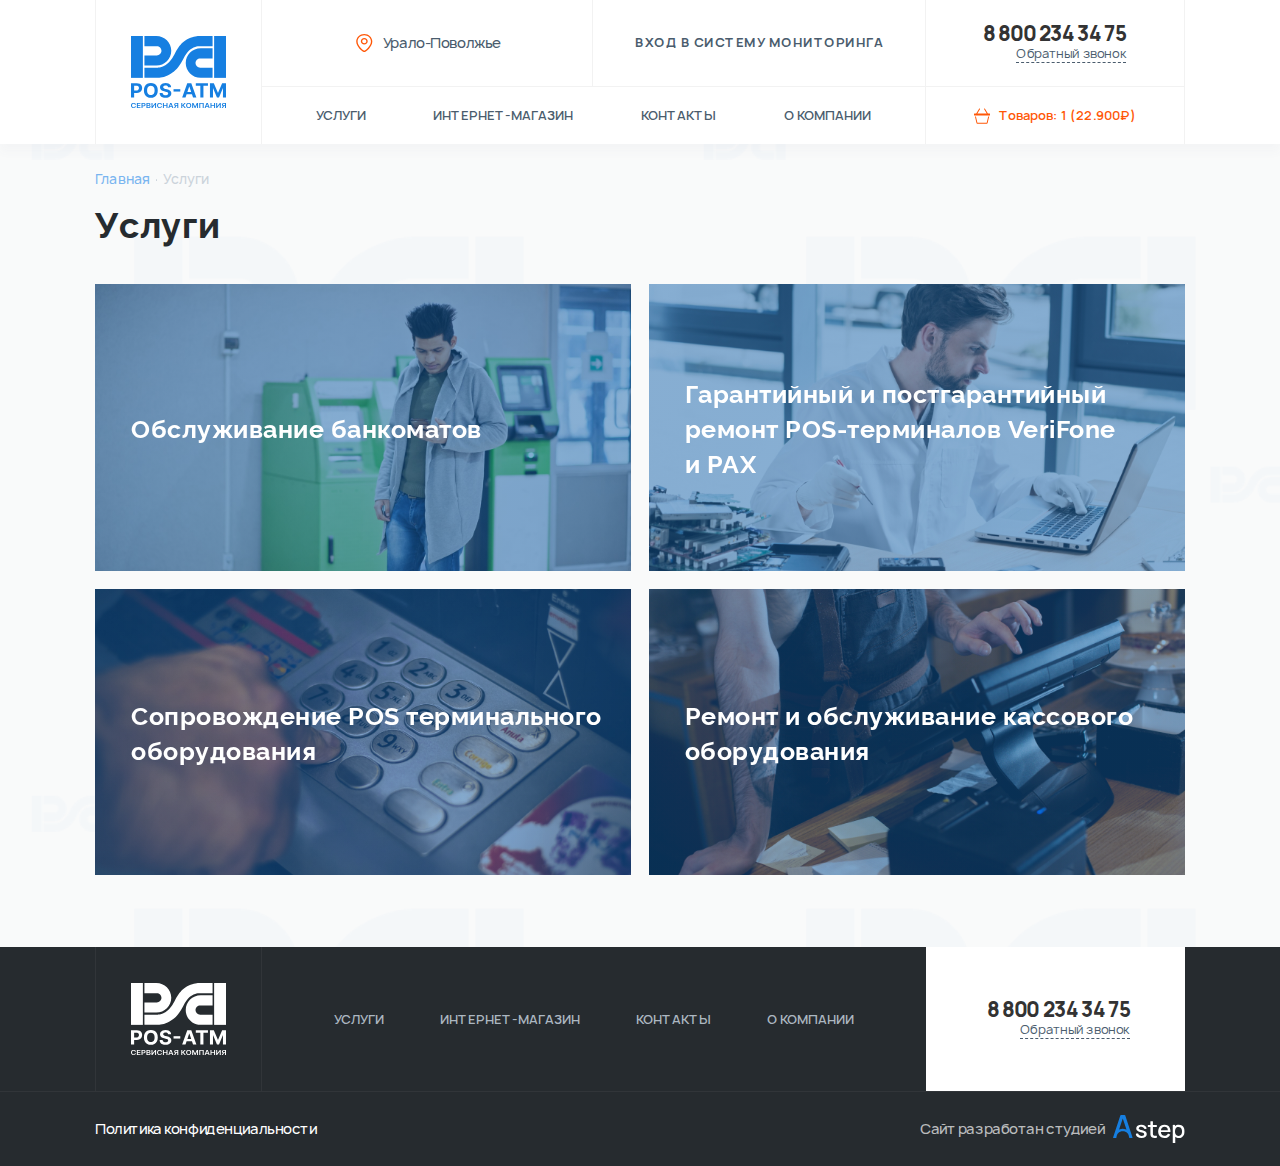
<file: services.html>
<!DOCTYPE html>
<html lang="ru" class="page">

<head>
  <meta charset="UTF-8">
  <meta name="viewport" content="width=device-width, initial-scale=1.0">
  <link rel="shortcut icon" href="favicon.ico" type="image/x-icon">
  <meta http-equiv="X-UA-Compatible" content="ie=edge">
  <meta name="theme-color" content="#111111">
  <title>MaxGraph New Site</title>
  <link rel="preload" href="./fonts/Raleway-Bold.woff2" as="font" type="font/woff2" crossorigin>
  <link rel="preload" href="./fonts/Manrope-Regular.woff2" as="font" type="font/woff2" crossorigin>
  <link rel="preload" href="./fonts/Manrope-Medium.woff2" as="font" type="font/woff2" crossorigin>
  <link rel="preload" href="./fonts/Manrope-SemiBold.woff2" as="font" type="font/woff2" crossorigin>
  <link rel="preload" href="./fonts/Manrope-Bold.woff2" as="font" type="font/woff2" crossorigin>
  <link rel="preload" href="./fonts/Manrope-ExtraBold.woff2" as="font" type="font/woff2" crossorigin>
  <link rel="stylesheet" href="./css/main.css">

  <script src="https://api-maps.yandex.ru/2.1/?apikey=602b4be8-351f-4479-b0d1-01fbe90b5c9f&lang=ru_RU"></script>
  <script>
    function init() {
      let center = [54.79071306987514,56.04231549999998];
      let map = new ymaps.Map('map', {
        center: center,
        zoom: 16,
      });

      let placemark = new ymaps.Placemark(center, {}, {
        iconLayout: 'default#image',
        iconImageHref: './img/svg/marker.svg',
        iconImageSize: [40, 38.4],
        iconImageOffset: [-10, -10],
      });

      map.controls.remove('geolocationControl'); // удаляем геолокацию
      map.controls.remove('searchControl'); // удаляем поиск
      map.controls.remove('trafficControl'); // удаляем контроль трафика
      map.controls.remove('typeSelector'); // удаляем тип
      map.controls.remove('fullscreenControl'); // удаляем кнопку перехода в полноэкранный режим
      map.controls.remove('zoomControl'); // удаляем контрол зуммирования
      map.controls.remove('rulerControl'); // удаляем контрол правил
      map.behaviors.disable(['scrollZoom']); // отключаем скролл карты (опционально)

      map.geoObjects.add(placemark);
    }

    ymaps.ready(init)
  </script>
  <script src="./js/choices.min.js"></script>
  <script defer src="./js/swiper-bundle.min.js"></script>
  <script defer src="./js/jquery-3.6.0.min.js"></script>
  <script defer src="./js/main.js"></script>
</head>

<body class="page__body">
    <svg style="display: none" xmlns="http://www.w3.org/2000/svg" xmlns:xlink="http://www.w3.org/1999/xlink">
    <symbol viewBox="0 0 18 18" id="basket">
        <path d="M6.47662 0.580606C6.54001 0.618846 6.5953 0.669292 6.63934 0.729062C6.68337 0.788833 6.71528 0.856757 6.73325 0.928954C6.75122 1.00115 6.75489 1.07621 6.74406 1.14984C6.73323 1.22346 6.70811 1.29422 6.67013 1.35807L3.80587 6.16676H14.1941L11.3287 1.35807C11.2521 1.22912 11.2294 1.07477 11.2657 0.928964C11.302 0.783162 11.3942 0.657854 11.5222 0.580606C11.6502 0.503358 11.8035 0.480498 11.9482 0.517055C12.0929 0.553611 12.2173 0.64659 12.294 0.775538L15.5059 6.16676H17.4375C17.5867 6.16676 17.7298 6.22646 17.8352 6.33273C17.9407 6.439 18 6.58313 18 6.73342V7.86675C18 8.01703 17.9407 8.16117 17.8352 8.26744C17.7298 8.37371 17.5867 8.43341 17.4375 8.43341H0.5625C0.413316 8.43341 0.270242 8.37371 0.164752 8.26744C0.0592632 8.16117 0 8.01703 0 7.86675V6.73342C0 6.58313 0.0592632 6.439 0.164752 6.33273C0.270242 6.22646 0.413316 6.16676 0.5625 6.16676H2.49412L5.70375 0.775538C5.74171 0.711679 5.79178 0.65598 5.85112 0.611622C5.91045 0.567264 5.97787 0.535115 6.04954 0.517013C6.12121 0.498911 6.19571 0.495211 6.2688 0.506122C6.34189 0.517033 6.41212 0.542343 6.4755 0.580606H6.47662ZM3.81825 16.3667L2.15325 9.56673H1.062L2.77763 16.8495C2.82205 17.0349 2.92709 17.1998 3.07584 17.3178C3.2246 17.4358 3.40842 17.5 3.59775 17.5H14.4045C14.594 17.5002 14.7781 17.4362 14.9271 17.3182C15.0761 17.2002 15.1813 17.0351 15.2257 16.8495L16.938 9.56673H15.8445L14.1806 16.3667H3.81938H3.81825Z"/>
    </symbol>
    <symbol viewBox="0 0 13 20" id="arrow">
        <path fill-rule="evenodd" clip-rule="evenodd" d="M12.5618 0.647498C12.0048 0.117501 11.1018 0.117501 10.5449 0.647498L0.979492 9.75L10.5449 18.8525C11.1018 19.3825 12.0048 19.3825 12.5618 18.8525C13.1187 18.3225 13.1187 17.4632 12.5618 16.9332L5.01328 9.75L12.5618 2.56679C13.1187 2.03679 13.1187 1.1775 12.5618 0.647498Z"/>
    </symbol>
    <symbol viewBox="0 0 24 24" id="instagram">
        <path d="M6.66667 0C2.99067 0 0 2.99067 0 6.66667V17.3333C0 21.0093 2.99067 24 6.66667 24H17.3333C21.0093 24 24 21.0093 24 17.3333V6.66667C24 2.99067 21.0093 0 17.3333 0H6.66667ZM6.66667 2.66667H17.3333C19.5387 2.66667 21.3333 4.46133 21.3333 6.66667V17.3333C21.3333 19.5387 19.5387 21.3333 17.3333 21.3333H6.66667C4.46133 21.3333 2.66667 19.5387 2.66667 17.3333V6.66667C2.66667 4.46133 4.46133 2.66667 6.66667 2.66667ZM18.6667 4C18.313 4 17.9739 4.14048 17.7239 4.39052C17.4738 4.64057 17.3333 4.97971 17.3333 5.33333C17.3333 5.68696 17.4738 6.02609 17.7239 6.27614C17.9739 6.52619 18.313 6.66667 18.6667 6.66667C19.0203 6.66667 19.3594 6.52619 19.6095 6.27614C19.8595 6.02609 20 5.68696 20 5.33333C20 4.97971 19.8595 4.64057 19.6095 4.39052C19.3594 4.14048 19.0203 4 18.6667 4ZM12 5.33333C8.324 5.33333 5.33333 8.324 5.33333 12C5.33333 15.676 8.324 18.6667 12 18.6667C15.676 18.6667 18.6667 15.676 18.6667 12C18.6667 8.324 15.676 5.33333 12 5.33333ZM12 8C14.2053 8 16 9.79467 16 12C16 14.2053 14.2053 16 12 16C9.79467 16 8 14.2053 8 12C8 9.79467 9.79467 8 12 8Z"/>
    </symbol>
    <symbol viewBox="0 0 21 18" id="telegram">
        <path d="M1.28746 7.83905C1.28746 7.83905 10.5753 3.88768 13.7965 2.49635C15.0312 1.93981 19.2188 0.15891 19.2188 0.15891C19.2188 0.15891 21.1515 -0.620235 20.9905 1.27197C20.9368 2.05112 20.5073 4.77813 20.0778 7.72775C19.4336 11.9017 18.7356 16.4653 18.7356 16.4653C18.7356 16.4653 18.6283 17.7453 17.7156 17.9679C16.8029 18.1906 15.2997 17.1888 15.0312 16.9662C14.8165 16.7992 11.0047 14.2948 9.60889 13.0705C9.23308 12.7365 8.80359 12.0687 9.66258 11.2896C11.5953 9.453 13.9038 7.17122 15.2997 5.72423C15.9439 5.05639 16.5882 3.4981 13.9038 5.39031C10.0921 8.11732 6.334 10.6774 6.334 10.6774C6.334 10.6774 5.47502 11.2339 3.86442 10.733C2.25382 10.2321 0.374783 9.56431 0.374783 9.56431C0.374783 9.56431 -0.913697 8.72951 1.28746 7.83905Z"/>
    </symbol>
    <symbol viewBox="0 0 23 15" id="vk">
        <path d="M0.853372 0C0.123245 0 0 0.373437 0 0.773438C0 1.49544 0.573945 5.393 3.71291 9.875C5.98761 13.127 8.98615 15 11.6403 15C13.2481 15 13.4144 14.5723 13.4144 13.9062V10.9336C13.4144 10.1316 13.5914 10 14.1031 10C14.4691 10 15.211 10.25 16.6482 12C18.3059 14.018 18.6059 15 19.5564 15H22.0679C22.6505 15 22.9864 14.746 22.9999 14.25C23.0018 14.124 22.984 13.9802 22.9437 13.8242C22.7578 13.2482 21.9075 11.842 20.844 10.5C20.2537 9.756 19.6731 9.01909 19.4067 8.62109C19.2247 8.35909 19.1558 8.176 19.1634 8C19.1711 7.816 19.2631 7.63662 19.403 7.39062C19.3781 7.39062 22.62 2.64297 22.9362 1.04297C22.9803 0.890969 23.0019 0.749 22.9961 0.625C22.9808 0.263 22.7417 0 22.1802 0H19.6725C19.0401 0 18.7464 0.398781 18.5758 0.800781C18.5758 0.800781 17.0143 4.159 15.211 6.375C14.6265 7.015 14.3295 7 14.0133 7C13.8446 7 13.4144 6.78722 13.4144 6.19922V1.01562C13.4144 0.321625 13.2511 0 12.7145 0H8.26049C7.86955 0 7.66537 0.318625 7.66537 0.640625C7.66537 1.30663 8.52581 1.46984 8.62354 3.33984V6.96094C8.62354 7.84094 8.47937 8 8.16317 8C7.3104 8 5.63129 4.99841 4.5064 1.06641C4.26303 0.292406 4.01968 0 3.38729 0H0.853372Z"/>
    </symbol>
    <symbol viewBox="0 0 80 32" id="web-studio">
        <svg>
        <path d="M31.7984 25.7734C33.6211 25.7734 35.0481 25.3752 36.0794 24.5788C37.1197 23.7825 37.6398 22.6842 37.6398 21.284C37.6398 20.5489 37.4842 19.9276 37.173 19.4201C36.8707 18.9125 36.3639 18.4749 35.6526 18.1074C34.9414 17.7311 33.9811 17.3898 32.772 17.0835C31.6428 16.8035 30.7893 16.5628 30.2114 16.3615C29.6423 16.1515 29.2556 15.9415 29.0511 15.7315C28.8466 15.5127 28.7443 15.2458 28.7443 14.9307C28.7443 14.3882 29.0066 13.9637 29.5312 13.6574C30.0558 13.3424 30.7404 13.2024 31.585 13.2374C32.4652 13.2724 33.1809 13.4912 33.7322 13.8937C34.2834 14.2875 34.7129 14.7774 34.8107 15.4513C34.8107 15.4513 35.5591 15.6408 36.3549 15.4952C37.2223 15.3365 37.5598 14.9832 37.5598 14.9832C37.3997 13.7231 36.7729 12.7167 35.6793 11.9641C34.5857 11.2028 33.2121 10.8221 31.5583 10.8221C29.8691 10.8221 28.5132 11.2115 27.4907 11.9904C26.4682 12.7605 25.957 13.7887 25.957 15.0751C25.957 15.7665 26.1082 16.3572 26.4105 16.8472C26.7216 17.3285 27.2373 17.7486 27.9575 18.1074C28.6865 18.4662 29.669 18.8075 30.9049 19.1313C32.034 19.4288 32.8742 19.6782 33.4254 19.8795C33.9767 20.0808 34.3368 20.2952 34.5057 20.5227C34.6835 20.7415 34.7724 21.0303 34.7724 21.3891C34.7724 22.0016 34.5235 22.4829 34.0256 22.833C33.5366 23.183 32.8564 23.3581 31.9851 23.3581C31.0249 23.3581 30.2202 23.148 29.5712 22.728C28.931 22.3079 28.4024 21.7008 28.2246 20.9569C28.2246 20.9569 27.6833 20.6905 26.7811 20.7793C25.9534 20.8608 25.4902 21.4153 25.4902 21.4153C25.7392 22.798 26.4149 23.87 27.5174 24.6313C28.6199 25.3927 30.0469 25.7734 31.7984 25.7734Z" fill="white"/>
        <path d="M48.8326 25.3927C48.8326 25.3927 49.0655 24.953 49.0655 24.2426C49.0655 23.4434 48.8326 23.0693 48.8326 23.0693C47.8902 23.2093 47.0678 23.2399 46.3654 23.1612C45.6719 23.0736 45.1651 22.763 44.845 22.2292C44.6761 21.9404 44.5827 21.586 44.565 21.1659C44.5561 20.7458 44.5516 20.2514 44.5516 19.6826V13.4212H48.8326C48.8326 13.4212 48.9752 13.2065 48.9752 12.3433C48.9752 11.48 48.8326 11.2159 48.8326 11.2159H44.5516V7.27788C44.5516 7.27788 44.2838 7.104 43.1513 7.104C42.1185 7.104 41.751 7.27788 41.751 7.27788V11.2159H38.9903C38.9903 11.2159 38.8706 11.4552 38.8706 12.3185C38.8706 13.2313 38.9903 13.4212 38.9903 13.4212H41.751V19.8139C41.751 20.584 41.7599 21.2753 41.7776 21.8879C41.8043 22.4917 41.9732 23.0868 42.2844 23.6731C42.6401 24.3294 43.1602 24.8107 43.8448 25.117C44.5294 25.4233 45.3074 25.5896 46.1787 25.6158C47.05 25.6421 47.9346 25.5677 48.8326 25.3927Z" fill="white"/>
        <path d="M57.5803 25.7865C58.9762 25.7865 60.2432 25.4408 61.3812 24.7495C62.5193 24.0494 63.3684 23.0649 63.9285 21.796C63.9285 21.796 63.5007 21.4009 62.5985 21.1345C61.4231 20.7875 61.1945 20.9427 61.1945 20.9427C60.4655 22.4479 59.2163 23.2005 57.447 23.2005C56.2378 23.2005 55.2865 22.8417 54.593 22.1241C53.8995 21.4066 53.4949 20.3914 53.3793 19.0788H64.1152C64.213 17.381 64.0085 15.9152 63.5017 14.6813C62.9949 13.4474 62.2259 12.4979 61.1945 11.8328C60.1632 11.159 58.914 10.8221 57.447 10.8221C56.0422 10.8221 54.8108 11.1327 53.7528 11.7541C52.6947 12.3754 51.8679 13.2549 51.2722 14.3925C50.6854 15.5302 50.392 16.8735 50.392 18.4224C50.392 19.8839 50.6898 21.1703 51.2855 22.2817C51.8901 23.3843 52.7303 24.2463 53.8061 24.8676C54.8908 25.4802 56.1489 25.7865 57.5803 25.7865ZM57.5537 13.2505C59.732 13.2505 60.9678 14.48 61.2612 16.9391H53.446C53.6238 15.7402 54.0551 14.8257 54.7397 14.1956C55.4243 13.5656 56.3623 13.2505 57.5537 13.2505Z" fill="white"/>
        <path d="M66.7033 31.6935C66.7033 31.6935 66.8668 31.9999 68.0907 31.9999C69.3147 31.9999 69.504 31.6935 69.504 31.6935V24.3951C70.0108 24.8414 70.5931 25.1827 71.2511 25.4189C71.9179 25.664 72.6603 25.7865 73.4783 25.7865C74.8208 25.7865 75.9766 25.4583 76.9458 24.802C77.9238 24.1369 78.6751 23.2399 79.1996 22.111C79.7331 20.9821 79.9998 19.7088 79.9998 18.2912C79.9998 16.8647 79.7331 15.5914 79.1996 14.4713C78.6662 13.3424 77.906 12.4542 76.9191 11.8066C75.9411 11.1502 74.7763 10.8221 73.4249 10.8221C72.5358 10.8221 71.7356 10.9709 71.0244 11.2684C70.3131 11.5572 69.6996 11.9641 69.1839 12.4892V11.2159C69.1839 11.2159 68.5771 10.8653 67.9103 10.8653C67.2435 10.8653 66.7033 11.2159 66.7033 11.2159V31.6935ZM73.0915 23.3055C71.7223 23.3055 70.7265 22.8374 70.1041 21.901C69.4907 20.9646 69.1839 19.7613 69.1839 18.2912C69.1839 16.821 69.4907 15.6221 70.1041 14.6945C70.7176 13.7668 71.6823 13.303 72.9982 13.303C73.9228 13.303 74.683 13.5262 75.2787 13.9725C75.8744 14.4188 76.3145 15.0182 76.599 15.7708C76.8924 16.5234 77.0391 17.3635 77.0391 18.2912C77.0391 19.2275 76.8969 20.0764 76.6123 20.8377C76.3278 21.5903 75.8922 22.1898 75.3054 22.6361C74.7275 23.0824 73.9895 23.3055 73.0915 23.3055Z" fill="white"/>
        <path d="M0 25.317C0 25.317 0.619115 25.7522 1.94577 25.7522C3.27242 25.7522 3.83844 25.317 3.83844 25.317C3.83844 25.317 4.08867 22.1574 5.69575 20.4572C8.47665 17.5153 13.3556 17.5275 16.1498 20.4572C17.7675 22.1533 18.0424 25.317 18.0424 25.317C18.0424 25.317 18.75 25.7522 20.0767 25.7522C21.3318 25.7522 21.8809 25.317 21.8809 25.317L13.6026 0.246014C13.6026 0.246014 12.559 0 10.8962 0C9.23348 0 8.2783 0.246014 8.2783 0.246014L0 25.317ZM6.82783 16.2462L10.8962 3.88478L15.0177 16.2462C15.0177 16.2462 13.3108 15.306 10.7901 15.306C8.00415 15.306 6.82783 16.2462 6.82783 16.2462Z"/>
        </svg>
    </symbol>

    <symbol viewBox="0 0 14 14" id="plus">
        <path fill-rule="evenodd" clip-rule="evenodd" d="M7 0.5C7.49515 0.5 7.89655 0.9014 7.89655 1.39655V6.10345H12.6034C13.0986 6.10345 13.5 6.50485 13.5 7C13.5 7.49515 13.0986 7.89655 12.6034 7.89655H7.89655V12.6034C7.89655 13.0986 7.49515 13.5 7 13.5C6.50485 13.5 6.10345 13.0986 6.10345 12.6034V7.89655H1.39655C0.9014 7.89655 0.5 7.49515 0.5 7C0.5 6.50485 0.9014 6.10345 1.39655 6.10345H6.10345V1.39655C6.10345 0.9014 6.50485 0.5 7 0.5Z"/>
    </symbol>
    <symbol viewBox="0 0 14 2" id="minus">
        <path d="M6.10345 0H12.6034C13.0986 0 13.5 0.447715 13.5 1C13.5 1.55228 13.0986 2 12.6034 2H6.10345H1.39655C0.9014 2 0.5 1.55228 0.5 1C0.5 0.447715 0.9014 0 1.39655 0H6.10345Z"/>
    </symbol>
</svg>
    <header class="header">
  <div class="header__container container">
    <a href="./index.html" class="header__logo"><img class="header__logo-image" src="./img/svg/logo.svg" width="106" height="81" alt=""></a>
    <button class="header__geolocation"><img class="header__geolocation-icon" src="./img/svg/geolocation.svg" alt="">Урало-Поволжье</button>
    <a class="header__sign" href="#">Вход в систему мониторинга</a>
    <div class="header__contacts">
      <div class="header__contacts-inner">
        <a class="header__phone" href="tel:88002343475">8 800 234 34 75</a>
        <button class="header__callback" data-callback-popup="popup_callback_feedback">Обратный звонок</button>
      </div>
    </div>
    <nav class="header__navigation">
      <button class="header__burger">Меню</button>
      <ul class="header__navigation-list">
        <li class="header__close">
          <button class="header__close-button"><span class="sr-only">Закрыть меню</span></button>
        </li>
        <li class="header__navigation-contacts">
          <a class="header__phone" href="tel:88002343475">8 800 234 34 75</a>
          <button class="header__callback" data-callback-popup="popup_callback_feedback">Обратный звонок</button>
        </li>
        <li class="header__navigation-sign"><a class="header__sign" href="#">Вход в систему мониторинга</a></li>
        <li class="header__navigation-item"><a class="header__navigation-link" href="./services.html">Услуги</a></li>
        <li class="header__navigation-item"><a class="header__navigation-link _active" href="./shop.html">Интернет-магазин</a></li>
        <li class="header__navigation-item"><a class="header__navigation-link" href=./#contacts>Контакты</a></li>
        <li class="header__navigation-item"><a class="header__navigation-link" href=./#about_company>О компании</a></li>
      </ul>
    </nav>
    <button onclick="window.location.href = './cart.html';" class="header__basket">
      <svg class="header__basket-icon" style="width: 18rem; height: 18rem; fill: #FF5707"><use xlink:href="#basket"></use></svg>

      <span class="header__basket-text">Товаров: <span>1</span> (<span>22.900₽</span>)</span>
      <span class="header__basket-text_mobile">Корзина</span>
    </button>
  </div>
</header>

    <section class="breadcrumbs container">
      <a class="breadcrumbs__item breadcrumbs__link" href="/">Главная</a>
      <span class="breadcrumbs__item" >Услуги</span>
    </section>

    <main class="services container">
      <h1 class="services__title title_1">Услуги</h1>
      <ul class="services__list">
        <li class="services__item">
          <a class="services__link" href="./404.html" style="background: linear-gradient(0deg, rgba(17, 95, 167, 0.5), rgba(17, 95, 167, 0.5)), url('./img/services/1.jpg') no-repeat center / cover;"><span>Обслуживание банкоматов</span></a>
        </li>
        <li class="services__item">
          <a class="services__link" href="./service-card.html" style="background: linear-gradient(0deg, rgba(17, 95, 167, 0.5), rgba(17, 95, 167, 0.5)), url('./img/services/2.jpg') no-repeat center / cover;"><span>Гарантийный и постгарантийный ремонт POS-терминалов VeriFone и PAX</span></a>
        </li>
        <li class="services__item">
          <a class="services__link" href="./404.html" style="background: linear-gradient(0deg, rgba(17, 95, 167, 0.5), rgba(17, 95, 167, 0.5)), url('./img/services/3.jpg') no-repeat center / cover;"><span>Сопровождение POS терминального оборудования</span></a>
        </li>
        <li class="services__item">
          <a class="services__link" href="./404.html" style="background: linear-gradient(0deg, rgba(17, 95, 167, 0.5), rgba(17, 95, 167, 0.5)), url('./img/services/4.jpg') no-repeat center / cover;"><span>Ремонт и обслуживание кассового оборудования</span></a>
        </li>
      </ul>
    </main>

    <footer class="footer">
  <div class="footer__row container">
    <a class="footer__logo" href="/"><img src="./img/svg/logo_white.svg" alt="Логотип"></a>
    <nav class="footer__navigation">
      <ul class="footer__navigation-list">
        <li class="footer__navigation-item"><a class="footer__navigation-link" href="./services.html">Услуги</a></li>
        <li class="footer__navigation-item"><a class="footer__navigation-link" href="./shop.html">Интернет-магазин</a></li>
        <li class="footer__navigation-item"><a class="footer__navigation-link" href=./#contacts>Контакты</a></li>
        <li class="footer__navigation-item"><a class="footer__navigation-link" href=./#about_company>О компании</a></li>
      </ul>
    </nav>
    <div class="footer__contacts">
      <a class="footer__phone" href="tel:88002343475">8 800 234 34 75</a>
      <button class="footer__callback" data-callback-popup="popup_callback_feedback">Обратный звонок</button>
    </div>
  </div>
  <div class="footer__bottom">
    <div class="footer__container container">
      <a class="footer__confidentiality" href="./confidentiality.html">Политика конфиденциальности</a>
      <a class="footer__developer" href="#">
        <span>Сайт разработан студией</span>
        <svg style="width: 80rem; height: 32rem;">
          <use xlink:href="#web-studio"></use>
        </svg>
      </a>
    </div>
  </div>
</footer>

</body>

</html>
</file>
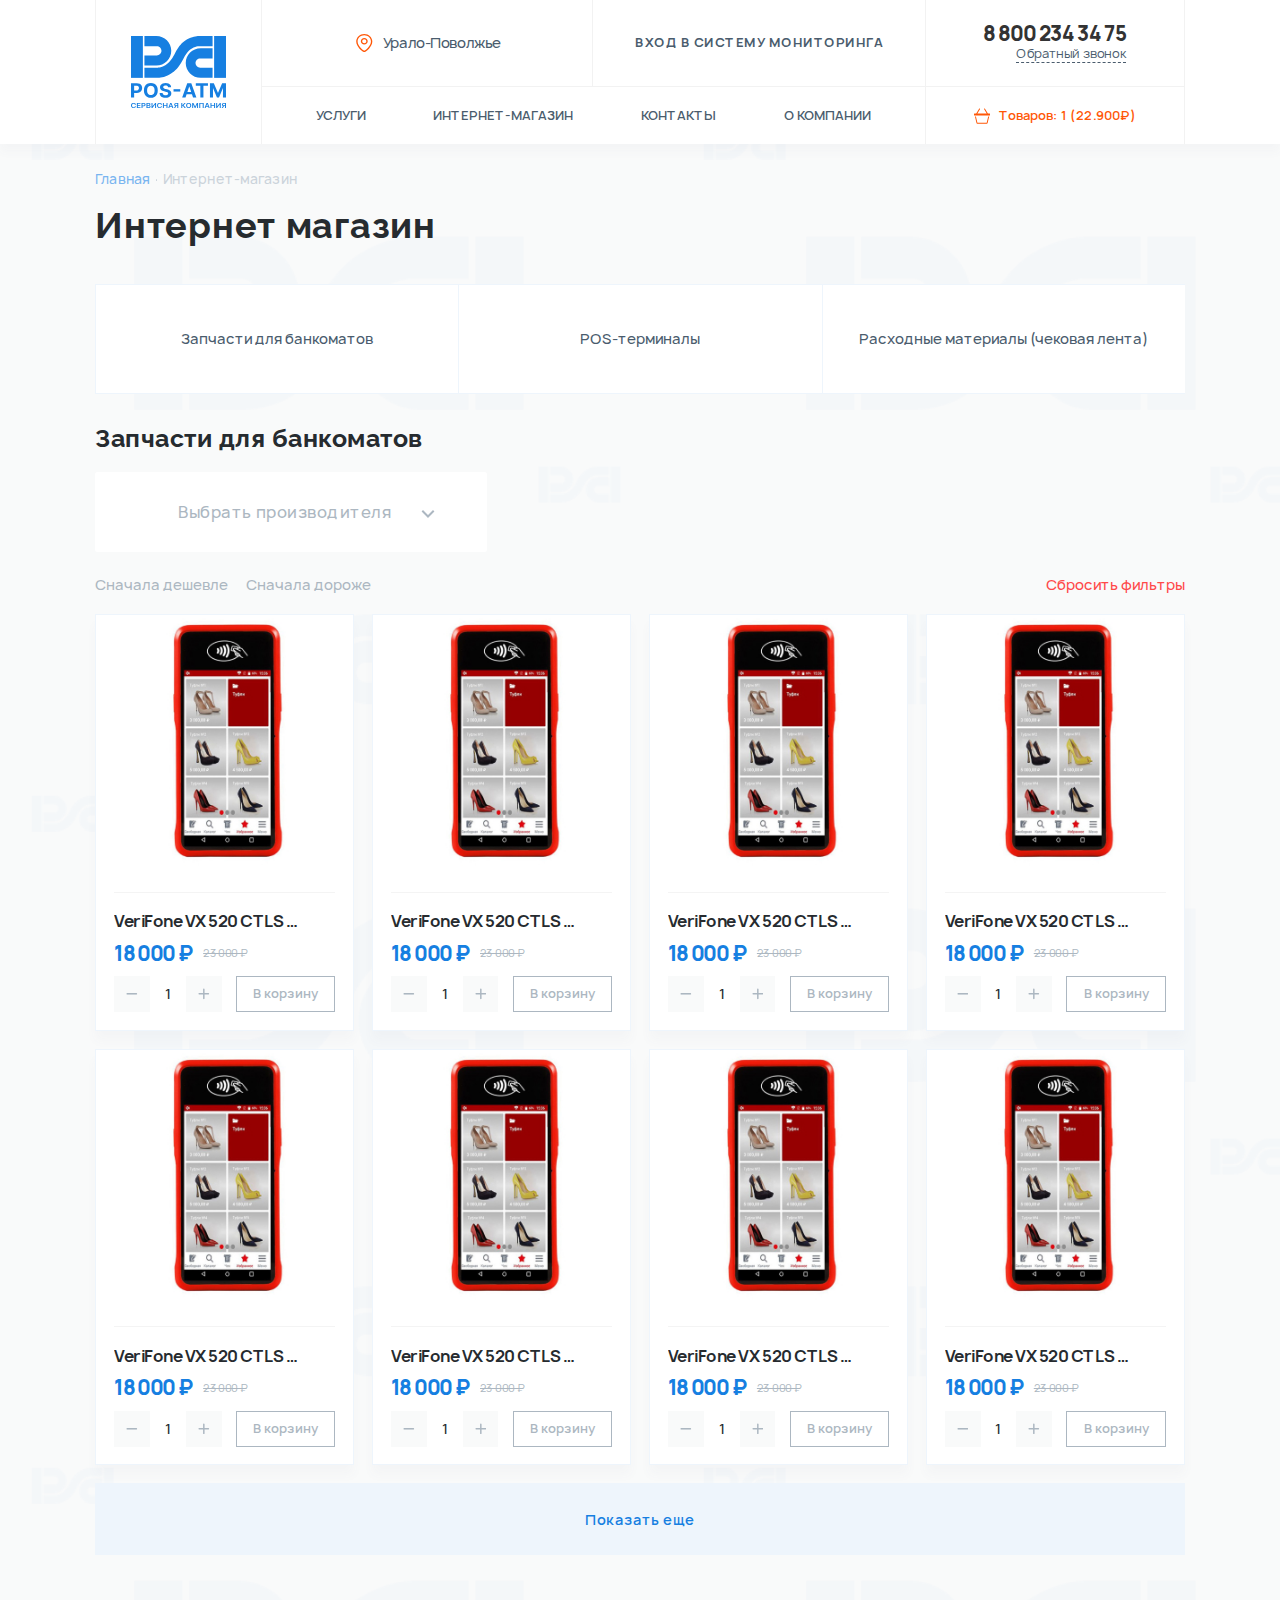
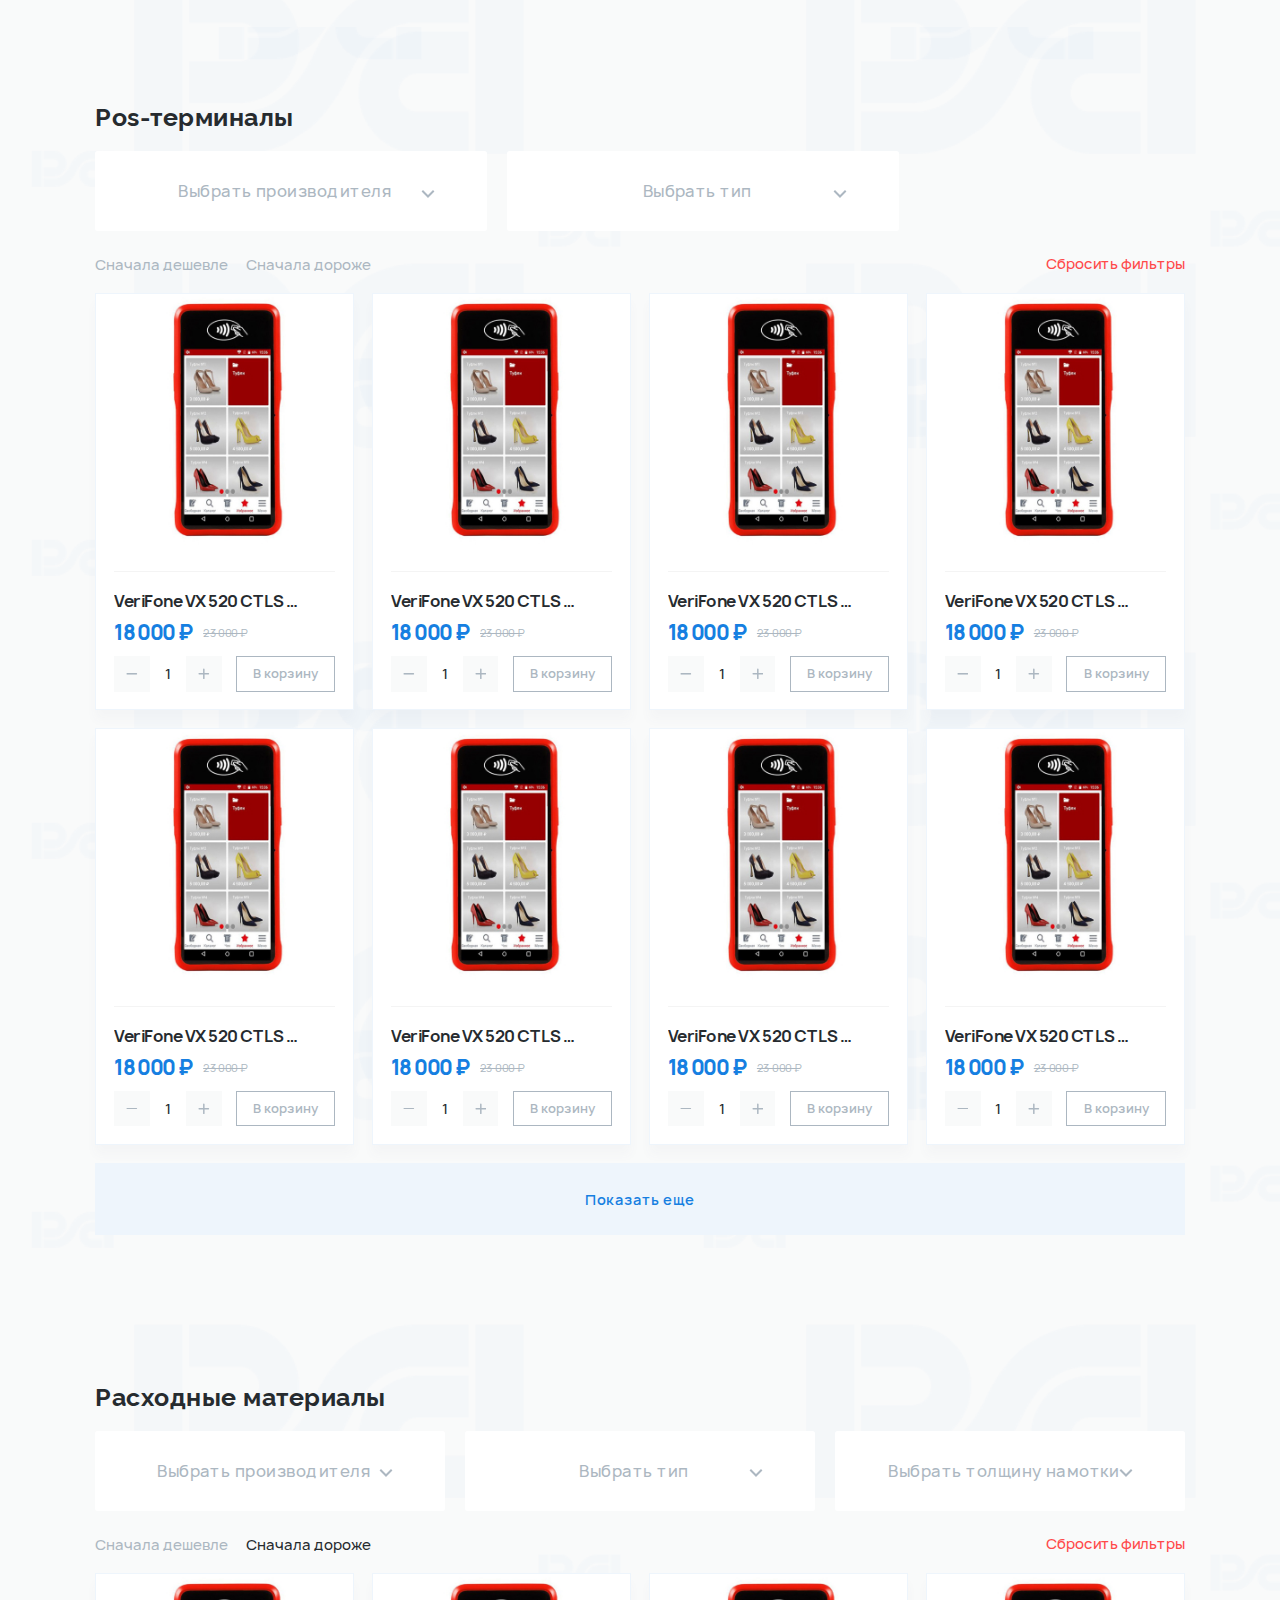
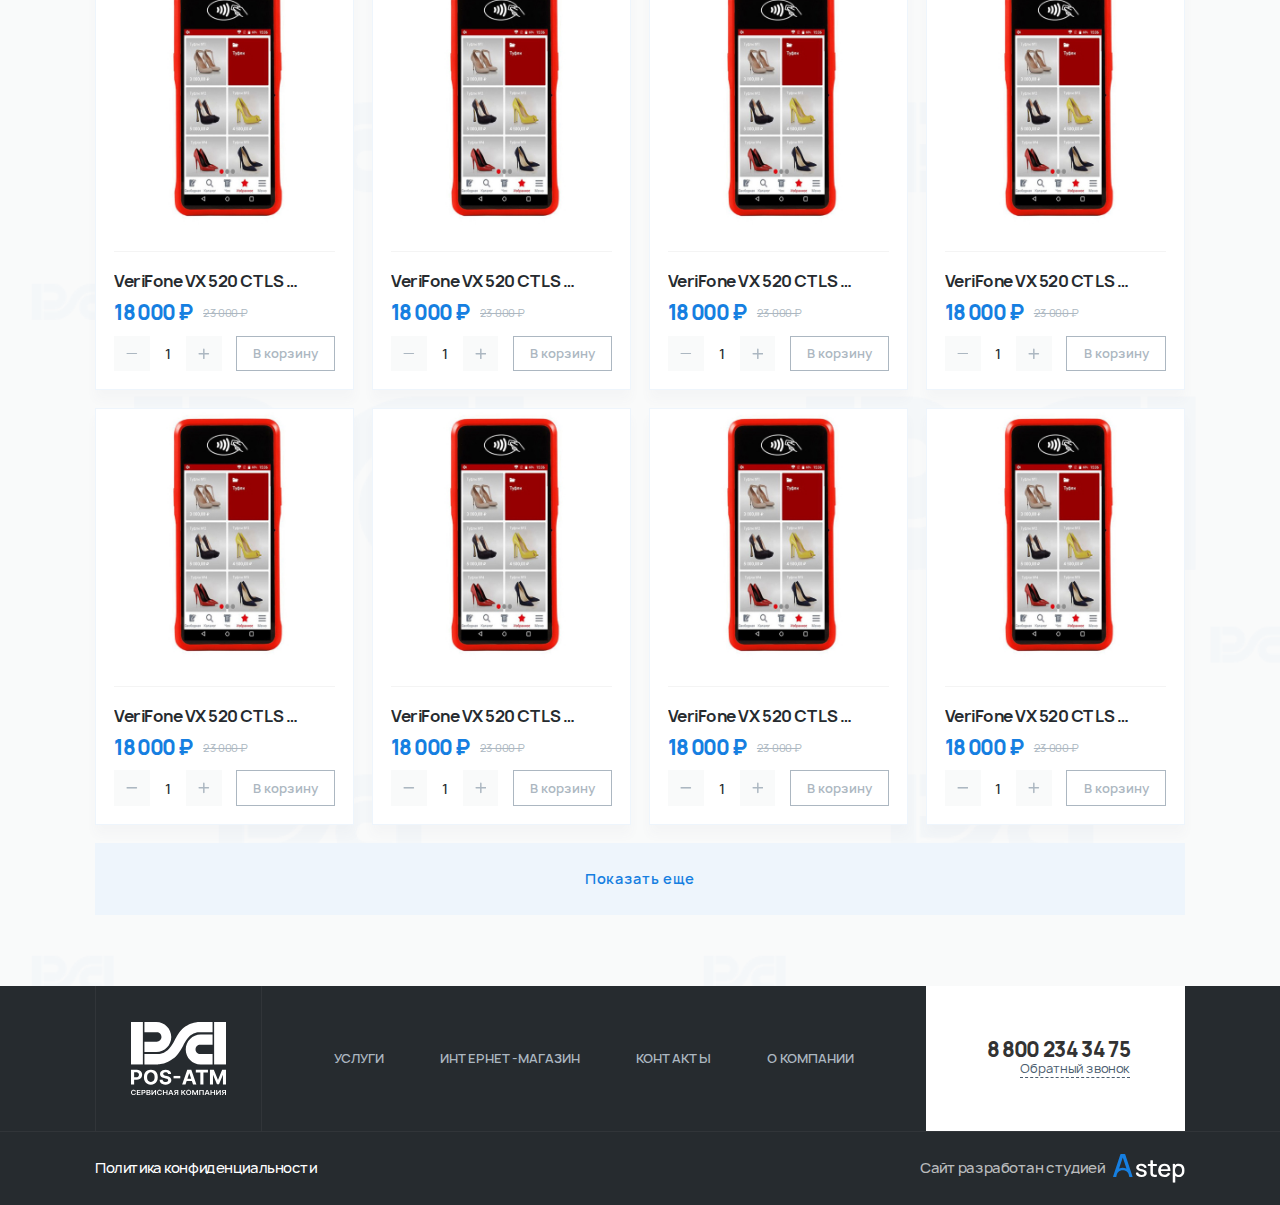
<file: shop.html>
<!DOCTYPE html>
<html lang="ru" class="page">

<head>
  <meta charset="UTF-8">
  <meta name="viewport" content="width=device-width, initial-scale=1.0">
  <link rel="shortcut icon" href="favicon.ico" type="image/x-icon">
  <meta http-equiv="X-UA-Compatible" content="ie=edge">
  <meta name="theme-color" content="#111111">
  <title>MaxGraph New Site</title>
  <link rel="preload" href="./fonts/Raleway-Bold.woff2" as="font" type="font/woff2" crossorigin>
  <link rel="preload" href="./fonts/Manrope-Regular.woff2" as="font" type="font/woff2" crossorigin>
  <link rel="preload" href="./fonts/Manrope-Medium.woff2" as="font" type="font/woff2" crossorigin>
  <link rel="preload" href="./fonts/Manrope-SemiBold.woff2" as="font" type="font/woff2" crossorigin>
  <link rel="preload" href="./fonts/Manrope-Bold.woff2" as="font" type="font/woff2" crossorigin>
  <link rel="preload" href="./fonts/Manrope-ExtraBold.woff2" as="font" type="font/woff2" crossorigin>
  <link rel="stylesheet" href="./css/main.css">

  <script src="https://api-maps.yandex.ru/2.1/?apikey=602b4be8-351f-4479-b0d1-01fbe90b5c9f&lang=ru_RU"></script>
  <script>
    function init() {
      let center = [54.79071306987514,56.04231549999998];
      let map = new ymaps.Map('map', {
        center: center,
        zoom: 16,
      });

      let placemark = new ymaps.Placemark(center, {}, {
        iconLayout: 'default#image',
        iconImageHref: './img/svg/marker.svg',
        iconImageSize: [40, 38.4],
        iconImageOffset: [-10, -10],
      });

      map.controls.remove('geolocationControl'); // удаляем геолокацию
      map.controls.remove('searchControl'); // удаляем поиск
      map.controls.remove('trafficControl'); // удаляем контроль трафика
      map.controls.remove('typeSelector'); // удаляем тип
      map.controls.remove('fullscreenControl'); // удаляем кнопку перехода в полноэкранный режим
      map.controls.remove('zoomControl'); // удаляем контрол зуммирования
      map.controls.remove('rulerControl'); // удаляем контрол правил
      map.behaviors.disable(['scrollZoom']); // отключаем скролл карты (опционально)

      map.geoObjects.add(placemark);
    }

    ymaps.ready(init)
  </script>
  <script src="./js/choices.min.js"></script>
  <script defer src="./js/swiper-bundle.min.js"></script>
  <script defer src="./js/jquery-3.6.0.min.js"></script>
  <script defer src="./js/main.js"></script>
</head>

<body class="page__body">
    <svg style="display: none" xmlns="http://www.w3.org/2000/svg" xmlns:xlink="http://www.w3.org/1999/xlink">
    <symbol viewBox="0 0 18 18" id="basket">
        <path d="M6.47662 0.580606C6.54001 0.618846 6.5953 0.669292 6.63934 0.729062C6.68337 0.788833 6.71528 0.856757 6.73325 0.928954C6.75122 1.00115 6.75489 1.07621 6.74406 1.14984C6.73323 1.22346 6.70811 1.29422 6.67013 1.35807L3.80587 6.16676H14.1941L11.3287 1.35807C11.2521 1.22912 11.2294 1.07477 11.2657 0.928964C11.302 0.783162 11.3942 0.657854 11.5222 0.580606C11.6502 0.503358 11.8035 0.480498 11.9482 0.517055C12.0929 0.553611 12.2173 0.64659 12.294 0.775538L15.5059 6.16676H17.4375C17.5867 6.16676 17.7298 6.22646 17.8352 6.33273C17.9407 6.439 18 6.58313 18 6.73342V7.86675C18 8.01703 17.9407 8.16117 17.8352 8.26744C17.7298 8.37371 17.5867 8.43341 17.4375 8.43341H0.5625C0.413316 8.43341 0.270242 8.37371 0.164752 8.26744C0.0592632 8.16117 0 8.01703 0 7.86675V6.73342C0 6.58313 0.0592632 6.439 0.164752 6.33273C0.270242 6.22646 0.413316 6.16676 0.5625 6.16676H2.49412L5.70375 0.775538C5.74171 0.711679 5.79178 0.65598 5.85112 0.611622C5.91045 0.567264 5.97787 0.535115 6.04954 0.517013C6.12121 0.498911 6.19571 0.495211 6.2688 0.506122C6.34189 0.517033 6.41212 0.542343 6.4755 0.580606H6.47662ZM3.81825 16.3667L2.15325 9.56673H1.062L2.77763 16.8495C2.82205 17.0349 2.92709 17.1998 3.07584 17.3178C3.2246 17.4358 3.40842 17.5 3.59775 17.5H14.4045C14.594 17.5002 14.7781 17.4362 14.9271 17.3182C15.0761 17.2002 15.1813 17.0351 15.2257 16.8495L16.938 9.56673H15.8445L14.1806 16.3667H3.81938H3.81825Z"/>
    </symbol>
    <symbol viewBox="0 0 13 20" id="arrow">
        <path fill-rule="evenodd" clip-rule="evenodd" d="M12.5618 0.647498C12.0048 0.117501 11.1018 0.117501 10.5449 0.647498L0.979492 9.75L10.5449 18.8525C11.1018 19.3825 12.0048 19.3825 12.5618 18.8525C13.1187 18.3225 13.1187 17.4632 12.5618 16.9332L5.01328 9.75L12.5618 2.56679C13.1187 2.03679 13.1187 1.1775 12.5618 0.647498Z"/>
    </symbol>
    <symbol viewBox="0 0 24 24" id="instagram">
        <path d="M6.66667 0C2.99067 0 0 2.99067 0 6.66667V17.3333C0 21.0093 2.99067 24 6.66667 24H17.3333C21.0093 24 24 21.0093 24 17.3333V6.66667C24 2.99067 21.0093 0 17.3333 0H6.66667ZM6.66667 2.66667H17.3333C19.5387 2.66667 21.3333 4.46133 21.3333 6.66667V17.3333C21.3333 19.5387 19.5387 21.3333 17.3333 21.3333H6.66667C4.46133 21.3333 2.66667 19.5387 2.66667 17.3333V6.66667C2.66667 4.46133 4.46133 2.66667 6.66667 2.66667ZM18.6667 4C18.313 4 17.9739 4.14048 17.7239 4.39052C17.4738 4.64057 17.3333 4.97971 17.3333 5.33333C17.3333 5.68696 17.4738 6.02609 17.7239 6.27614C17.9739 6.52619 18.313 6.66667 18.6667 6.66667C19.0203 6.66667 19.3594 6.52619 19.6095 6.27614C19.8595 6.02609 20 5.68696 20 5.33333C20 4.97971 19.8595 4.64057 19.6095 4.39052C19.3594 4.14048 19.0203 4 18.6667 4ZM12 5.33333C8.324 5.33333 5.33333 8.324 5.33333 12C5.33333 15.676 8.324 18.6667 12 18.6667C15.676 18.6667 18.6667 15.676 18.6667 12C18.6667 8.324 15.676 5.33333 12 5.33333ZM12 8C14.2053 8 16 9.79467 16 12C16 14.2053 14.2053 16 12 16C9.79467 16 8 14.2053 8 12C8 9.79467 9.79467 8 12 8Z"/>
    </symbol>
    <symbol viewBox="0 0 21 18" id="telegram">
        <path d="M1.28746 7.83905C1.28746 7.83905 10.5753 3.88768 13.7965 2.49635C15.0312 1.93981 19.2188 0.15891 19.2188 0.15891C19.2188 0.15891 21.1515 -0.620235 20.9905 1.27197C20.9368 2.05112 20.5073 4.77813 20.0778 7.72775C19.4336 11.9017 18.7356 16.4653 18.7356 16.4653C18.7356 16.4653 18.6283 17.7453 17.7156 17.9679C16.8029 18.1906 15.2997 17.1888 15.0312 16.9662C14.8165 16.7992 11.0047 14.2948 9.60889 13.0705C9.23308 12.7365 8.80359 12.0687 9.66258 11.2896C11.5953 9.453 13.9038 7.17122 15.2997 5.72423C15.9439 5.05639 16.5882 3.4981 13.9038 5.39031C10.0921 8.11732 6.334 10.6774 6.334 10.6774C6.334 10.6774 5.47502 11.2339 3.86442 10.733C2.25382 10.2321 0.374783 9.56431 0.374783 9.56431C0.374783 9.56431 -0.913697 8.72951 1.28746 7.83905Z"/>
    </symbol>
    <symbol viewBox="0 0 23 15" id="vk">
        <path d="M0.853372 0C0.123245 0 0 0.373437 0 0.773438C0 1.49544 0.573945 5.393 3.71291 9.875C5.98761 13.127 8.98615 15 11.6403 15C13.2481 15 13.4144 14.5723 13.4144 13.9062V10.9336C13.4144 10.1316 13.5914 10 14.1031 10C14.4691 10 15.211 10.25 16.6482 12C18.3059 14.018 18.6059 15 19.5564 15H22.0679C22.6505 15 22.9864 14.746 22.9999 14.25C23.0018 14.124 22.984 13.9802 22.9437 13.8242C22.7578 13.2482 21.9075 11.842 20.844 10.5C20.2537 9.756 19.6731 9.01909 19.4067 8.62109C19.2247 8.35909 19.1558 8.176 19.1634 8C19.1711 7.816 19.2631 7.63662 19.403 7.39062C19.3781 7.39062 22.62 2.64297 22.9362 1.04297C22.9803 0.890969 23.0019 0.749 22.9961 0.625C22.9808 0.263 22.7417 0 22.1802 0H19.6725C19.0401 0 18.7464 0.398781 18.5758 0.800781C18.5758 0.800781 17.0143 4.159 15.211 6.375C14.6265 7.015 14.3295 7 14.0133 7C13.8446 7 13.4144 6.78722 13.4144 6.19922V1.01562C13.4144 0.321625 13.2511 0 12.7145 0H8.26049C7.86955 0 7.66537 0.318625 7.66537 0.640625C7.66537 1.30663 8.52581 1.46984 8.62354 3.33984V6.96094C8.62354 7.84094 8.47937 8 8.16317 8C7.3104 8 5.63129 4.99841 4.5064 1.06641C4.26303 0.292406 4.01968 0 3.38729 0H0.853372Z"/>
    </symbol>
    <symbol viewBox="0 0 80 32" id="web-studio">
        <svg>
        <path d="M31.7984 25.7734C33.6211 25.7734 35.0481 25.3752 36.0794 24.5788C37.1197 23.7825 37.6398 22.6842 37.6398 21.284C37.6398 20.5489 37.4842 19.9276 37.173 19.4201C36.8707 18.9125 36.3639 18.4749 35.6526 18.1074C34.9414 17.7311 33.9811 17.3898 32.772 17.0835C31.6428 16.8035 30.7893 16.5628 30.2114 16.3615C29.6423 16.1515 29.2556 15.9415 29.0511 15.7315C28.8466 15.5127 28.7443 15.2458 28.7443 14.9307C28.7443 14.3882 29.0066 13.9637 29.5312 13.6574C30.0558 13.3424 30.7404 13.2024 31.585 13.2374C32.4652 13.2724 33.1809 13.4912 33.7322 13.8937C34.2834 14.2875 34.7129 14.7774 34.8107 15.4513C34.8107 15.4513 35.5591 15.6408 36.3549 15.4952C37.2223 15.3365 37.5598 14.9832 37.5598 14.9832C37.3997 13.7231 36.7729 12.7167 35.6793 11.9641C34.5857 11.2028 33.2121 10.8221 31.5583 10.8221C29.8691 10.8221 28.5132 11.2115 27.4907 11.9904C26.4682 12.7605 25.957 13.7887 25.957 15.0751C25.957 15.7665 26.1082 16.3572 26.4105 16.8472C26.7216 17.3285 27.2373 17.7486 27.9575 18.1074C28.6865 18.4662 29.669 18.8075 30.9049 19.1313C32.034 19.4288 32.8742 19.6782 33.4254 19.8795C33.9767 20.0808 34.3368 20.2952 34.5057 20.5227C34.6835 20.7415 34.7724 21.0303 34.7724 21.3891C34.7724 22.0016 34.5235 22.4829 34.0256 22.833C33.5366 23.183 32.8564 23.3581 31.9851 23.3581C31.0249 23.3581 30.2202 23.148 29.5712 22.728C28.931 22.3079 28.4024 21.7008 28.2246 20.9569C28.2246 20.9569 27.6833 20.6905 26.7811 20.7793C25.9534 20.8608 25.4902 21.4153 25.4902 21.4153C25.7392 22.798 26.4149 23.87 27.5174 24.6313C28.6199 25.3927 30.0469 25.7734 31.7984 25.7734Z" fill="white"/>
        <path d="M48.8326 25.3927C48.8326 25.3927 49.0655 24.953 49.0655 24.2426C49.0655 23.4434 48.8326 23.0693 48.8326 23.0693C47.8902 23.2093 47.0678 23.2399 46.3654 23.1612C45.6719 23.0736 45.1651 22.763 44.845 22.2292C44.6761 21.9404 44.5827 21.586 44.565 21.1659C44.5561 20.7458 44.5516 20.2514 44.5516 19.6826V13.4212H48.8326C48.8326 13.4212 48.9752 13.2065 48.9752 12.3433C48.9752 11.48 48.8326 11.2159 48.8326 11.2159H44.5516V7.27788C44.5516 7.27788 44.2838 7.104 43.1513 7.104C42.1185 7.104 41.751 7.27788 41.751 7.27788V11.2159H38.9903C38.9903 11.2159 38.8706 11.4552 38.8706 12.3185C38.8706 13.2313 38.9903 13.4212 38.9903 13.4212H41.751V19.8139C41.751 20.584 41.7599 21.2753 41.7776 21.8879C41.8043 22.4917 41.9732 23.0868 42.2844 23.6731C42.6401 24.3294 43.1602 24.8107 43.8448 25.117C44.5294 25.4233 45.3074 25.5896 46.1787 25.6158C47.05 25.6421 47.9346 25.5677 48.8326 25.3927Z" fill="white"/>
        <path d="M57.5803 25.7865C58.9762 25.7865 60.2432 25.4408 61.3812 24.7495C62.5193 24.0494 63.3684 23.0649 63.9285 21.796C63.9285 21.796 63.5007 21.4009 62.5985 21.1345C61.4231 20.7875 61.1945 20.9427 61.1945 20.9427C60.4655 22.4479 59.2163 23.2005 57.447 23.2005C56.2378 23.2005 55.2865 22.8417 54.593 22.1241C53.8995 21.4066 53.4949 20.3914 53.3793 19.0788H64.1152C64.213 17.381 64.0085 15.9152 63.5017 14.6813C62.9949 13.4474 62.2259 12.4979 61.1945 11.8328C60.1632 11.159 58.914 10.8221 57.447 10.8221C56.0422 10.8221 54.8108 11.1327 53.7528 11.7541C52.6947 12.3754 51.8679 13.2549 51.2722 14.3925C50.6854 15.5302 50.392 16.8735 50.392 18.4224C50.392 19.8839 50.6898 21.1703 51.2855 22.2817C51.8901 23.3843 52.7303 24.2463 53.8061 24.8676C54.8908 25.4802 56.1489 25.7865 57.5803 25.7865ZM57.5537 13.2505C59.732 13.2505 60.9678 14.48 61.2612 16.9391H53.446C53.6238 15.7402 54.0551 14.8257 54.7397 14.1956C55.4243 13.5656 56.3623 13.2505 57.5537 13.2505Z" fill="white"/>
        <path d="M66.7033 31.6935C66.7033 31.6935 66.8668 31.9999 68.0907 31.9999C69.3147 31.9999 69.504 31.6935 69.504 31.6935V24.3951C70.0108 24.8414 70.5931 25.1827 71.2511 25.4189C71.9179 25.664 72.6603 25.7865 73.4783 25.7865C74.8208 25.7865 75.9766 25.4583 76.9458 24.802C77.9238 24.1369 78.6751 23.2399 79.1996 22.111C79.7331 20.9821 79.9998 19.7088 79.9998 18.2912C79.9998 16.8647 79.7331 15.5914 79.1996 14.4713C78.6662 13.3424 77.906 12.4542 76.9191 11.8066C75.9411 11.1502 74.7763 10.8221 73.4249 10.8221C72.5358 10.8221 71.7356 10.9709 71.0244 11.2684C70.3131 11.5572 69.6996 11.9641 69.1839 12.4892V11.2159C69.1839 11.2159 68.5771 10.8653 67.9103 10.8653C67.2435 10.8653 66.7033 11.2159 66.7033 11.2159V31.6935ZM73.0915 23.3055C71.7223 23.3055 70.7265 22.8374 70.1041 21.901C69.4907 20.9646 69.1839 19.7613 69.1839 18.2912C69.1839 16.821 69.4907 15.6221 70.1041 14.6945C70.7176 13.7668 71.6823 13.303 72.9982 13.303C73.9228 13.303 74.683 13.5262 75.2787 13.9725C75.8744 14.4188 76.3145 15.0182 76.599 15.7708C76.8924 16.5234 77.0391 17.3635 77.0391 18.2912C77.0391 19.2275 76.8969 20.0764 76.6123 20.8377C76.3278 21.5903 75.8922 22.1898 75.3054 22.6361C74.7275 23.0824 73.9895 23.3055 73.0915 23.3055Z" fill="white"/>
        <path d="M0 25.317C0 25.317 0.619115 25.7522 1.94577 25.7522C3.27242 25.7522 3.83844 25.317 3.83844 25.317C3.83844 25.317 4.08867 22.1574 5.69575 20.4572C8.47665 17.5153 13.3556 17.5275 16.1498 20.4572C17.7675 22.1533 18.0424 25.317 18.0424 25.317C18.0424 25.317 18.75 25.7522 20.0767 25.7522C21.3318 25.7522 21.8809 25.317 21.8809 25.317L13.6026 0.246014C13.6026 0.246014 12.559 0 10.8962 0C9.23348 0 8.2783 0.246014 8.2783 0.246014L0 25.317ZM6.82783 16.2462L10.8962 3.88478L15.0177 16.2462C15.0177 16.2462 13.3108 15.306 10.7901 15.306C8.00415 15.306 6.82783 16.2462 6.82783 16.2462Z"/>
        </svg>
    </symbol>

    <symbol viewBox="0 0 14 14" id="plus">
        <path fill-rule="evenodd" clip-rule="evenodd" d="M7 0.5C7.49515 0.5 7.89655 0.9014 7.89655 1.39655V6.10345H12.6034C13.0986 6.10345 13.5 6.50485 13.5 7C13.5 7.49515 13.0986 7.89655 12.6034 7.89655H7.89655V12.6034C7.89655 13.0986 7.49515 13.5 7 13.5C6.50485 13.5 6.10345 13.0986 6.10345 12.6034V7.89655H1.39655C0.9014 7.89655 0.5 7.49515 0.5 7C0.5 6.50485 0.9014 6.10345 1.39655 6.10345H6.10345V1.39655C6.10345 0.9014 6.50485 0.5 7 0.5Z"/>
    </symbol>
    <symbol viewBox="0 0 14 2" id="minus">
        <path d="M6.10345 0H12.6034C13.0986 0 13.5 0.447715 13.5 1C13.5 1.55228 13.0986 2 12.6034 2H6.10345H1.39655C0.9014 2 0.5 1.55228 0.5 1C0.5 0.447715 0.9014 0 1.39655 0H6.10345Z"/>
    </symbol>
</svg>
    <header class="header">
  <div class="header__container container">
    <a href="./index.html" class="header__logo"><img class="header__logo-image" src="./img/svg/logo.svg" width="106" height="81" alt=""></a>
    <button class="header__geolocation"><img class="header__geolocation-icon" src="./img/svg/geolocation.svg" alt="">Урало-Поволжье</button>
    <a class="header__sign" href="#">Вход в систему мониторинга</a>
    <div class="header__contacts">
      <div class="header__contacts-inner">
        <a class="header__phone" href="tel:88002343475">8 800 234 34 75</a>
        <button class="header__callback" data-callback-popup="popup_callback_feedback">Обратный звонок</button>
      </div>
    </div>
    <nav class="header__navigation">
      <button class="header__burger">Меню</button>
      <ul class="header__navigation-list">
        <li class="header__close">
          <button class="header__close-button"><span class="sr-only">Закрыть меню</span></button>
        </li>
        <li class="header__navigation-contacts">
          <a class="header__phone" href="tel:88002343475">8 800 234 34 75</a>
          <button class="header__callback" data-callback-popup="popup_callback_feedback">Обратный звонок</button>
        </li>
        <li class="header__navigation-sign"><a class="header__sign" href="#">Вход в систему мониторинга</a></li>
        <li class="header__navigation-item"><a class="header__navigation-link" href="./services.html">Услуги</a></li>
        <li class="header__navigation-item"><a class="header__navigation-link _active" href="./shop.html">Интернет-магазин</a></li>
        <li class="header__navigation-item"><a class="header__navigation-link" href=./#contacts>Контакты</a></li>
        <li class="header__navigation-item"><a class="header__navigation-link" href=./#about_company>О компании</a></li>
      </ul>
    </nav>
    <button onclick="window.location.href = './cart.html';" class="header__basket">
      <svg class="header__basket-icon" style="width: 18rem; height: 18rem; fill: #FF5707"><use xlink:href="#basket"></use></svg>

      <span class="header__basket-text">Товаров: <span>1</span> (<span>22.900₽</span>)</span>
      <span class="header__basket-text_mobile">Корзина</span>
    </button>
  </div>
</header>

    <section class="breadcrumbs container">
      <a class="breadcrumbs__item breadcrumbs__link" href="/">Главная</a>
      <span class="breadcrumbs__item" >Интернет-магазин</span>
    </section>

    <section class="shop">
      <div class="shop__heading container">
        <h1 class="shop__title title_1">Интернет магазин</h1>
        <nav class="shop__navigation">
          <ul class="shop__navigation-list">
            <li class="shop__navigation-item"><a class="shop__navigation-link" href="#spare_parts">Запчасти для банкоматов</a></li>
            <li class="shop__navigation-item"><a class="shop__navigation-link" href="#pos">POS-терминалы</a></li>
            <li class="shop__navigation-item"><a class="shop__navigation-link" href="#consumables">Расходные материалы (чековая лента)</a></li>
          </ul>
        </nav>
      </div>
      <div class="shop__category" id="spare_parts">
        <div class="container">
          <div class="shop__category-heading">
            <h2 class="shop__category-title">Запчасти для банкоматов</h2>
            <button class="shop__filters-button"  shop__filters-button="qwerty">Фильтры<span class="shop__filters-button-number">1</span></button>
          </div>
          <div class="shop__filters"  id="qwerty">
              <select class="shop__filters-item-checklist">
                <option>Выбрать производителя</option>
                <option value="verifone">VeriFone</option>
                <option value="pass">Pass</option>
              </select>
          </div>
          <div class="shop__category-row">
            <div class="shop__sorting">
              <label class="shop__sorting-item"><input class="shop__sorting-radio" type="radio" name="Сортировка" value="Сначала дешевле" checked><span class="shop__sorting-text">Сначала дешевле</span></label>
              <label class="shop__sorting-item"><input class="shop__sorting-radio" type="radio" name="Сортировка" value="Сначала дороже" checked><span class="shop__sorting-text">Сначала дороже</span></label>
            </div>
            <button class="shop__reset">Сбросить фильтры</button>
          </div>
          <ul class="shop__category-list">
            <li class="shop__product">
              <img class="shop__product-image" src="./img/product.jpg" alt="Изображение товара" width="289" height="289">
              <div class="shop__product-info">
                <h3 class="shop__product-title">VeriFone VX 520 CTLS Ethernet (стационарный, подключение по локальной сети)</h3>
                <div class="shop__product-price">
                  <span>18 000 ₽</span>
                  <span class="shop__product-old">23 000 ₽</span>
                </div>
                <div class="shop__product-row">
                  <div class="shop__quantity">
                    <button class="shop__quantity-button">
                      <svg style="width: 13rem; height: 2rem;">
                        <use xlink:href="#minus"></use>
                      </svg>
                    </button>
                    <input class="shop__quantity-number" type="number" name="Количество" value="1">
                    <button class="shop__quantity-button">
                      <svg style="width: 13rem; height: 13rem;">
                        <use xlink:href="#plus"></use>
                      </svg>
                    </button>
                  </div>
                  <button class="shop__cart">В корзину</button>
                </div>
              </div>
            </li>
            <li class="shop__product">
              <img class="shop__product-image" src="./img/product.jpg" alt="Изображение товара" width="289" height="289">
              <div class="shop__product-info">
                <h3 class="shop__product-title">VeriFone VX 520 CTLS Ethernet (стационарный, подключение по локальной сети)</h3>
                <div class="shop__product-price">
                  <span>18 000 ₽</span>
                  <span class="shop__product-old">23 000 ₽</span>
                </div>
                <div class="shop__product-row">
                  <div class="shop__quantity">
                    <button class="shop__quantity-button">
                      <svg style="width: 13rem; height: 2rem;">
                        <use xlink:href="#minus"></use>
                      </svg>
                    </button>
                    <input class="shop__quantity-number" type="number" name="Количество" value="1">
                    <button class="shop__quantity-button">
                      <svg style="width: 13rem; height: 13rem;">
                        <use xlink:href="#plus"></use>
                      </svg>
                    </button>
                  </div>
                  <button class="shop__cart">В корзину</button>
                </div>
              </div>
            </li>
            <li class="shop__product">
              <img class="shop__product-image" src="./img/product.jpg" alt="Изображение товара" width="289" height="289">
              <div class="shop__product-info">
                <h3 class="shop__product-title">VeriFone VX 520 CTLS Ethernet (стационарный, подключение по локальной сети)</h3>
                <div class="shop__product-price">
                  <span>18 000 ₽</span>
                  <span class="shop__product-old">23 000 ₽</span>
                </div>
                <div class="shop__product-row">
                  <div class="shop__quantity">
                    <button class="shop__quantity-button">
                      <svg style="width: 13rem; height: 2rem;">
                        <use xlink:href="#minus"></use>
                      </svg>
                    </button>
                    <input class="shop__quantity-number" type="number" name="Количество" value="1">
                    <button class="shop__quantity-button">
                      <svg style="width: 13rem; height: 13rem;">
                        <use xlink:href="#plus"></use>
                      </svg>
                    </button>
                  </div>
                  <button class="shop__cart">В корзину</button>
                </div>
              </div>
            </li>
            <li class="shop__product">
              <img class="shop__product-image" src="./img/product.jpg" alt="Изображение товара" width="289" height="289">
              <div class="shop__product-info">
                <h3 class="shop__product-title">VeriFone VX 520 CTLS Ethernet (стационарный, подключение по локальной сети)</h3>
                <div class="shop__product-price">
                  <span>18 000 ₽</span>
                  <span class="shop__product-old">23 000 ₽</span>
                </div>
                <div class="shop__product-row">
                  <div class="shop__quantity">
                    <button class="shop__quantity-button">
                      <svg style="width: 13rem; height: 2rem;">
                        <use xlink:href="#minus"></use>
                      </svg>
                    </button>
                    <input class="shop__quantity-number" type="number" name="Количество" value="1">
                    <button class="shop__quantity-button">
                      <svg style="width: 13rem; height: 13rem;">
                        <use xlink:href="#plus"></use>
                      </svg>
                    </button>
                  </div>
                  <button class="shop__cart">В корзину</button>
                </div>
              </div>
            </li>
            <li class="shop__product">
              <img class="shop__product-image" src="./img/product.jpg" alt="Изображение товара" width="289" height="289">
              <div class="shop__product-info">
                <h3 class="shop__product-title">VeriFone VX 520 CTLS Ethernet (стационарный, подключение по локальной сети)</h3>
                <div class="shop__product-price">
                  <span>18 000 ₽</span>
                  <span class="shop__product-old">23 000 ₽</span>
                </div>
                <div class="shop__product-row">
                  <div class="shop__quantity">
                    <button class="shop__quantity-button">
                      <svg style="width: 13rem; height: 2rem;">
                        <use xlink:href="#minus"></use>
                      </svg>
                    </button>
                    <input class="shop__quantity-number" type="number" name="Количество" value="1">
                    <button class="shop__quantity-button">
                      <svg style="width: 13rem; height: 13rem;">
                        <use xlink:href="#plus"></use>
                      </svg>
                    </button>
                  </div>
                  <button class="shop__cart">В корзину</button>
                </div>
              </div>
            </li>
            <li class="shop__product">
              <img class="shop__product-image" src="./img/product.jpg" alt="Изображение товара" width="289" height="289">
              <div class="shop__product-info">
                <h3 class="shop__product-title">VeriFone VX 520 CTLS Ethernet (стационарный, подключение по локальной сети)</h3>
                <div class="shop__product-price">
                  <span>18 000 ₽</span>
                  <span class="shop__product-old">23 000 ₽</span>
                </div>
                <div class="shop__product-row">
                  <div class="shop__quantity">
                    <button class="shop__quantity-button">
                      <svg style="width: 13rem; height: 2rem;">
                        <use xlink:href="#minus"></use>
                      </svg>
                    </button>
                    <input class="shop__quantity-number" type="number" name="Количество" value="1">
                    <button class="shop__quantity-button">
                      <svg style="width: 13rem; height: 13rem;">
                        <use xlink:href="#plus"></use>
                      </svg>
                    </button>
                  </div>
                  <button class="shop__cart">В корзину</button>
                </div>
              </div>
            </li>
            <li class="shop__product">
              <img class="shop__product-image" src="./img/product.jpg" alt="Изображение товара" width="289" height="289">
              <div class="shop__product-info">
                <h3 class="shop__product-title">VeriFone VX 520 CTLS Ethernet (стационарный, подключение по локальной сети)</h3>
                <div class="shop__product-price">
                  <span>18 000 ₽</span>
                  <span class="shop__product-old">23 000 ₽</span>
                </div>
                <div class="shop__product-row">
                  <div class="shop__quantity">
                    <button class="shop__quantity-button">
                      <svg style="width: 13rem; height: 2rem;">
                        <use xlink:href="#minus"></use>
                      </svg>
                    </button>
                    <input class="shop__quantity-number" type="number" name="Количество" value="1">
                    <button class="shop__quantity-button">
                      <svg style="width: 13rem; height: 13rem;">
                        <use xlink:href="#plus"></use>
                      </svg>
                    </button>
                  </div>
                  <button class="shop__cart">В корзину</button>
                </div>
              </div>
            </li>
            <li class="shop__product">
              <img class="shop__product-image" src="./img/product.jpg" alt="Изображение товара" width="289" height="289">
              <div class="shop__product-info">
                <h3 class="shop__product-title">VeriFone VX 520 CTLS Ethernet (стационарный, подключение по локальной сети)</h3>
                <div class="shop__product-price">
                  <span>18 000 ₽</span>
                  <span class="shop__product-old">23 000 ₽</span>
                </div>
                <div class="shop__product-row">
                  <div class="shop__quantity">
                    <button class="shop__quantity-button">
                      <svg style="width: 13rem; height: 2rem;">
                        <use xlink:href="#minus"></use>
                      </svg>
                    </button>
                    <input class="shop__quantity-number" type="number" name="Количество" value="1">
                    <button class="shop__quantity-button">
                      <svg style="width: 13rem; height: 13rem;">
                        <use xlink:href="#plus"></use>
                      </svg>
                    </button>
                  </div>
                  <button class="shop__cart">В корзину</button>
                </div>
              </div>
            </li>
          </ul>
          <div class="shop__more">
            <span class="shop__more-text">Показать еще</span>
          </div>
        </div>
      </div>
      <div class="shop__category" id="pos">
        <div class="container">
          <div class="shop__category-heading">
            <h2 class="shop__category-title">Pos-терминалы</h2>
            <button class="shop__filters-button" shop__filters-button="qwerty2">Фильтры<span class="shop__filters-button-number">2</span></button>
          </div>
          <div class="shop__filters" id="qwerty2">
              <select class="shop__filters-item-checklist">
                <option>Выбрать производителя</option>
                <option value="verifone">VeriFone</option>
                <option value="pass">Pass</option>
              </select>
              <select class="shop__filters-item-checklist">
                <option value="1">Выбрать тип</option>
                <option value="2">Выбрать тип 2</option>
              </select>
          </div>
          <div class="shop__category-row">
            <div class="shop__sorting">
              <label class="shop__sorting-item"><input class="shop__sorting-radio" type="radio" name="Сортировка" value="Сначала дешевле" checked><span class="shop__sorting-text">Сначала дешевле</span></label>
              <label class="shop__sorting-item"><input class="shop__sorting-radio" type="radio" name="Сортировка" value="Сначала дороже" checked><span class="shop__sorting-text">Сначала дороже</span></label>
            </div>
            <button class="shop__reset">Сбросить фильтры</button>
          </div>
          <ul class="shop__category-list">
            <li class="shop__product">
              <img class="shop__product-image" src="./img/product.jpg" alt="Изображение товара" width="289" height="289">
              <div class="shop__product-info">
                <h3 class="shop__product-title">VeriFone VX 520 CTLS Ethernet (стационарный, подключение по локальной сети)</h3>
                <div class="shop__product-price">
                  <span>18 000 ₽</span>
                  <span class="shop__product-old">23 000 ₽</span>
                </div>
                <div class="shop__product-row">
                  <div class="shop__quantity">
                    <button class="shop__quantity-button">
                      <svg style="width: 13rem; height: 2rem;">
                        <use xlink:href="#minus"></use>
                      </svg>
                    </button>
                    <input class="shop__quantity-number" type="number" name="Количество" value="1">
                    <button class="shop__quantity-button">
                      <svg style="width: 13rem; height: 13rem;">
                        <use xlink:href="#plus"></use>
                      </svg>
                    </button>
                  </div>
                  <button class="shop__cart">В корзину</button>
                </div>
              </div>
            </li>
            <li class="shop__product">
              <img class="shop__product-image" src="./img/product.jpg" alt="Изображение товара" width="289" height="289">
              <div class="shop__product-info">
                <h3 class="shop__product-title">VeriFone VX 520 CTLS Ethernet (стационарный, подключение по локальной сети)</h3>
                <div class="shop__product-price">
                  <span>18 000 ₽</span>
                  <span class="shop__product-old">23 000 ₽</span>
                </div>
                <div class="shop__product-row">
                  <div class="shop__quantity">
                    <button class="shop__quantity-button">
                      <svg style="width: 13rem; height: 2rem;">
                        <use xlink:href="#minus"></use>
                      </svg>
                    </button>
                    <input class="shop__quantity-number" type="number" name="Количество" value="1">
                    <button class="shop__quantity-button">
                      <svg style="width: 13rem; height: 13rem;">
                        <use xlink:href="#plus"></use>
                      </svg>
                    </button>
                  </div>
                  <button class="shop__cart">В корзину</button>
                </div>
              </div>
            </li>
            <li class="shop__product">
              <img class="shop__product-image" src="./img/product.jpg" alt="Изображение товара" width="289" height="289">
              <div class="shop__product-info">
                <h3 class="shop__product-title">VeriFone VX 520 CTLS Ethernet (стационарный, подключение по локальной сети)</h3>
                <div class="shop__product-price">
                  <span>18 000 ₽</span>
                  <span class="shop__product-old">23 000 ₽</span>
                </div>
                <div class="shop__product-row">
                  <div class="shop__quantity">
                    <button class="shop__quantity-button">
                      <svg style="width: 13rem; height: 2rem;">
                        <use xlink:href="#minus"></use>
                      </svg>
                    </button>
                    <input class="shop__quantity-number" type="number" name="Количество" value="1">
                    <button class="shop__quantity-button">
                      <svg style="width: 13rem; height: 13rem;">
                        <use xlink:href="#plus"></use>
                      </svg>
                    </button>
                  </div>
                  <button class="shop__cart">В корзину</button>
                </div>
              </div>
            </li>
            <li class="shop__product">
              <img class="shop__product-image" src="./img/product.jpg" alt="Изображение товара" width="289" height="289">
              <div class="shop__product-info">
                <h3 class="shop__product-title">VeriFone VX 520 CTLS Ethernet (стационарный, подключение по локальной сети)</h3>
                <div class="shop__product-price">
                  <span>18 000 ₽</span>
                  <span class="shop__product-old">23 000 ₽</span>
                </div>
                <div class="shop__product-row">
                  <div class="shop__quantity">
                    <button class="shop__quantity-button">
                      <svg style="width: 13rem; height: 2rem;">
                        <use xlink:href="#minus"></use>
                      </svg>
                    </button>
                    <input class="shop__quantity-number" type="number" name="Количество" value="1">
                    <button class="shop__quantity-button">
                      <svg style="width: 13rem; height: 13rem;">
                        <use xlink:href="#plus"></use>
                      </svg>
                    </button>
                  </div>
                  <button class="shop__cart">В корзину</button>
                </div>
              </div>
            </li>
            <li class="shop__product">
              <img class="shop__product-image" src="./img/product.jpg" alt="Изображение товара" width="289" height="289">
              <div class="shop__product-info">
                <h3 class="shop__product-title">VeriFone VX 520 CTLS Ethernet (стационарный, подключение по локальной сети)</h3>
                <div class="shop__product-price">
                  <span>18 000 ₽</span>
                  <span class="shop__product-old">23 000 ₽</span>
                </div>
                <div class="shop__product-row">
                  <div class="shop__quantity">
                    <button class="shop__quantity-button">
                      <svg style="width: 13rem; height: 2rem;">
                        <use xlink:href="#minus"></use>
                      </svg>
                    </button>
                    <input class="shop__quantity-number" type="number" name="Количество" value="1">
                    <button class="shop__quantity-button">
                      <svg style="width: 13rem; height: 13rem;">
                        <use xlink:href="#plus"></use>
                      </svg>
                    </button>
                  </div>
                  <button class="shop__cart">В корзину</button>
                </div>
              </div>
            </li>
            <li class="shop__product">
              <img class="shop__product-image" src="./img/product.jpg" alt="Изображение товара" width="289" height="289">
              <div class="shop__product-info">
                <h3 class="shop__product-title">VeriFone VX 520 CTLS Ethernet (стационарный, подключение по локальной сети)</h3>
                <div class="shop__product-price">
                  <span>18 000 ₽</span>
                  <span class="shop__product-old">23 000 ₽</span>
                </div>
                <div class="shop__product-row">
                  <div class="shop__quantity">
                    <button class="shop__quantity-button">
                      <svg style="width: 13rem; height: 2rem;">
                        <use xlink:href="#minus"></use>
                      </svg>
                    </button>
                    <input class="shop__quantity-number" type="number" name="Количество" value="1">
                    <button class="shop__quantity-button">
                      <svg style="width: 13rem; height: 13rem;">
                        <use xlink:href="#plus"></use>
                      </svg>
                    </button>
                  </div>
                  <button class="shop__cart">В корзину</button>
                </div>
              </div>
            </li>
            <li class="shop__product">
              <img class="shop__product-image" src="./img/product.jpg" alt="Изображение товара" width="289" height="289">
              <div class="shop__product-info">
                <h3 class="shop__product-title">VeriFone VX 520 CTLS Ethernet (стационарный, подключение по локальной сети)</h3>
                <div class="shop__product-price">
                  <span>18 000 ₽</span>
                  <span class="shop__product-old">23 000 ₽</span>
                </div>
                <div class="shop__product-row">
                  <div class="shop__quantity">
                    <button class="shop__quantity-button">
                      <svg style="width: 13rem; height: 2rem;">
                        <use xlink:href="#minus"></use>
                      </svg>
                    </button>
                    <input class="shop__quantity-number" type="number" name="Количество" value="1">
                    <button class="shop__quantity-button">
                      <svg style="width: 13rem; height: 13rem;">
                        <use xlink:href="#plus"></use>
                      </svg>
                    </button>
                  </div>
                  <button class="shop__cart">В корзину</button>
                </div>
              </div>
            </li>
            <li class="shop__product">
              <img class="shop__product-image" src="./img/product.jpg" alt="Изображение товара" width="289" height="289">
              <div class="shop__product-info">
                <h3 class="shop__product-title">VeriFone VX 520 CTLS Ethernet (стационарный, подключение по локальной сети)</h3>
                <div class="shop__product-price">
                  <span>18 000 ₽</span>
                  <span class="shop__product-old">23 000 ₽</span>
                </div>
                <div class="shop__product-row">
                  <div class="shop__quantity">
                    <button class="shop__quantity-button">
                      <svg style="width: 13rem; height: 2rem;">
                        <use xlink:href="#minus"></use>
                      </svg>
                    </button>
                    <input class="shop__quantity-number" type="number" name="Количество" value="1">
                    <button class="shop__quantity-button">
                      <svg style="width: 13rem; height: 13rem;">
                        <use xlink:href="#plus"></use>
                      </svg>
                    </button>
                  </div>
                  <button class="shop__cart">В корзину</button>
                </div>
              </div>
            </li>
          </ul>
          <div class="shop__more">
            <span class="shop__more-text">Показать еще</span>
          </div>
        </div>
      </div>
      <div class="shop__category" id="consumables">
        <div class="container">
          <div class="shop__category-heading">
            <h2 class="shop__category-title">Расходные материалы</h2>
            <button class="shop__filters-button" shop__filters-button="qwerty3">Фильтры<span class="shop__filters-button-number">3</span></button>
          </div>
          <div class="shop__filters" id="qwerty3">
              <select class="shop__filters-item-checklist">
                <option>Выбрать производителя</option>
                <option value="verifone">VeriFone</option>
                <option value="pass">Pass</option>
              </select>
              <select class="shop__filters-item-checklist">
                <option value="1">Выбрать тип</option>
                <option value="2">Выбрать тип 2</option>
              </select>
              <select class="shop__filters-item-checklist">
                <option value="1">Выбрать толщину намотки</option>
                <option value="2">2</option>
              </select>
          </div>
          <div class="shop__category-row">
            <div class="shop__sorting">
              <label class="shop__sorting-item"><input class="shop__sorting-radio" type="radio" name="Сортировка" value="Сначала дешевле" checked><span class="shop__sorting-text">Сначала дешевле</span></label>
              <label class="shop__sorting-item"><input class="shop__sorting-radio" type="radio" name="Сортировка" value="Сначала дороже" checked><span class="shop__sorting-text">Сначала дороже</span></label>
            </div>
            <button class="shop__reset">Сбросить фильтры</button>
          </div>
          <ul class="shop__category-list">
            <li class="shop__product">
              <img class="shop__product-image" src="./img/product.jpg" alt="Изображение товара" width="289" height="289">
              <div class="shop__product-info">
                <h3 class="shop__product-title">VeriFone VX 520 CTLS Ethernet (стационарный, подключение по локальной сети)</h3>
                <div class="shop__product-price">
                  <span>18 000 ₽</span>
                  <span class="shop__product-old">23 000 ₽</span>
                </div>
                <div class="shop__product-row">
                  <div class="shop__quantity">
                    <button class="shop__quantity-button">
                      <svg style="width: 13rem; height: 2rem;">
                        <use xlink:href="#minus"></use>
                      </svg>
                    </button>
                    <input class="shop__quantity-number" type="number" name="Количество" value="1">
                    <button class="shop__quantity-button">
                      <svg style="width: 13rem; height: 13rem;">
                        <use xlink:href="#plus"></use>
                      </svg>
                    </button>
                  </div>
                  <button class="shop__cart">В корзину</button>
                </div>
              </div>
            </li>
            <li class="shop__product">
              <img class="shop__product-image" src="./img/product.jpg" alt="Изображение товара" width="289" height="289">
              <div class="shop__product-info">
                <h3 class="shop__product-title">VeriFone VX 520 CTLS Ethernet (стационарный, подключение по локальной сети)</h3>
                <div class="shop__product-price">
                  <span>18 000 ₽</span>
                  <span class="shop__product-old">23 000 ₽</span>
                </div>
                <div class="shop__product-row">
                  <div class="shop__quantity">
                    <button class="shop__quantity-button">
                      <svg style="width: 13rem; height: 2rem;">
                        <use xlink:href="#minus"></use>
                      </svg>
                    </button>
                    <input class="shop__quantity-number" type="number" name="Количество" value="1">
                    <button class="shop__quantity-button">
                      <svg style="width: 13rem; height: 13rem;">
                        <use xlink:href="#plus"></use>
                      </svg>
                    </button>
                  </div>
                  <button class="shop__cart">В корзину</button>
                </div>
              </div>
            </li>
            <li class="shop__product">
              <img class="shop__product-image" src="./img/product.jpg" alt="Изображение товара" width="289" height="289">
              <div class="shop__product-info">
                <h3 class="shop__product-title">VeriFone VX 520 CTLS Ethernet (стационарный, подключение по локальной сети)</h3>
                <div class="shop__product-price">
                  <span>18 000 ₽</span>
                  <span class="shop__product-old">23 000 ₽</span>
                </div>
                <div class="shop__product-row">
                  <div class="shop__quantity">
                    <button class="shop__quantity-button">
                      <svg style="width: 13rem; height: 2rem;">
                        <use xlink:href="#minus"></use>
                      </svg>
                    </button>
                    <input class="shop__quantity-number" type="number" name="Количество" value="1">
                    <button class="shop__quantity-button">
                      <svg style="width: 13rem; height: 13rem;">
                        <use xlink:href="#plus"></use>
                      </svg>
                    </button>
                  </div>
                  <button class="shop__cart">В корзину</button>
                </div>
              </div>
            </li>
            <li class="shop__product">
              <img class="shop__product-image" src="./img/product.jpg" alt="Изображение товара" width="289" height="289">
              <div class="shop__product-info">
                <h3 class="shop__product-title">VeriFone VX 520 CTLS Ethernet (стационарный, подключение по локальной сети)</h3>
                <div class="shop__product-price">
                  <span>18 000 ₽</span>
                  <span class="shop__product-old">23 000 ₽</span>
                </div>
                <div class="shop__product-row">
                  <div class="shop__quantity">
                    <button class="shop__quantity-button">
                      <svg style="width: 13rem; height: 2rem;">
                        <use xlink:href="#minus"></use>
                      </svg>
                    </button>
                    <input class="shop__quantity-number" type="number" name="Количество" value="1">
                    <button class="shop__quantity-button">
                      <svg style="width: 13rem; height: 13rem;">
                        <use xlink:href="#plus"></use>
                      </svg>
                    </button>
                  </div>
                  <button class="shop__cart">В корзину</button>
                </div>
              </div>
            </li>
            <li class="shop__product">
              <img class="shop__product-image" src="./img/product.jpg" alt="Изображение товара" width="289" height="289">
              <div class="shop__product-info">
                <h3 class="shop__product-title">VeriFone VX 520 CTLS Ethernet (стационарный, подключение по локальной сети)</h3>
                <div class="shop__product-price">
                  <span>18 000 ₽</span>
                  <span class="shop__product-old">23 000 ₽</span>
                </div>
                <div class="shop__product-row">
                  <div class="shop__quantity">
                    <button class="shop__quantity-button">
                      <svg style="width: 13rem; height: 2rem;">
                        <use xlink:href="#minus"></use>
                      </svg>
                    </button>
                    <input class="shop__quantity-number" type="number" name="Количество" value="1">
                    <button class="shop__quantity-button">
                      <svg style="width: 13rem; height: 13rem;">
                        <use xlink:href="#plus"></use>
                      </svg>
                    </button>
                  </div>
                  <button class="shop__cart">В корзину</button>
                </div>
              </div>
            </li>
            <li class="shop__product">
              <img class="shop__product-image" src="./img/product.jpg" alt="Изображение товара" width="289" height="289">
              <div class="shop__product-info">
                <h3 class="shop__product-title">VeriFone VX 520 CTLS Ethernet (стационарный, подключение по локальной сети)</h3>
                <div class="shop__product-price">
                  <span>18 000 ₽</span>
                  <span class="shop__product-old">23 000 ₽</span>
                </div>
                <div class="shop__product-row">
                  <div class="shop__quantity">
                    <button class="shop__quantity-button">
                      <svg style="width: 13rem; height: 2rem;">
                        <use xlink:href="#minus"></use>
                      </svg>
                    </button>
                    <input class="shop__quantity-number" type="number" name="Количество" value="1">
                    <button class="shop__quantity-button">
                      <svg style="width: 13rem; height: 13rem;">
                        <use xlink:href="#plus"></use>
                      </svg>
                    </button>
                  </div>
                  <button class="shop__cart">В корзину</button>
                </div>
              </div>
            </li>
            <li class="shop__product">
              <img class="shop__product-image" src="./img/product.jpg" alt="Изображение товара" width="289" height="289">
              <div class="shop__product-info">
                <h3 class="shop__product-title">VeriFone VX 520 CTLS Ethernet (стационарный, подключение по локальной сети)</h3>
                <div class="shop__product-price">
                  <span>18 000 ₽</span>
                  <span class="shop__product-old">23 000 ₽</span>
                </div>
                <div class="shop__product-row">
                  <div class="shop__quantity">
                    <button class="shop__quantity-button">
                      <svg style="width: 13rem; height: 2rem;">
                        <use xlink:href="#minus"></use>
                      </svg>
                    </button>
                    <input class="shop__quantity-number" type="number" name="Количество" value="1">
                    <button class="shop__quantity-button">
                      <svg style="width: 13rem; height: 13rem;">
                        <use xlink:href="#plus"></use>
                      </svg>
                    </button>
                  </div>
                  <button class="shop__cart">В корзину</button>
                </div>
              </div>
            </li>
            <li class="shop__product">
              <img class="shop__product-image" src="./img/product.jpg" alt="Изображение товара" width="289" height="289">
              <div class="shop__product-info">
                <h3 class="shop__product-title">VeriFone VX 520 CTLS Ethernet (стационарный, подключение по локальной сети)</h3>
                <div class="shop__product-price">
                  <span>18 000 ₽</span>
                  <span class="shop__product-old">23 000 ₽</span>
                </div>
                <div class="shop__product-row">
                  <div class="shop__quantity">
                    <button class="shop__quantity-button">
                      <svg style="width: 13rem; height: 2rem;">
                        <use xlink:href="#minus"></use>
                      </svg>
                    </button>
                    <input class="shop__quantity-number" type="number" name="Количество" value="1">
                    <button class="shop__quantity-button">
                      <svg style="width: 13rem; height: 13rem;">
                        <use xlink:href="#plus"></use>
                      </svg>
                    </button>
                  </div>
                  <button class="shop__cart">В корзину</button>
                </div>
              </div>
            </li>
          </ul>
          <div class="shop__more">
            <span class="shop__more-text">Показать еще</span>
          </div>
        </div>
      </div>
      <div class="popup_background" id="popup_cart">
        <div class="popup__cart">
          <img class="shop__product-image_popup" src="./img/product.jpg" alt="Изображение товара" width="289" height="289">
          <div class="shop__product-info_popup">
            <div class="shop__conteiner">
              <h3 class="shop__product-title_popup">VeriFone VX 520 CTLS Ethernet (стационарный, подключение по локальной сети)</h3>
              <div class="popup__pic popup__pic-cart cart__close-inner cart__close-no_border cart__close-small" data-close-popup="popup_cart">
                <svg style="width: 13rem; height: 13rem;transform: rotate(45deg);">
                  <use xlink:href="#plus"></use>
                </svg>
              </div>
            </div>
            <div>
            <div class="shop__product-price">
              <span>18 000 ₽</span>
              <span class="shop__product-old">23 000 ₽</span>
            </div>
            <div class="shop__product-row shop__product-popup">
            <div class="shop__quantity">
                <button class="shop__quantity-button">
                  <svg style="width: 13rem; height: 2rem;">
                    <use xlink:href="#minus"></use>
                  </svg>
                </button>
                <input class="shop__quantity-number" type="number" name="Количество" value="1">
                <button class="shop__quantity-button">
                  <svg style="width: 13rem; height: 13rem;">
                    <use xlink:href="#plus"></use>
                  </svg>
                </button>
              </div>
              <button class="shop__cart_popup" data-open-cart="popupContBasket">В корзину</button>
            </div>
            </div>
          </div>
        </div>
      </div>
      <div class="popupContBasket" id="popupContBasket">
        <div class="popup__basket">
          <h2 class="popup__title popup__title-basket">Товар успешно добавлен в корзину</h2>
          <div class="popup__buttons">
              <button class="popup__addbasketbtn button popup__addbasketbtn-white" data-close-popup="popupContBasket">
                  <span class="popup__textBtnWhite button__text-noarrow">Продолжить покупки</span>
              </button>
              <button class="popup__addbasketbtn button popup__addbasketbtn-blue" onclick="window.location.href = './cart.html';">
                  <span class="popup__textBtnBlue button__text-noarrow">Перейти в корзину</span>
              </button>
          </div>
        </div>
      </div>
    </section>

    <footer class="footer">
  <div class="footer__row container">
    <a class="footer__logo" href="/"><img src="./img/svg/logo_white.svg" alt="Логотип"></a>
    <nav class="footer__navigation">
      <ul class="footer__navigation-list">
        <li class="footer__navigation-item"><a class="footer__navigation-link" href="./services.html">Услуги</a></li>
        <li class="footer__navigation-item"><a class="footer__navigation-link" href="./shop.html">Интернет-магазин</a></li>
        <li class="footer__navigation-item"><a class="footer__navigation-link" href=./#contacts>Контакты</a></li>
        <li class="footer__navigation-item"><a class="footer__navigation-link" href=./#about_company>О компании</a></li>
      </ul>
    </nav>
    <div class="footer__contacts">
      <a class="footer__phone" href="tel:88002343475">8 800 234 34 75</a>
      <button class="footer__callback" data-callback-popup="popup_callback_feedback">Обратный звонок</button>
    </div>
  </div>
  <div class="footer__bottom">
    <div class="footer__container container">
      <a class="footer__confidentiality" href="./confidentiality.html">Политика конфиденциальности</a>
      <a class="footer__developer" href="#">
        <span>Сайт разработан студией</span>
        <svg style="width: 80rem; height: 32rem;">
          <use xlink:href="#web-studio"></use>
        </svg>
      </a>
    </div>
  </div>
</footer>

</body>

</html>
</file>
